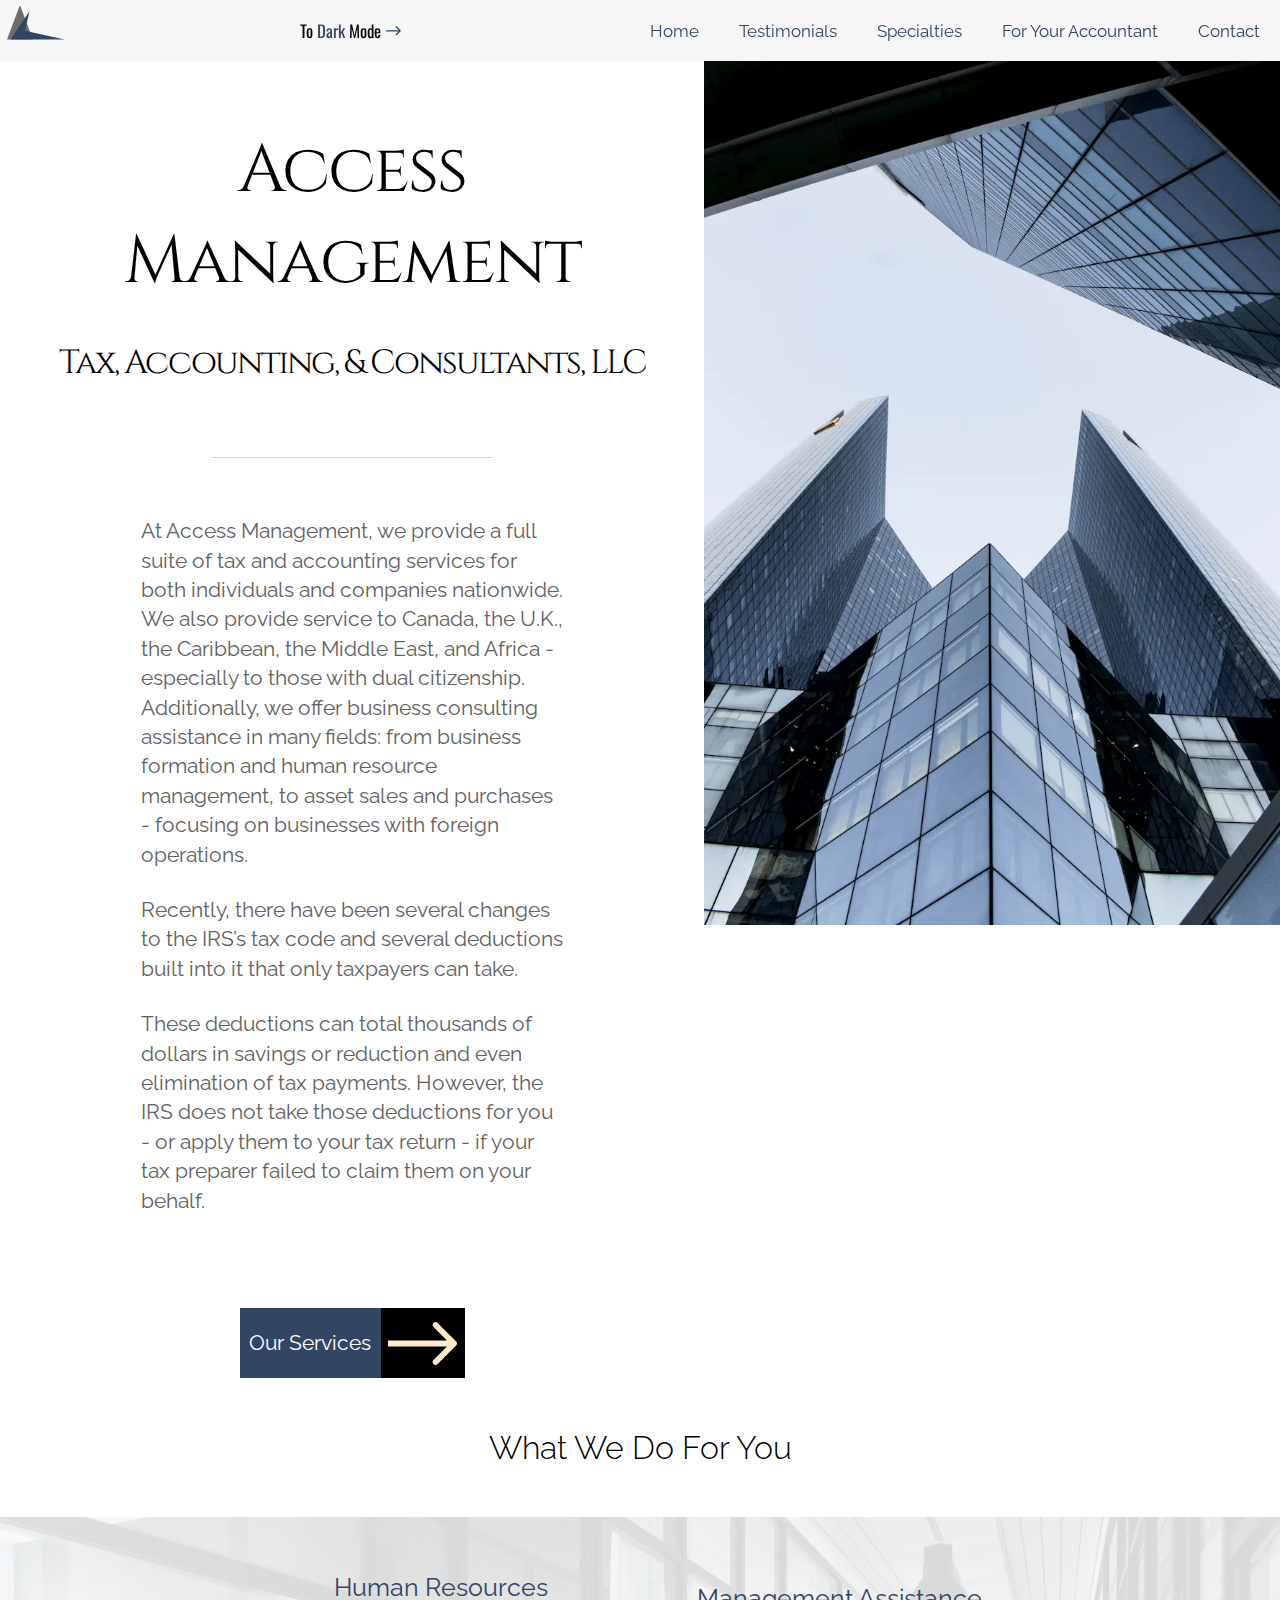
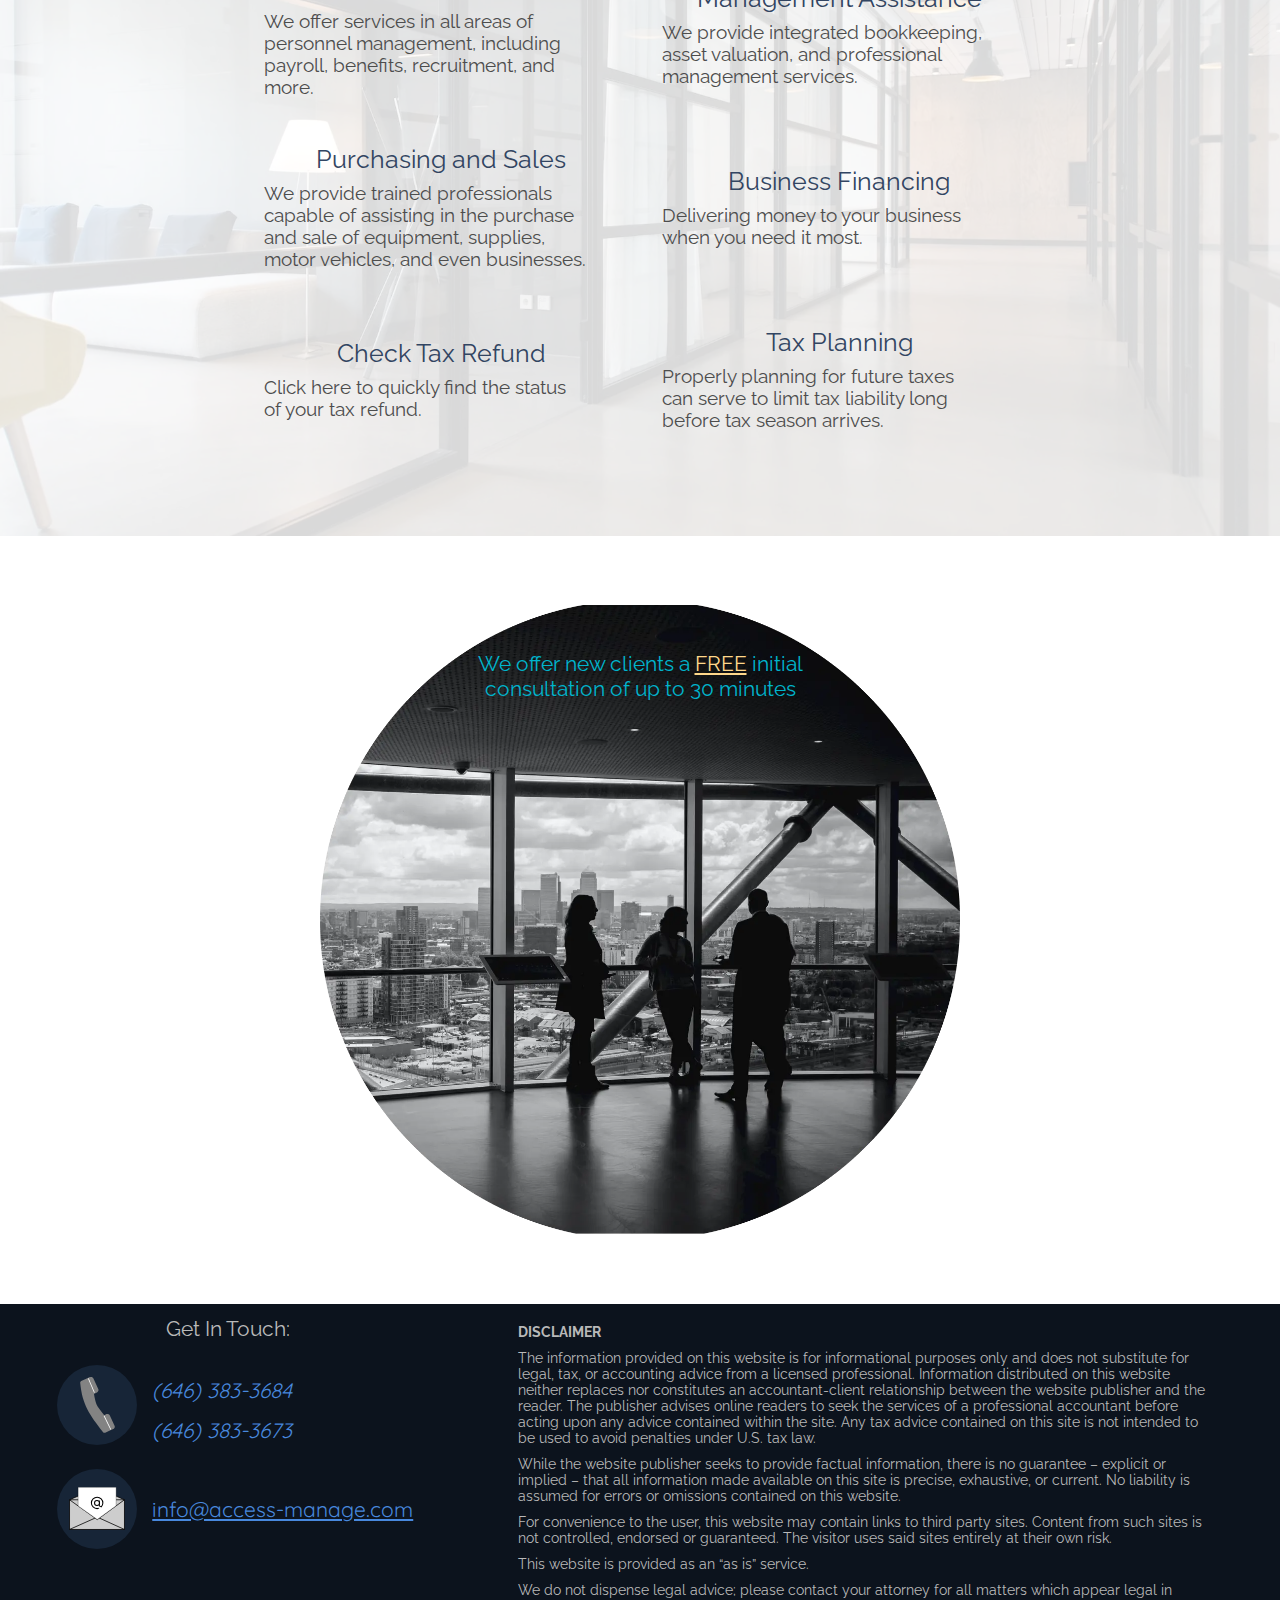
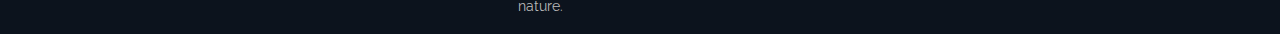
<file: index.html>
<!DOCTYPE html>
<html lang="en-us">
<head>
    <title>Access Management - Full Service Accounting Firm & Consultants</title>
    <meta charset="UTF-8">
    <meta name="viewport" content="width=device-width, initial-scale=1.0">
    <meta name="description" content="Access Management, LLC main page. Full service tax, accounting, consulting company" /> <!-- WIP: UPDATE-->
    <meta name="google-site-verification" content="MCBgRUgrmgxVw8XUhKC9PcmzktN1r6Z6vlym2Q6E_UI" />
    <link rel="icon" href="*icon image URL*" type="image/x-icon" />
    <link href="https://fonts.googleapis.com/css2?family=Oswald:wght@200..700&family=Cinzel:wght@400..800&family=Quicksand:wght@300..700&family=Raleway:wght@200..700&display=swap" rel="stylesheet"> 
    
    <link rel="stylesheet" href="main.css" />
</head>
<body>
    <div id="outer-holder" class="home outer-holder">
        <main class="main-content-holder">
            

            <!-- Notes Section-->
            <!-- <div class="notes-holder">
                <button class="notes-toggle-button">
                    Toggle Notes
                </button>
                    <div class="notes-to-client">
                        
                    </div>
            </div> -->

            <!-- Notes Section-->
            
            <header class="site-header">

                <a href="./index.html" class="home-link">
                    <img src="./assets/sample-icon.svg" alt="Access Management Logo" class="company-logo">
                </a>
                
                <button id="light-dark-holder" class="light-dark-holder" onclick="toggleLightDarkMode()"> 
                    <p class="mode-change-text">
                        To <span id="light-dark-text" class="light-dark-text">Light</span> Mode
                    </p>
                    <svg class="light-dark-mode-arrow" width="20" height="50" viewBox="0 0 36 24" fill="none" xmlns="http://www.w3.org/2000/svg">
                        <path d="M35.0607 13.0607C35.6464 12.4749 35.6464 11.5251 35.0607 10.9393L25.5147 1.3934C24.9289 0.807614 23.9792 0.807614 23.3934 1.3934C22.8076 1.97919 22.8076 2.92893 23.3934 3.51472L31.8787 12L23.3934 20.4853C22.8076 21.0711 22.8076 22.0208 23.3934 22.6066C23.9792 23.1924 24.9289 23.1924 25.5147 22.6066L35.0607 13.0607ZM-1.31134e-07 13.5L34 13.5L34 10.5L1.31134e-07 10.5L-1.31134e-07 13.5Z" fill="#FFECC8"/>
                    </svg>
                </button>

                <button id="mobile-hamburger-button" class="mobile-hamburger-button" onclick="toggleMenuVisible()">
                    <img src="./assets/hamburger-svg.svg" alt="site-navigation" class="hamburger-svg">
                </button>

                <nav id="menu-holder" class="menu-holder">
                    <ul class="menu-list">
                        <li class="menu-item">
                            <a href="./index.html" class="menu-link">Home</a>
                        </li>
                        <li class="menu-item">
                            <a href="./testimonials.html" class="menu-link">Testimonials</a>
                        </li>
                        <li class="menu-item">
                            <a href="./specialties.html" class="menu-link">Specialties</a>
                        </li>
                        <li class="menu-item">
                            <a href="./for-accountant.html" class="menu-link">For Your Accountant</a>
                        </li>
                        <li class="menu-item">
                            <a href="./contact.html" class="menu-link">Contact</a>
                        </li>
                    </ul>
                </nav>
            </header>

            <div class="splash-page-overlay">
                <picture class="main-image-holder">
                    <source  srcset="./assets/luca-colapinto-ez8VC2Hzd84-unsplash.webp" 
                    media="(min-width: 900px)">
                    <img src="./assets/drew-beamer-9uX5cX1l3bw-unsplash.webp" alt="" class="hero-mobile-img">
                </picture>
                <div class="splash-content-holder">

                    <h1 class="firm-title">
                        Access Management
                        <br>
                        <span class="firm-subtitle">Tax, Accounting, & Consultants, LLC</span>
                    </h1>
                    <div class="accent-divider"></div>
                    <p class="company-advertisement-blurb"> 
                        At Access Management, we provide a full suite of tax and accounting services for both individuals and companies nationwide. We also provide service to Canada, the U.K., the Caribbean, the Middle East, and Africa - especially to those with dual citizenship. Additionally, we offer business consulting assistance in many fields: from business formation and human resource management, to asset sales and purchases - focusing on businesses with foreign operations.
                    </p>
                    <p class="company-advertisement-blurb">
                        Recently, there have been several changes to the IRS’s tax code and several 
                        deductions built into it that only taxpayers can take. <br>
                    </p>
                    <p class="company-advertisement-blurb">
                        These deductions can total thousands of dollars in savings or reduction and even elimination of tax payments. 
                        However, the IRS does not take those deductions for you - or apply them to your tax return - if your tax preparer failed to claim them on your behalf.
                    </p>
                    <div class="learn-more-button">
                       <p class="learn-more-text">
                           <a href="#our-work">Our Services</a>
                       </p>
                        <div class="arrow-container">
                            <svg class="button-arrow-svg" width="70" height="47" viewBox="0 0 36 24" fill="none" xmlns="http://www.w3.org/2000/svg">
                                <path d="M35.0607 13.0607C35.6464 12.4749 35.6464 11.5251 35.0607 10.9393L25.5147 1.3934C24.9289 0.807614 23.9792 0.807614 23.3934 1.3934C22.8076 1.97919 22.8076 2.92893 23.3934 3.51472L31.8787 12L23.3934 20.4853C22.8076 21.0711 22.8076 22.0208 23.3934 22.6066C23.9792 23.1924 24.9289 23.1924 25.5147 22.6066L35.0607 13.0607ZM-1.31134e-07 13.5L34 13.5L34 10.5L1.31134e-07 10.5L-1.31134e-07 13.5Z" fill="#171717"/>
                            </svg>
                        </div>
                    </div>
                </div>
            </div>
            <h2 class="service-section-title" id="our-work">What We Do For You</h2>
            <div class="service-holder">
                <div class="service-holder-bg">
                    <img id="service-holder-bg-img" src="./assets/jamie-street-dO9zecIYnWA-unsplash.webp" alt="" class="service-holder-bg-img">
                </div>
                
                <!-- <div class="service-item">
                    <h3 class="service-header"><a href="#">Payroll Center</a></h3>
                    <p class="service-description">We offer efficient, reliable payroll services at a reasonable cost.</p>
                </div> -->
                
                <div class="service-item">
                    <h3 class="service-header"><a href="./human-resources-services.html">Human Resources</a></h3>
                    <p class="service-description">We offer services in all areas of personnel management, including payroll, benefits, recruitment, and more.</p>
                </div>
                
                <div class="service-item">
                    <h3 class="service-header"><a href="./management-assistance.html">Management Assistance</a></h3>
                    <p class="service-description">We provide integrated bookkeeping, asset valuation, and professional management services.</p>
                </div>
                
                <div class="service-item">
                    <h3 class="service-header"><a href="./purchase-sales-page.html">Purchasing and Sales</a></h3>
                    <p class="service-description">We provide trained professionals capable of assisting in the purchase and sale of equipment, supplies, motor vehicles, and even businesses.</p>
                </div>

                <div class="service-item">
                    <h3 class="service-header"><a href="./business-financing-services.html">Business Financing</a></h3>
                    <p class="service-description">Delivering money to your business when you need it most.</p>
                </div>

                <!-- <div class="service-item">
                    <h3 class="service-header"><a href="#">Tax Center</a></h3>
                    <p class="service-description">Our convenient Tax Center provides an array of tax information all in one place.</p>
                </div> -->

                <div class="service-item">
                    <h3 class="service-header"><a rel="noopener noreferrer" target="_blank" href="https://sa.www4.irs.gov/irfof/lang/en/irfofgetstatus.jsp">Check Tax Refund</a></h3>
                    <p class="service-description">Click here to quickly find the status of your tax refund.</p>
                </div>

                <div class="service-item">
                    <h3 class="service-header"><a href="./tax-planning.html">Tax Planning</a></h3>
                    <p class="service-description">Properly planning for future taxes can serve to limit tax liability long before tax season arrives.</p>
                </div>

                <!-- <div class="service-item">
                    <h3 class="service-header"><a href="#">Business Entity Selection</a></h3>
                    <p class="service-description">LLC, C corporation, S corporation - which is best for you?</p>
                </div> -->
            </div>
            <div class="consultation-offer-holder">
                <img src="./assets/free-consult-splash-img-mask.webp" alt="" class="consultation-splash-img" id="consultation-splash-img">
                <a href="./contact.html" class="home-blurb-link"><p class="free-consult-blurb">We offer new clients a <span>free</span> initial consultation of up to 30 minutes</p></a>
                
            </div>
            <footer class="main-page-footer">
                <div class="get-in-touch-section">
                    <p class="get-in-touch-text">Get In Touch:</p>
                    <div class="contact-holder phone-contact-holder">
                        <div class="icon-image-holder phone-icon-holder">
                            <img src="./assets/icons/phone-icon.svg" alt="phone icon" class="phone-icon">
                        </div>
                        <address class="phone-contacts">
                            <p class="phone-contact-1">(646) 383-3684</p>
                            <p class="phone-contact-2">(646) 383-3673</p>
                        </address>

                    </div>
                    <div class="contact-holder email-contact-holder">
                        <div class="icon-image-holder email-icon-holder">
                            <img src="./assets/icons/email-icon.svg" alt="email icon" class="email-icon">
                        </div>
                        <p class="email-contact"><a href="mailto:info@access-manage.com">info@access-manage.com</a></p>
                    </div>
                </div>
                <div class="disclaimer-section">
                    <h4 class="disclaimer-title">
                        Disclaimer
                    </h4>
                    <p>
                    The information provided on this website is for informational purposes only and does not substitute for legal, tax, or accounting advice from a licensed professional. Information distributed on this website neither replaces nor constitutes an accountant-client relationship between the website publisher and the reader. The publisher advises online readers to seek the services of a professional accountant before acting upon any advice contained within the site. Any tax advice contained on this site is not intended to be used to avoid penalties under U.S. tax law.
                    </p>
                    <p>
                    While the website publisher seeks to provide factual information, there is no guarantee – explicit or implied – that all information made available on this site is precise, exhaustive, or current. No liability is assumed for errors or omissions contained on this website.
                    </p>
                    <p>
                    For convenience to the user, this website may contain links to third party sites. Content from such sites is not controlled, endorsed or guaranteed. The visitor uses said sites entirely at their own risk.
                    </p>
                    <p>
                    This website is provided as an “as is” service. 
                    </p>
                    <p>
                    We do not dispense legal advice; please contact your attorney for all matters which appear legal in nature.
                    </p>
                </div>
                
            </footer>
        </main>

    </div>
    <script async src="main.js"></script>
</body>
</html>
</file>
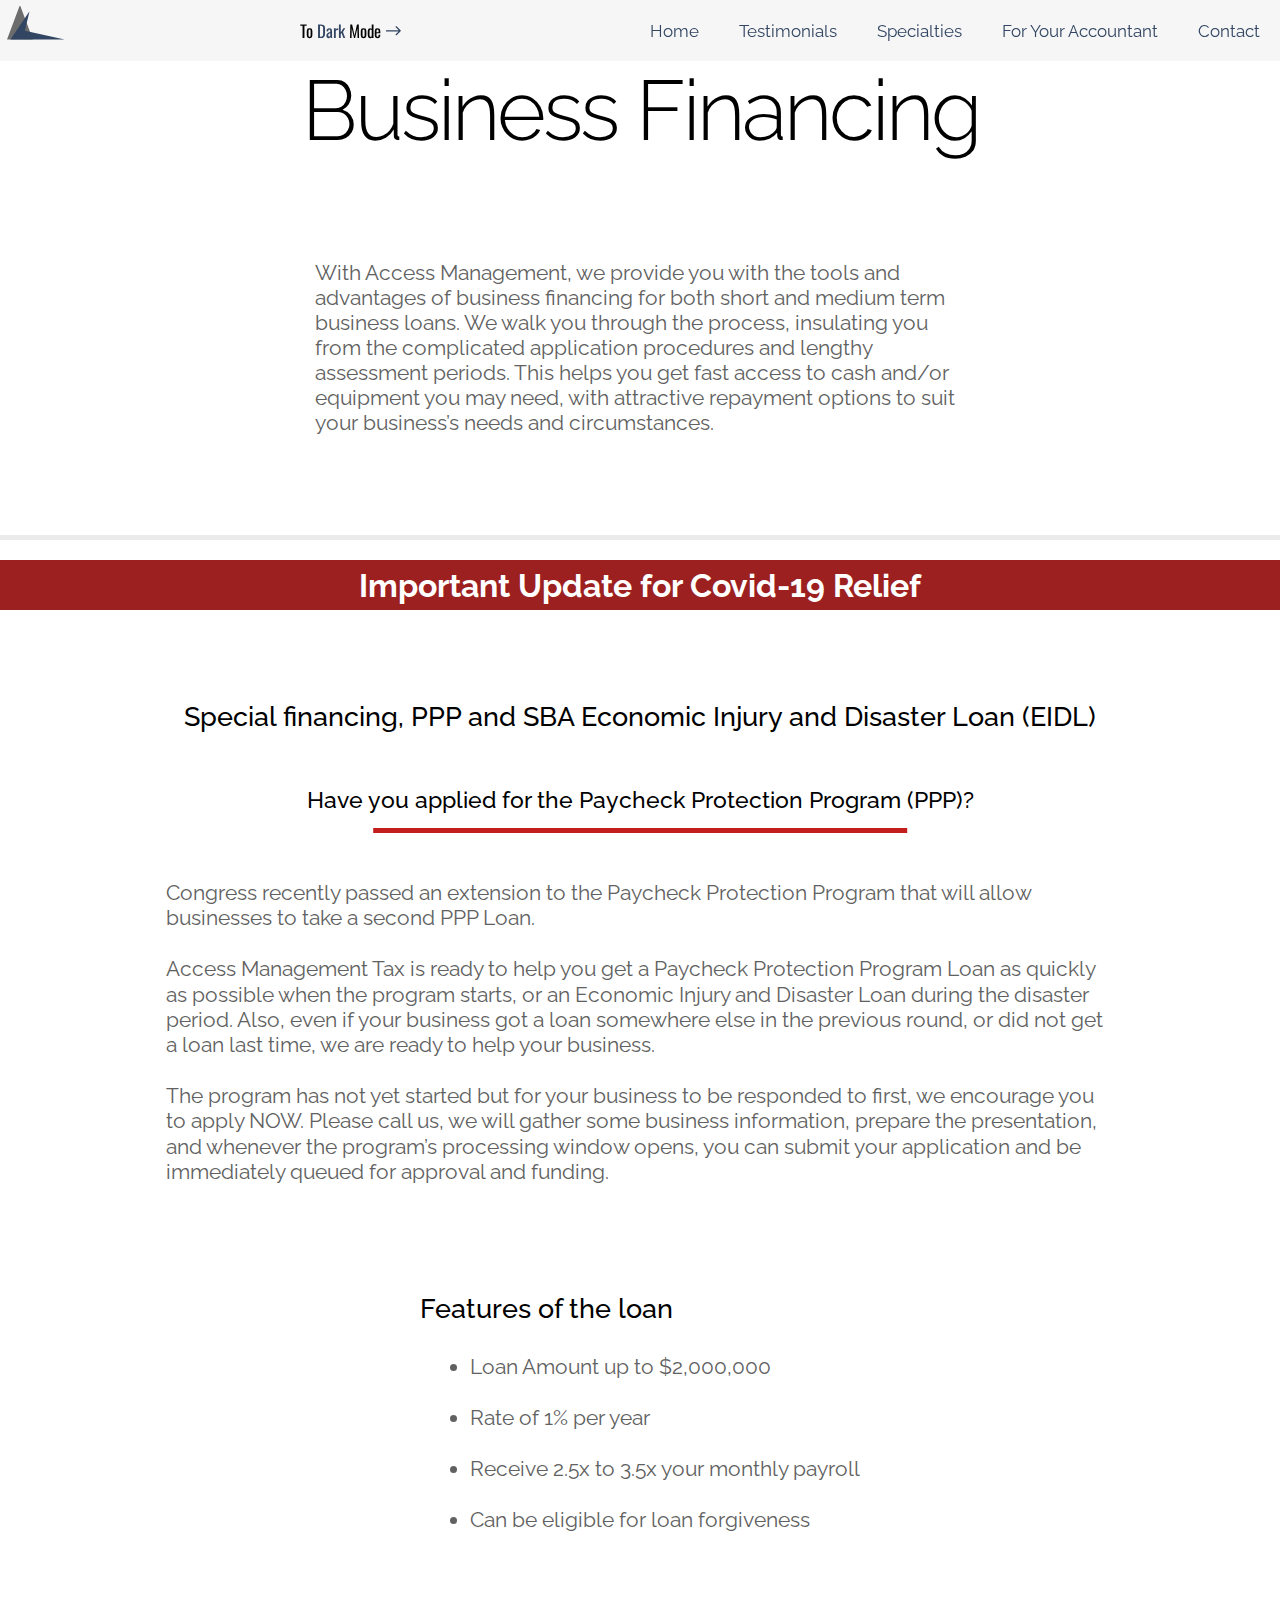
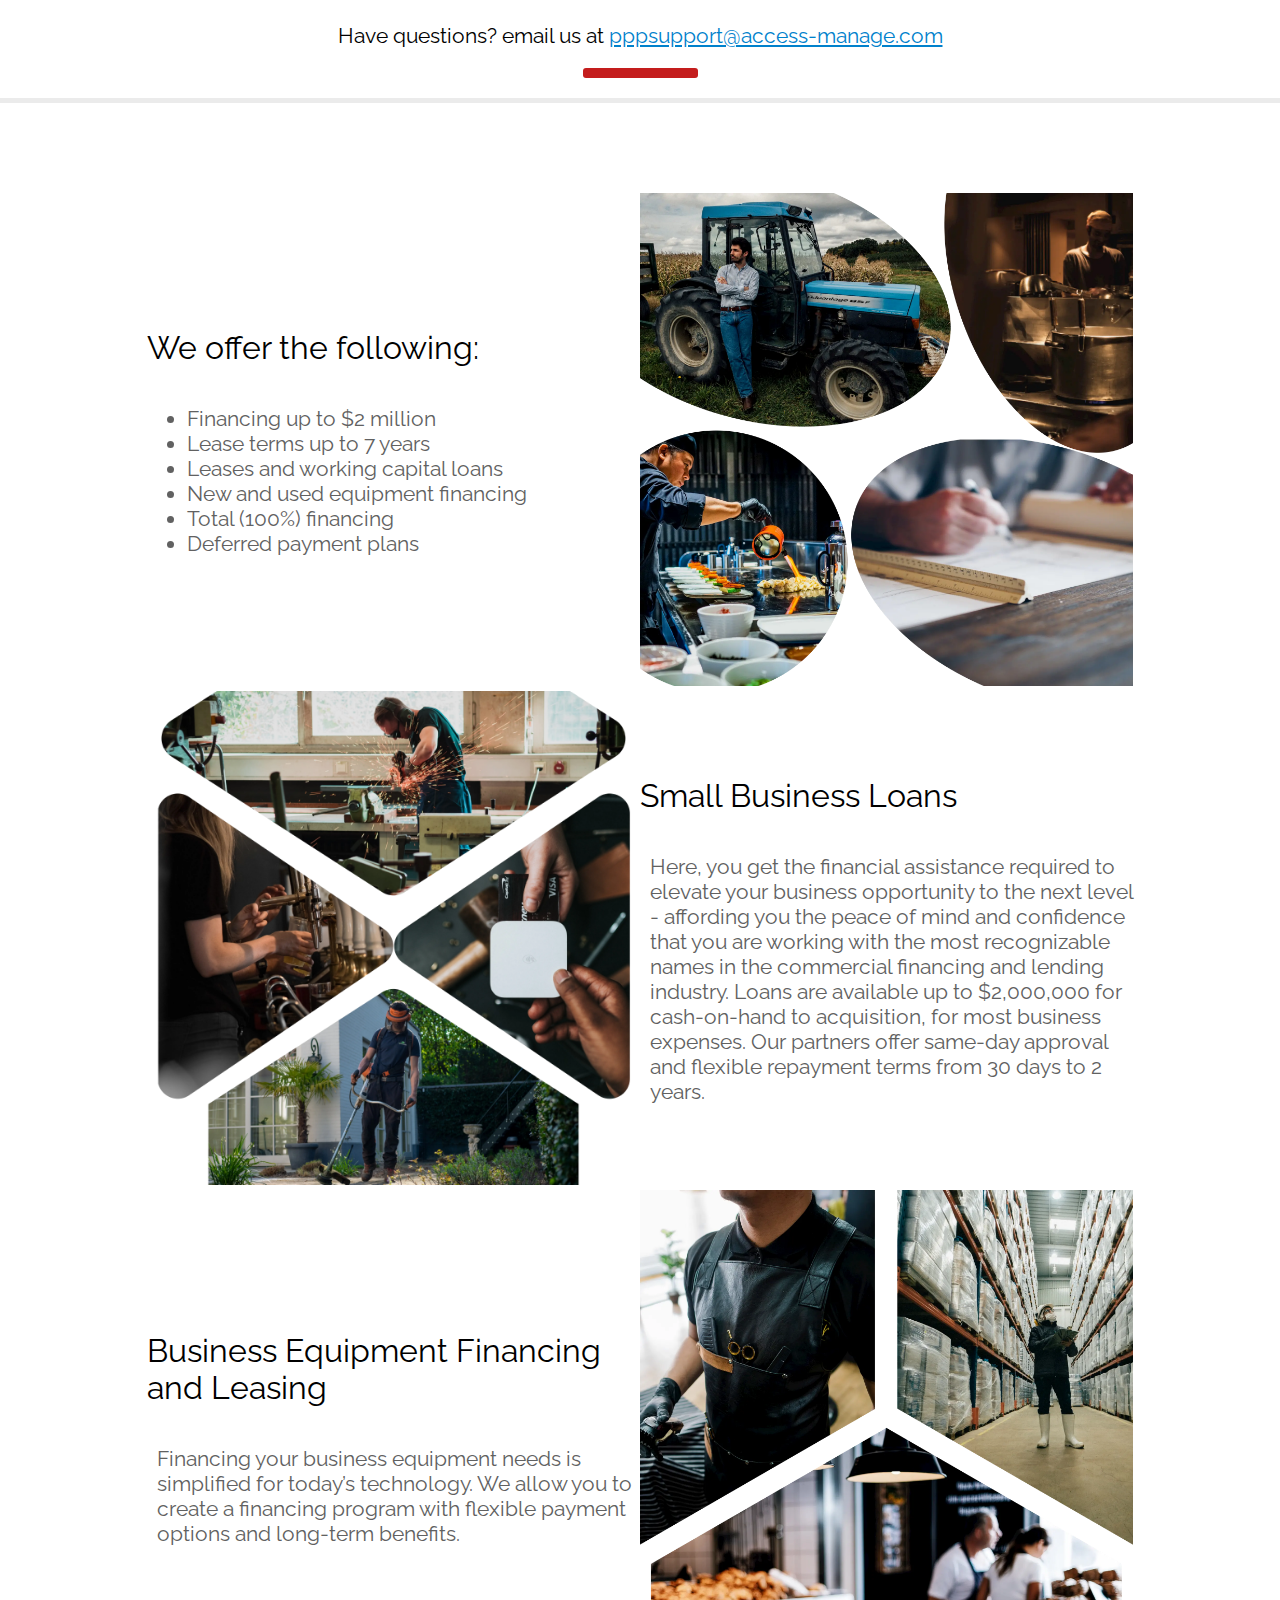
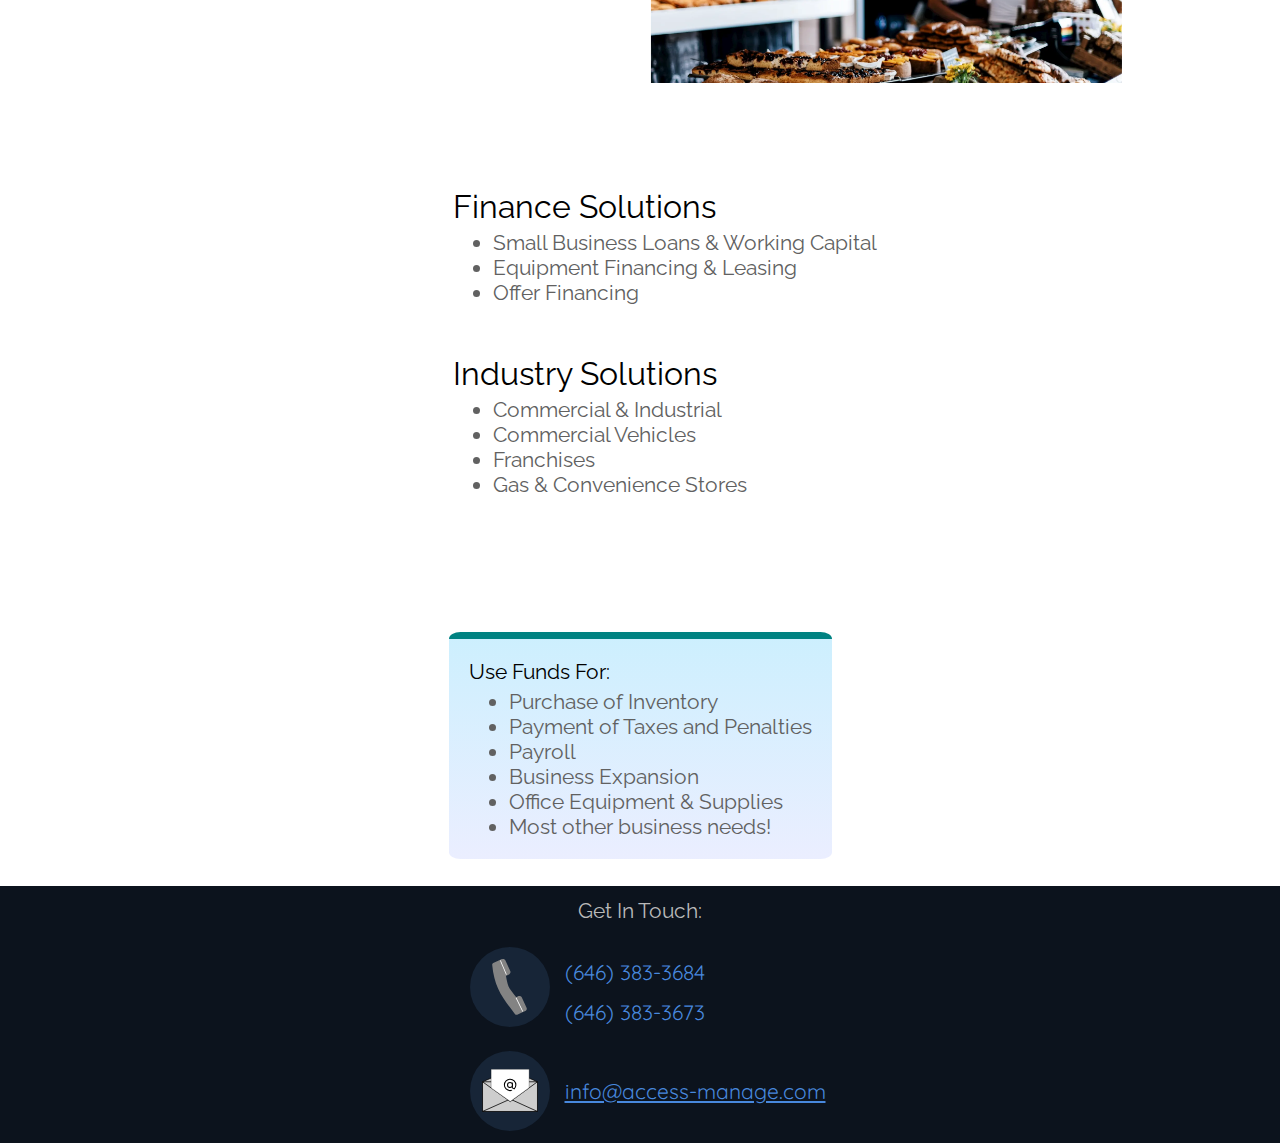
<file: business-financing-services.html>
<!DOCTYPE html>
<html lang="en-us">
<head>
    <title>Access Management - Business Financing Services</title>
    <meta charset="UTF-8">
    <meta name="viewport" content="width=device-width, initial-scale=1.0">
    <meta name="description" content="Access Management, Tax, Accounting, & Consultants, LLC - Business Financing Services" /> <!-- WIP: UPDATE-->
    <link rel="icon" href="*icon image URL*" type="image/x-icon" />
    <link href="https://fonts.googleapis.com/css2?family=Oswald:wght@200;300;400;500;600;700&display=swap" rel="stylesheet"> 
    <link href="https://fonts.googleapis.com/css2?family=Quicksand:wght@300;400;500;600;700&display=swap" rel="stylesheet"> 
    <link href="https://fonts.googleapis.com/css2?family=Raleway:wght@200;300;400;500;600;700&display=swap" rel="stylesheet"> 
    <link rel="stylesheet" href="main.css" />
</head>
<body>
    <div id="outer-holder" class="specialties outer-holder">
        <main class="main-content-holder">
            
            <header class="site-header">

                <a href="./index.html" class="home-link">
                    <img src="./assets/sample-icon.svg" alt="" class="company-logo">
                </a>
                
                <button id="light-dark-holder" class="light-dark-holder" onclick="toggleLightDarkMode()"> 
                    <p class="mode-change-text">
                        To <span id="light-dark-text" class="light-dark-text">Light</span> Mode
                    </p>
                    <svg class="light-dark-mode-arrow" width="20" height="50" viewBox="0 0 36 24" fill="none" xmlns="http://www.w3.org/2000/svg">
                        <path d="M35.0607 13.0607C35.6464 12.4749 35.6464 11.5251 35.0607 10.9393L25.5147 1.3934C24.9289 0.807614 23.9792 0.807614 23.3934 1.3934C22.8076 1.97919 22.8076 2.92893 23.3934 3.51472L31.8787 12L23.3934 20.4853C22.8076 21.0711 22.8076 22.0208 23.3934 22.6066C23.9792 23.1924 24.9289 23.1924 25.5147 22.6066L35.0607 13.0607ZM-1.31134e-07 13.5L34 13.5L34 10.5L1.31134e-07 10.5L-1.31134e-07 13.5Z" fill="#FFECC8"/>
                    </svg>
                </button>

                <button id="mobile-hamburger-button" class="mobile-hamburger-button" onclick="toggleMenuVisible()">
                    <img src="./assets/hamburger-svg.svg" alt="" class="hamburger-svg">
                </button>

                <nav id="menu-holder" class="menu-holder">
                    <ul class="menu-list">
                        <li class="menu-item">
                            <a href="./index.html" class="menu-link">Home</a>
                        </li>
                        <li class="menu-item">
                            <a href="./testimonials.html" class="menu-link">Testimonials</a>
                        </li>
                        <li class="menu-item">
                            <a href="./specialties.html" class="menu-link">Specialties</a>
                        </li>
                        <li class="menu-item">
                            <a href="./for-accountant.html" class="menu-link">For Your Accountant</a>
                        </li>
                        <li class="menu-item">
                            <a href="./contact.html" class="menu-link">Contact</a>
                        </li>
                    </ul>
                </nav>
            </header>

            <div class="business-financing-page-content">
                <section class="biz-fin-hero-section">
                    <h1 class="biz-fin-page-title">Business Financing</h1>
                    <div class="biz-fin__hero-spacer-vertical"></div>
                    <p class="biz-fin-hero-blurb">
                        With Access Management, we provide you with the tools and advantages of business financing for both short and medium term business loans. We walk you through the process, insulating you from the complicated application procedures and lengthy assessment periods. This helps you get fast access to cash and/or equipment you may need, with attractive repayment options to suit your business’s needs and circumstances.
                    </p>
                </section>

                <div class="biz-fin__media-spacing-vertical"></div>


                <div class="full-length-horiz-rule horiz-rule-covid"></div>
                <div class="micro-spacer"></div>
                
                <div class="biz-fin__covid-section">
                    <div class="biz-fin__covid__headline-holder">
                        <h2 class="biz-fin__covid-headline">Important Update for Covid-19 Relief</h2>
                    </div>
                    <div class="medium-spacer"></div>

                    <h3 class="biz-fin__covid-loan-title">Special financing, PPP and SBA Economic Injury and Disaster Loan (EIDL)</h3>

                    <div class="small-spacer"></div>
                    <h4 class="biz-fin__covid-ppp">Have you applied for the Paycheck Protection Program (PPP)?</h4>
                    <div class="small-spacer"></div>
                    
                    <p class="biz-fin__covid-loan-info">Congress recently passed an extension to the Paycheck Protection Program that will allow businesses to take a second PPP Loan.</p>
                    <p class="biz-fin__covid-loan-info">Access Management Tax is ready to help you get a Paycheck Protection Program Loan as quickly as possible when the program starts, or an Economic Injury and Disaster Loan during the disaster period. Also, even if your business got a loan somewhere else in the previous round, or did not get a loan last time, we are ready to help your business.</p>
                    <p class="biz-fin__covid-loan-info">The program has not yet started but for your business to be responded to first, we encourage you to apply NOW. Please call us, we will gather some business information, prepare the presentation, and whenever the program’s processing window opens, you can submit your application and be immediately queued for approval and funding.</p>

                    <ul class="biz-fin__covid-loan-features-list">
                        <h4 class="biz-fin__covid-loan-features-list-title">
                            Features of the loan
                        </h4>
                        <li>Loan Amount up to $2,000,000 </li>
                        <li>Rate of 1% per year</li>
                        <li>Receive 2.5x to 3.5x your monthly payroll</li>
                        <li>Can be eligible for loan forgiveness</li>
                    </ul>

                    <p class="biz-fin__covid-loan-support-contact">
                        Have questions? email us at <a href="mailto:">pppsupport@access-manage.com</a>
                    </p>

                    <div class="micro-spacer"></div>
                    <div class="biz-fin__covid-section-small-rule-end"></div>
                </div>
                
                
                <div class="micro-spacer"></div>
                <div class="full-length-horiz-rule horiz-rule-covid"></div>
                <div class="medium-spacer"></div>


                <main class="biz-fin-page-content-holder">
                    <section class="biz-fin-main-media-holder">
                     
                        
                        <div class="biz-fin__media-outer-box">

                            <div class="biz-fin__intra-media-spacer-vert"></div>
                            
                            <div class="biz-fin__media-horiz-container left-align">

                                <div class="biz-fin__financing-offer-details-holder">
                                    <div class="biz-fin__details-inner-container inner-container-left-align">
                                        <h3 class="biz-fin__details-title">We offer the following:</h3>
                                        <ul class="biz-fin__details-list">
                                            <li class="biz-fin__details-item">Financing up to $2 million</li>
                                            <li class="biz-fin__details-item">Lease terms up to 7 years</li>
                                            <li class="biz-fin__details-item">Leases and working capital loans</li>
                                            <li class="biz-fin__details-item">New and used equipment financing</li>
                                            <li class="biz-fin__details-item">Total (100%) financing</li>
                                            <li class="biz-fin__details-item">Deferred payment plans</li>
                                        </ul>
                                    </div>
                                </div>
                                
                                <div class="biz-fin__media-img-collage-holder">
                                    <div class="biz-fin__img-collage-overlay"></div>
                                    <img src="./assets/biz-finance-collage-1-compressed.webp" alt="collage of workers - farmer, chefs, drafter" class="biz-fin__collage-img">
                                </div>
                                
                            </div>
                            
                        <div class="biz-fin__intra-media-spacer-vert"></div>
                        
                        <div class="biz-fin__media-horiz-container right-align">

                            <div class="biz-fin__media-img-collage-holder">
                                <div class="biz-fin__img-collage-overlay"></div>
                                <img src="./assets/biz-finance-collage-2-compressed.webp" alt="collage of workers - machinist, bartender, payment taker, landscaper" class="biz-fin__collage-img">
                            </div>
                            
                            <div class="biz-fin__financing-offer-details-holder">
                                <div class="biz-fin__details-inner-container inner-container-right-align">
                                    <h3 class="biz-fin__details-title">Small Business Loans</h3>
                                    <p class="biz-fin__details-small-biz-blurb">
                                        Here, you get the financial assistance required to elevate your business opportunity to the next level - affording you the peace of mind and confidence that you are working with the most recognizable names in the commercial financing and lending industry. Loans are available up to $2,000,000 for cash-on-hand to acquisition, for most business expenses. Our partners offer same-day approval and flexible repayment terms from 30 days to 2 years.  
                                    </p>
                                </div>
                            </div>
                            
                        </div>
                        
                        <div class="biz-fin__intra-media-spacer-vert"></div>

                        <div class="biz-fin__media-horiz-container">

                            <div class="biz-fin__financing-offer-details-holder">
                                <div class="biz-fin__details-inner-container inner-container-left-align">
                                    <h3 class="biz-fin__details-title">Business Equipment Financing and Leasing</h3>
                                    <p class="biz-fin__details-small-biz-blurb">
                                        Financing your business equipment needs is simplified for today’s technology. We allow you to create a financing program with flexible payment options and long-term benefits. 
                                    </p>
                                </div>
                            </div>
                            
                            <div class="biz-fin__media-img-collage-holder">
                                <div class="biz-fin__img-collage-overlay"></div>
                                <img src="./assets/biz-finance-collage-3-compressed.webp" alt="collage of workers - barber, warehouse inspector, pattesier" class="biz-fin__collage-img">
                            </div>
                        </div>


                        </div>

                    </section>

                    <section class="biz-fin-solutions-details">
                        <div class="biz-fin__finance-soln biz-fin__soln-item">
                            <h4 class="biz-fin__finance-soln-title">Finance Solutions</h4>
                            <ul class="biz-fin__finance-soln-list">
                                <li class="biz-fin__finance-soln-item">Small Business Loans & Working Capital</li>
                                <li class="biz-fin__finance-soln-item">Equipment Financing & Leasing</li>
                                <li class="biz-fin__finance-soln-item">Offer Financing</li>
                            </ul>
                        </div>

                        <div class="biz-fin__intra-soln-spacer"></div>

                        <div class="biz-industry-soln biz-fin__soln-item">
                            <h4 class="biz-fin__industry-soln-title">Industry Solutions</h4>
                            <ul class="biz-fin__industry-soln-list">
                                <li class="biz-fin__industry-soln-item">Commercial & Industrial</li>
                                <li class="biz-fin__industry-soln-item">Commercial Vehicles</li>
                                <li class="biz-fin__industry-soln-item">Franchises</li>
                                <li class="biz-fin__industry-soln-item">Gas & Convenience Stores</li>
                            </ul>
                        </div>
                    </section>

                    <div class="biz-fin__solutions-bottom-spacer-vert"></div>

                    <div class="biz-fin-funds-usage-card">
                        <p class="biz-fin-funds-title">Use Funds For:</p>
                        <ul class="biz-fin-funds-usage__list">
                            <li class="biz-fin-funds-usage__item">Purchase of Inventory</li>
                            <li class="biz-fin-funds-usage__item">Payment of Taxes and Penalties</li>
                            <li class="biz-fin-funds-usage__item">Payroll</li>
                            <li class="biz-fin-funds-usage__item">Business Expansion</li>
                            <li class="biz-fin-funds-usage__item">Office Equipment & Supplies</li>
                            <li class="biz-fin-funds-usage__item">Most other business needs!</li>
                        </ul>
                    </div>

                </main>
                
            </div>
            

            
            <footer class="main-page-footer">
                <div class="get-in-touch-section">
                    <p class="get-in-touch-text">Get In Touch:</p>
                    <div class="contact-holder phone-contact-holder">
                        <div class="icon-image-holder phone-icon-holder">
                            <img src="./assets/icons/phone-icon.svg" alt="phone icon" class="phone-icon">
                        </div>
                        <div class="phone-contacts">
                            <p class="phone-contact-1">(646) 383-3684</p>
                            <p class="phone-contact-2">(646) 383-3673</p>
                        </div>

                    </div>
                    <div class="contact-holder email-contact-holder">
                        <div class="icon-image-holder email-icon-holder">
                            <img src="./assets/icons/email-icon.svg" alt="email icon" class="email-icon">
                        </div>
                        <p class="email-contact"><a href="mailto:info@access-manage.com">info@access-manage.com</a></p>
                    </div>
                </div>
                
            </footer>
        </main>
    </div>
    <script async src="main.js"></script>
</body>
</html>
</file>
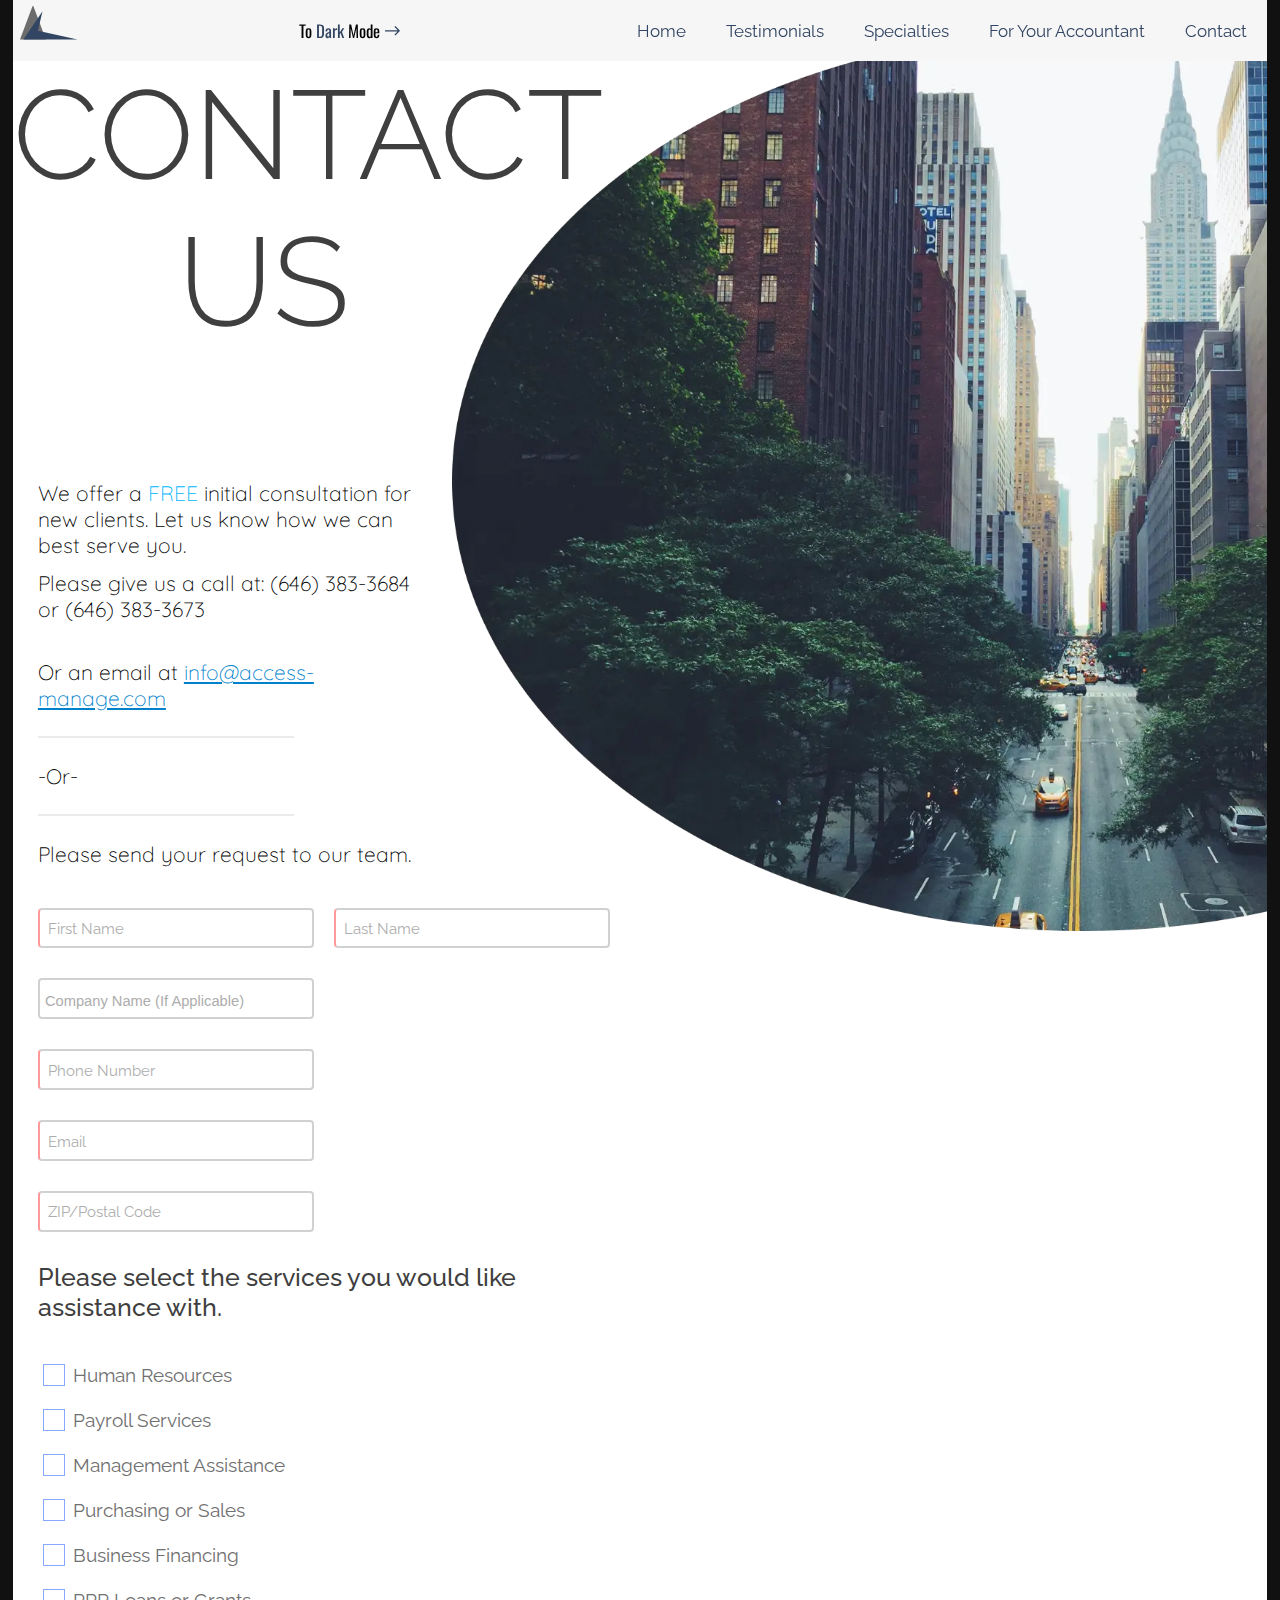
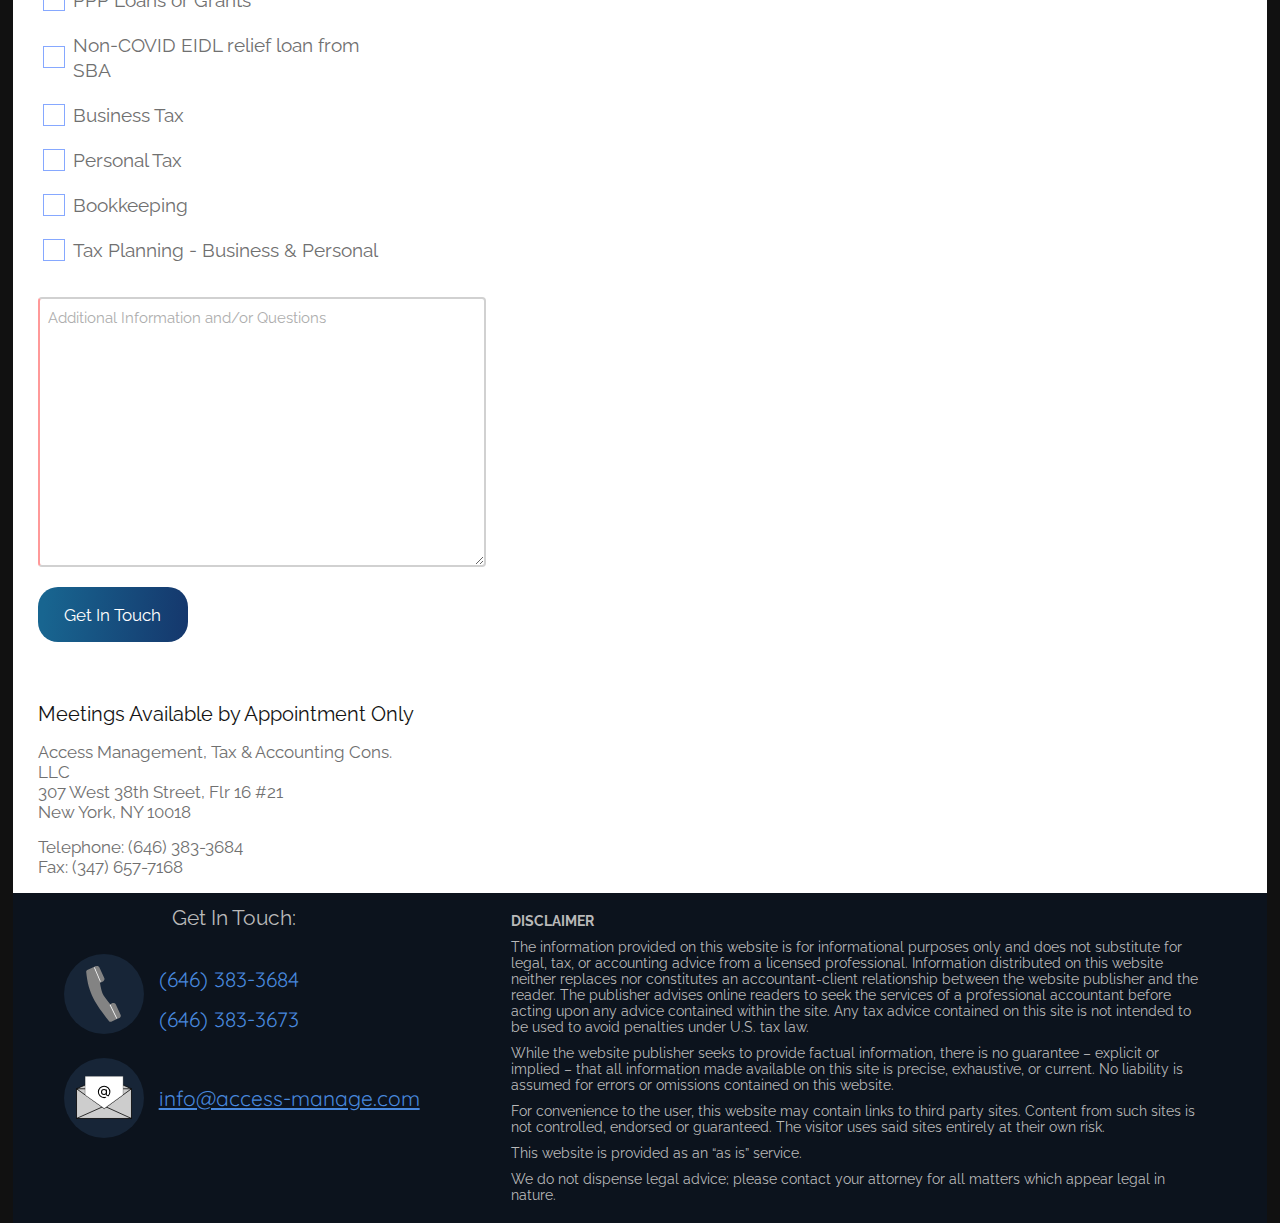
<file: contact.html>
<!DOCTYPE html>
<html lang="en-us">
<head>
    <title>Access Management - Contact Us</title>
    <meta charset="UTF-8">
    <meta name="viewport" content="width=device-width, initial-scale=1.0">
    <meta name="description" content="Access Management, Tax, Accounting, & Consultants, LLC - Contact Page" /> <!-- WIP: UPDATE-->
    <link rel="icon" href="*icon image URL*" type="image/x-icon" />
    <link href="https://fonts.googleapis.com/css2?family=Oswald:wght@200;300;400;500;600;700&display=swap" rel="stylesheet">
    <link href="https://fonts.googleapis.com/css2?family=Quicksand:wght@300;400;500;600;700&display=swap" rel="stylesheet"> 
    <link href="https://fonts.googleapis.com/css2?family=Raleway:wght@200;300;400;500;600;700&display=swap" rel="stylesheet"> 
    <link href="https://fonts.googleapis.com/css2?family=Questrial&display=swap" rel="stylesheet">
    <link rel="stylesheet" href="main.css" />
</head>
<body>
    <div id="outer-holder" class="contact outer-holder">
        <main class="main-content-holder">
            
            <header class="site-header">

                <a href="./index.html" class="home-link">
                    <img src="./assets/sample-icon.svg" alt="" class="company-logo">
                </a>
                
                <button id="light-dark-holder" class="light-dark-holder" onclick="toggleLightDarkMode()"> 
                    <p class="mode-change-text">
                        To <span id="light-dark-text" class="light-dark-text">Light</span> Mode
                    </p>
                    <svg class="light-dark-mode-arrow" width="20" height="50" viewBox="0 0 36 24" fill="none" xmlns="http://www.w3.org/2000/svg">
                        <path d="M35.0607 13.0607C35.6464 12.4749 35.6464 11.5251 35.0607 10.9393L25.5147 1.3934C24.9289 0.807614 23.9792 0.807614 23.3934 1.3934C22.8076 1.97919 22.8076 2.92893 23.3934 3.51472L31.8787 12L23.3934 20.4853C22.8076 21.0711 22.8076 22.0208 23.3934 22.6066C23.9792 23.1924 24.9289 23.1924 25.5147 22.6066L35.0607 13.0607ZM-1.31134e-07 13.5L34 13.5L34 10.5L1.31134e-07 10.5L-1.31134e-07 13.5Z" fill="#FFECC8"/>
                    </svg>
                </button>

                <button id="mobile-hamburger-button" class="mobile-hamburger-button" onclick="toggleMenuVisible()">
                    <img src="./assets/hamburger-svg.svg" alt="" class="hamburger-svg">
                </button>

                <nav id="menu-holder" class="menu-holder">
                    <ul class="menu-list">
                        <li class="menu-item">
                            <a href="./index.html" class="menu-link">Home</a>
                        </li>
                        <li class="menu-item">
                            <a href="./testimonials.html" class="menu-link">Testimonials</a>
                        </li>
                        <li class="menu-item">
                            <a href="./specialties.html" class="menu-link">Specialties</a>
                        </li>
                        <li class="menu-item">
                            <a href="./for-accountant.html" class="menu-link">For Your Accountant</a>
                        </li>
                        <li class="menu-item">
                            <a href="./contact.html" class="menu-link">Contact</a>
                        </li>
                    </ul>
                </nav>
            </header>
            <section class="contact-page-base">
                <h1 class="contact-page-title">Contact Us</h1>
                <div class="contact-splash-image-holder">
                    <!-- ./assets/contact-page-mask-dark.png -->
                    <img src="" alt="" class="contact-splash-image" id="contact-splash-image">
                </div>
                <div class="contact-page-content-holder">
                    <p class="contact-us-blurb">
                        We offer a <span>Free</span> initial consultation for new clients. Let us know how we can best serve you.
                    </p>
                    <div class="contact-blurb-divider"></div>
                    <p class="phone-cta">Please give us a call at: (646) 383-3684 or (646) 383-3673</p>
                    <br>
                    <p class="email-cta">Or an email at <a href="mailto:info@access-manage.com">info@access-manage.com</a></p>
                    <div class="contact-form-message-divider"></div>
                    <p class="or-divider-cta">-Or-</p>
                    <div class="contact-form-message-divider"></div>
                    <p class="send-message-cta">Please send your request to our team.</p>
                </div>

                <form class="contact-us-form" action="https://formspree.io/xjvpbkga" method="POST">
                    <div class="contact-name-holder">
                        <div class="input-holder">
                            <input class="contact-input" id="contact-form-name" name="contact-form-name" type="text" required>
                            <label for="contact-form-name">First Name</label>
                            <div class="contact-page-shadow-box"></div>
                        </div>
                        <div class="input-holder">
                            <input class="contact-input" id="contact-form-name-last" name="contact-form-name-last" type="text" required>
                            <label for="contact-form-name-last">Last Name</label>
                            <div class="contact-page-shadow-box"></div>
                        </div>
                    </div>
                    
                    <div class="input-holder contact-company-holder">
                        <input placeholder="Company Name (If Applicable)" class="contact-input" id="contact-form-company" name="contact-form-company" type="tel">
                        <label for="contact-form-company">Company Name (If Applicable)</label>
                        <div class="contact-page-shadow-box"></div>
                    </div>
                    
                    <div class="input-holder contact-phone-holder">
                        <input class="contact-input" id="contact-form-phone-number" name="contact-form-phone-number" type="tel" required>
                        <label for="contact-form-phone-number">Phone Number</label>
                        <div class="contact-page-shadow-box"></div>
                    </div>
                    
                    <div class="input-holder contact-email-holder">
                        <input class="contact-input" title="Please enter an email address: e.g. person@example.com" id="contact-form-email" name="contact-form-email" type="text" required>
                        <label for="contact-form-email">Email</label>
                        <div class="contact-page-shadow-box"></div>
                    </div>
                    
                    <div class="input-holder contact-location-holder">
                        <input class="contact-input" title="postal code" id="contact-form-location" name="contact-form-location" type="text" inputmode="numeric" pattern="[0-9]*" required>
                        <label for="contact-form-email">ZIP/Postal Code</label>
                        <div class="contact-page-shadow-box"></div>
                    </div>

                    <div class="contact-services-checkbox-container">
                        <h2 class="contact-services-selection-title">Please select the services you would like assistance with.</h2>
                        <div class="contact-services-checkbox-holder">
                            <div>
                                <input type="checkbox" id="contact-service-human-resources" name="contact-service-human-resources" class="contact-page__service-item">
                                <label for="contact-service-human-resources">
                                    Human Resources
                                    <span class="contact-page__custom-checkbox">
                                        <img src="./assets/icons/checkbox-mark.svg" alt="" class="contact-page__checkmark-image">
                                    </span>
                                </label>
                                <!-- <span class="contact-page__custom-checkbox"></span> -->
                                <div class="contact-page__checkbox-color-div"></div>
                            </div>
                            <div>
                                <input type="checkbox" id="contact-service-payroll" name="contact-service-payroll" class="contact-page__service-item">
                                <label for="contact-service-payroll">Payroll Services

                                    <span class="contact-page__custom-checkbox">
                                        <img src="./assets/icons/checkbox-mark.svg" alt="" class="contact-page__checkmark-image">
                                    </span>
                                </label>
                                <div class="contact-page__checkbox-color-div"></div>

                            </div>
                            <div>
                                <input type="checkbox" id="contact-service-management-assistance" name="contact-service-management-assistance" class="contact-page__service-item">
                                <label for="contact-service-management-assistance">Management Assistance

                                    <span class="contact-page__custom-checkbox">
                                        <img src="./assets/icons/checkbox-mark.svg" alt="" class="contact-page__checkmark-image">
                                    </span>
                                </label>
                                <div class="contact-page__checkbox-color-div"></div>

                            </div>
                            <div>
                                <input type="checkbox" id="contact-service-purchase-sales" name="contact-service-purchase-sales" class="contact-page__service-item">
                                <label for="contact-service-purchase-sales">Purchasing or Sales

                                    <span class="contact-page__custom-checkbox">
                                        <img src="./assets/icons/checkbox-mark.svg" alt="" class="contact-page__checkmark-image">
                                    </span>
                                </label>
                                <div class="contact-page__checkbox-color-div"></div>

                            </div>
                            <div>
                                <input type="checkbox" id="contact-service-business-financing" name="contact-service-business-financing" class="contact-page__service-item">
                                <label for="contact-service-business-financing">Business Financing

                                    <span class="contact-page__custom-checkbox">
                                        <img src="./assets/icons/checkbox-mark.svg" alt="" class="contact-page__checkmark-image">
                                    </span>
                                </label>
                                <div class="contact-page__checkbox-color-div"></div>

                            </div>
                            <div>
                                <input type="checkbox" id="contact-service-ppp-loans" name="contact-service-ppp-loans" class="contact-page__service-item">
                                <label for="contact-service-ppp-loans">PPP Loans or Grants

                                    <span class="contact-page__custom-checkbox">
                                        <img src="./assets/icons/checkbox-mark.svg" alt="" class="contact-page__checkmark-image">
                                    </span>
                                </label>
                                <div class="contact-page__checkbox-color-div"></div>

                            </div>
                            <div>
                                <input type="checkbox" id="contact-service-eidl-relief" name="contact-service-eidl-relief" class="contact-page__service-item">
                                <label for="contact-service-eidl-relief">Non-COVID EIDL relief loan from SBA

                                    <span class="contact-page__custom-checkbox">
                                        <img src="./assets/icons/checkbox-mark.svg" alt="" class="contact-page__checkmark-image">
                                    </span>
                                </label>
                                <div class="contact-page__checkbox-color-div"></div>

                            </div>
                            <div>
                                <input type="checkbox" id="contact-service-business-tax" name="contact-service-business-tax" class="contact-page__service-item">
                                <label for="contact-service-business-tax">Business Tax

                                    <span class="contact-page__custom-checkbox">
                                        <img src="./assets/icons/checkbox-mark.svg" alt="" class="contact-page__checkmark-image">
                                    </span>
                                </label>
                                <div class="contact-page__checkbox-color-div"></div>

                            </div>
                            <div>
                                <input type="checkbox" id="contact-service-personal-tax" name="contact-service-personal-tax" class="contact-page__service-item">
                                <label for="contact-service-personal-tax">Personal Tax
                                    
                                    <span class="contact-page__custom-checkbox">
                                        <img src="./assets/icons/checkbox-mark.svg" alt="" class="contact-page__checkmark-image">
                                    </span>
                                </label>
                                <div class="contact-page__checkbox-color-div"></div>

                            </div>
                            <div>
                                <input type="checkbox" id="contact-service-bookkeeping" name="contact-service-bookkeeping" class="contact-page__service-item">
                                <label for="contact-service-bookkeeping">Bookkeeping

                                    <span class="contact-page__custom-checkbox">
                                        <img src="./assets/icons/checkbox-mark.svg" alt="" class="contact-page__checkmark-image">
                                    </span>
                                </label>
                                <div class="contact-page__checkbox-color-div"></div>

                            </div>
                            <div>
                                <input type="checkbox" id="contact-service-tax-planning" name="contact-service-tax-planning" class="contact-page__service-item">
                                <label for="contact-service-tax-planning">Tax Planning - Business & Personal

                                    <span class="contact-page__custom-checkbox">
                                        <img src="./assets/icons/checkbox-mark.svg" alt="" class="contact-page__checkmark-image">
                                    </span>
                                </label>
                                <div class="contact-page__checkbox-color-div"></div>

                            </div>
                        </div>
                    </div>

                    <div class="medium-vert-spacer"></div>
                    
                    <div class="input-holder contact-text-holder">
                        <textarea class="contact-input" id="contact-form-text-message" name="contact-form-text-message" required></textarea>
                        <label for="contact-form-text-message">Additional Information and/or Questions</label>
                        <div class="contact-page-shadow-box"></div>
                    </div>
                    <input type="submit" id="submit-contact" class="contact-submit-button" value="Get In Touch">
                </form>

                <section class="appointment-info">
                    <p class="meetings-title">
                        Meetings Available by Appointment Only
                    </p>

                    <p class="company-location">
                        Access Management, Tax & Accounting Cons. LLC <br>
                        307 West 38th Street, Flr 16 #21<br>
                        New York, NY 10018<br>
                    </p>

                    <p class="company-phone-and-fax">
                        Telephone: (646) 383-3684 
                        <br>
                        Fax: (347) 657-7168
                    </p>
                </section>
                
            </section>
            
            <footer class="main-page-footer">
                <div class="get-in-touch-section">
                    <p class="get-in-touch-text">Get In Touch:</p>
                    <div class="contact-holder phone-contact-holder">
                        <div class="icon-image-holder phone-icon-holder">
                            <img src="./assets/icons/phone-icon.svg" alt="phone icon" class="phone-icon">
                        </div>
                        <div class="phone-contacts">
                            <p class="phone-contact-1">(646) 383-3684</p>
                            <p class="phone-contact-2">(646) 383-3673</p>
                        </div>

                    </div>
                    <div class="contact-holder email-contact-holder">
                        <div class="icon-image-holder email-icon-holder">
                            <img src="./assets/icons/email-icon.svg" alt="email icon" class="email-icon">
                        </div>
                        <p class="email-contact"><a href="mailto:info@access-manage.com">info@access-manage.com</a></p>
                    </div>
                </div>
                
                <div class="disclaimer-section">
                    <h4 class="disclaimer-title">
                        Disclaimer
                    </h4>
                    <p>
                    The information provided on this website is for informational purposes only and does not substitute for legal, tax, or accounting advice from a licensed professional. Information distributed on this website neither replaces nor constitutes an accountant-client relationship between the website publisher and the reader. The publisher advises online readers to seek the services of a professional accountant before acting upon any advice contained within the site. Any tax advice contained on this site is not intended to be used to avoid penalties under U.S. tax law.
                    </p>
                    
                    <p>
                    While the website publisher seeks to provide factual information, there is no guarantee – explicit or implied – that all information made available on this site is precise, exhaustive, or current. No liability is assumed for errors or omissions contained on this website.
                    </p>
                    
                    <p>
                    For convenience to the user, this website may contain links to third party sites. Content from such sites is not controlled, endorsed or guaranteed. The visitor uses said sites entirely at their own risk.
                    </p>
                    
                    <p>
                    This website is provided as an “as is” service. 
                    </p>
                    
                    <p>
                    We do not dispense legal advice; please contact your attorney for all matters which appear legal in nature.
                    </p>
                </div>
            </footer>
        </main>
    </div>
    <script async src="main.js"></script>
</body>
</html>
</file>
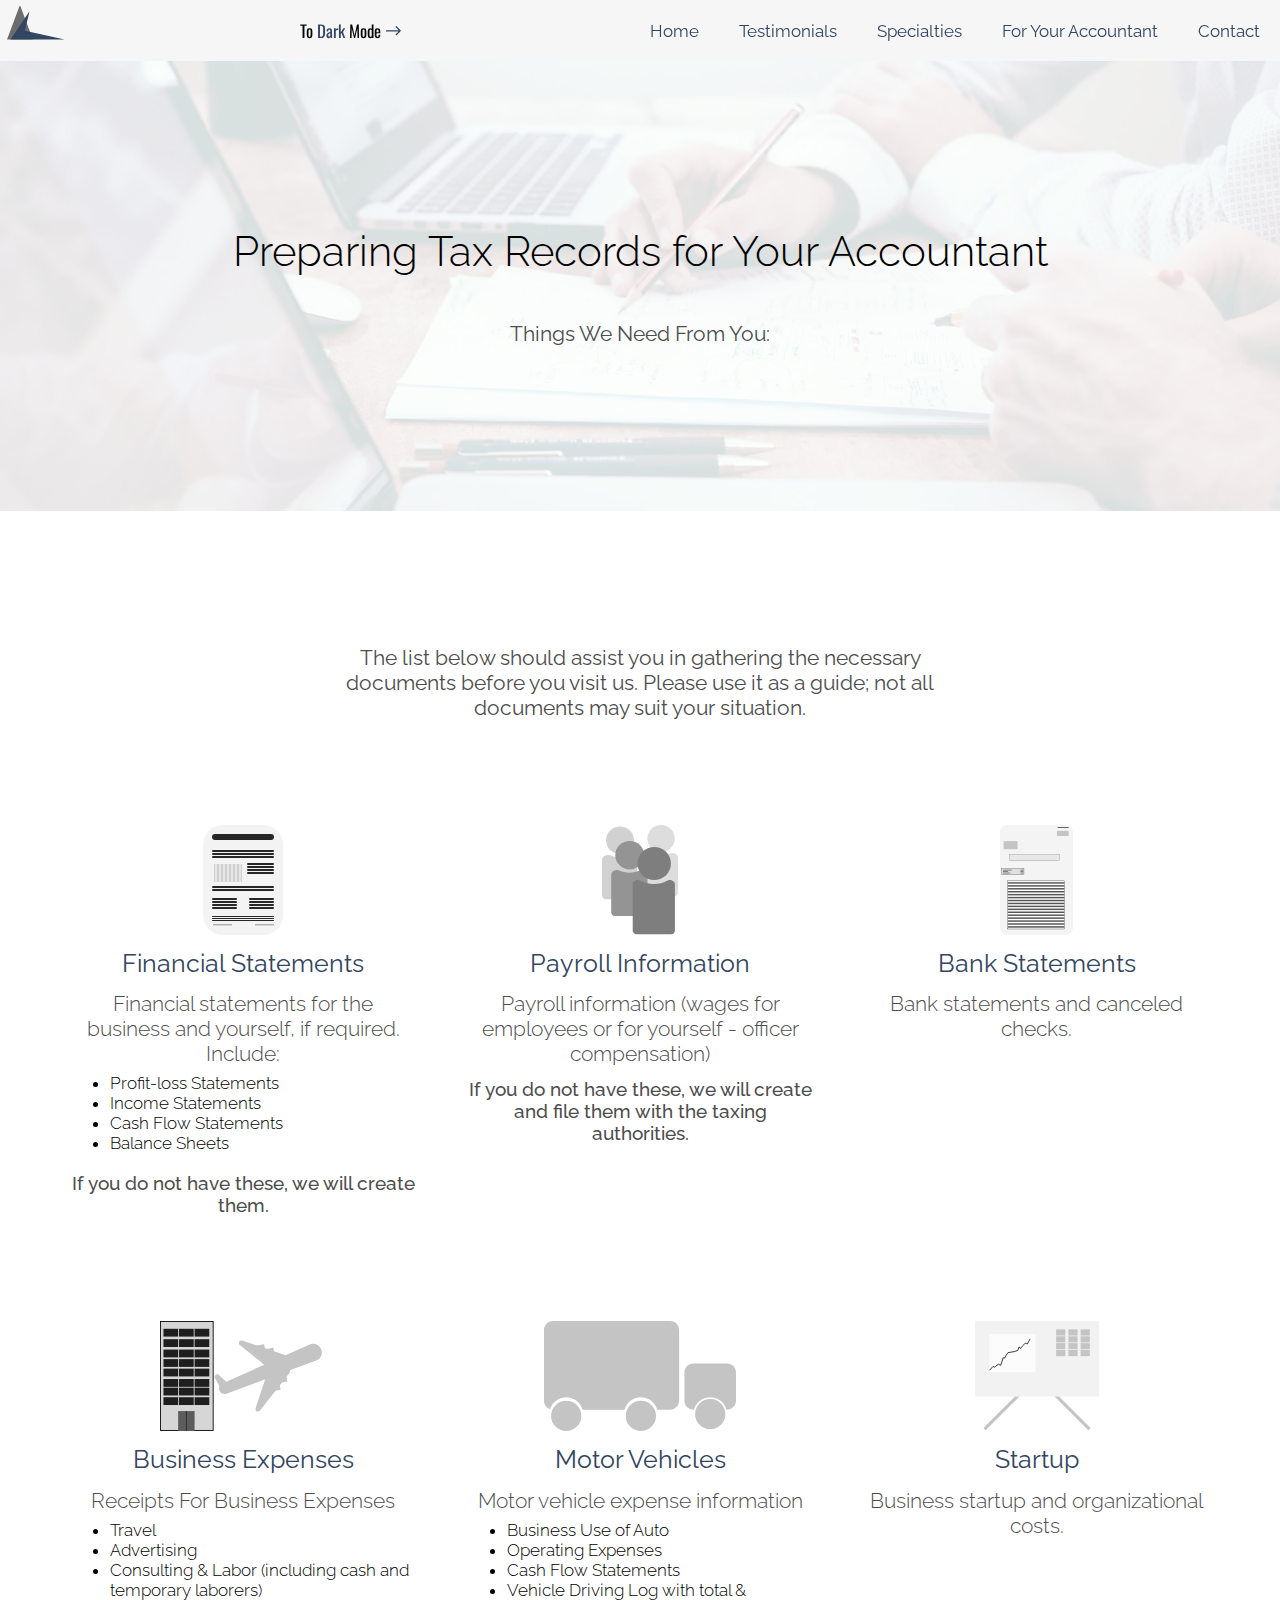
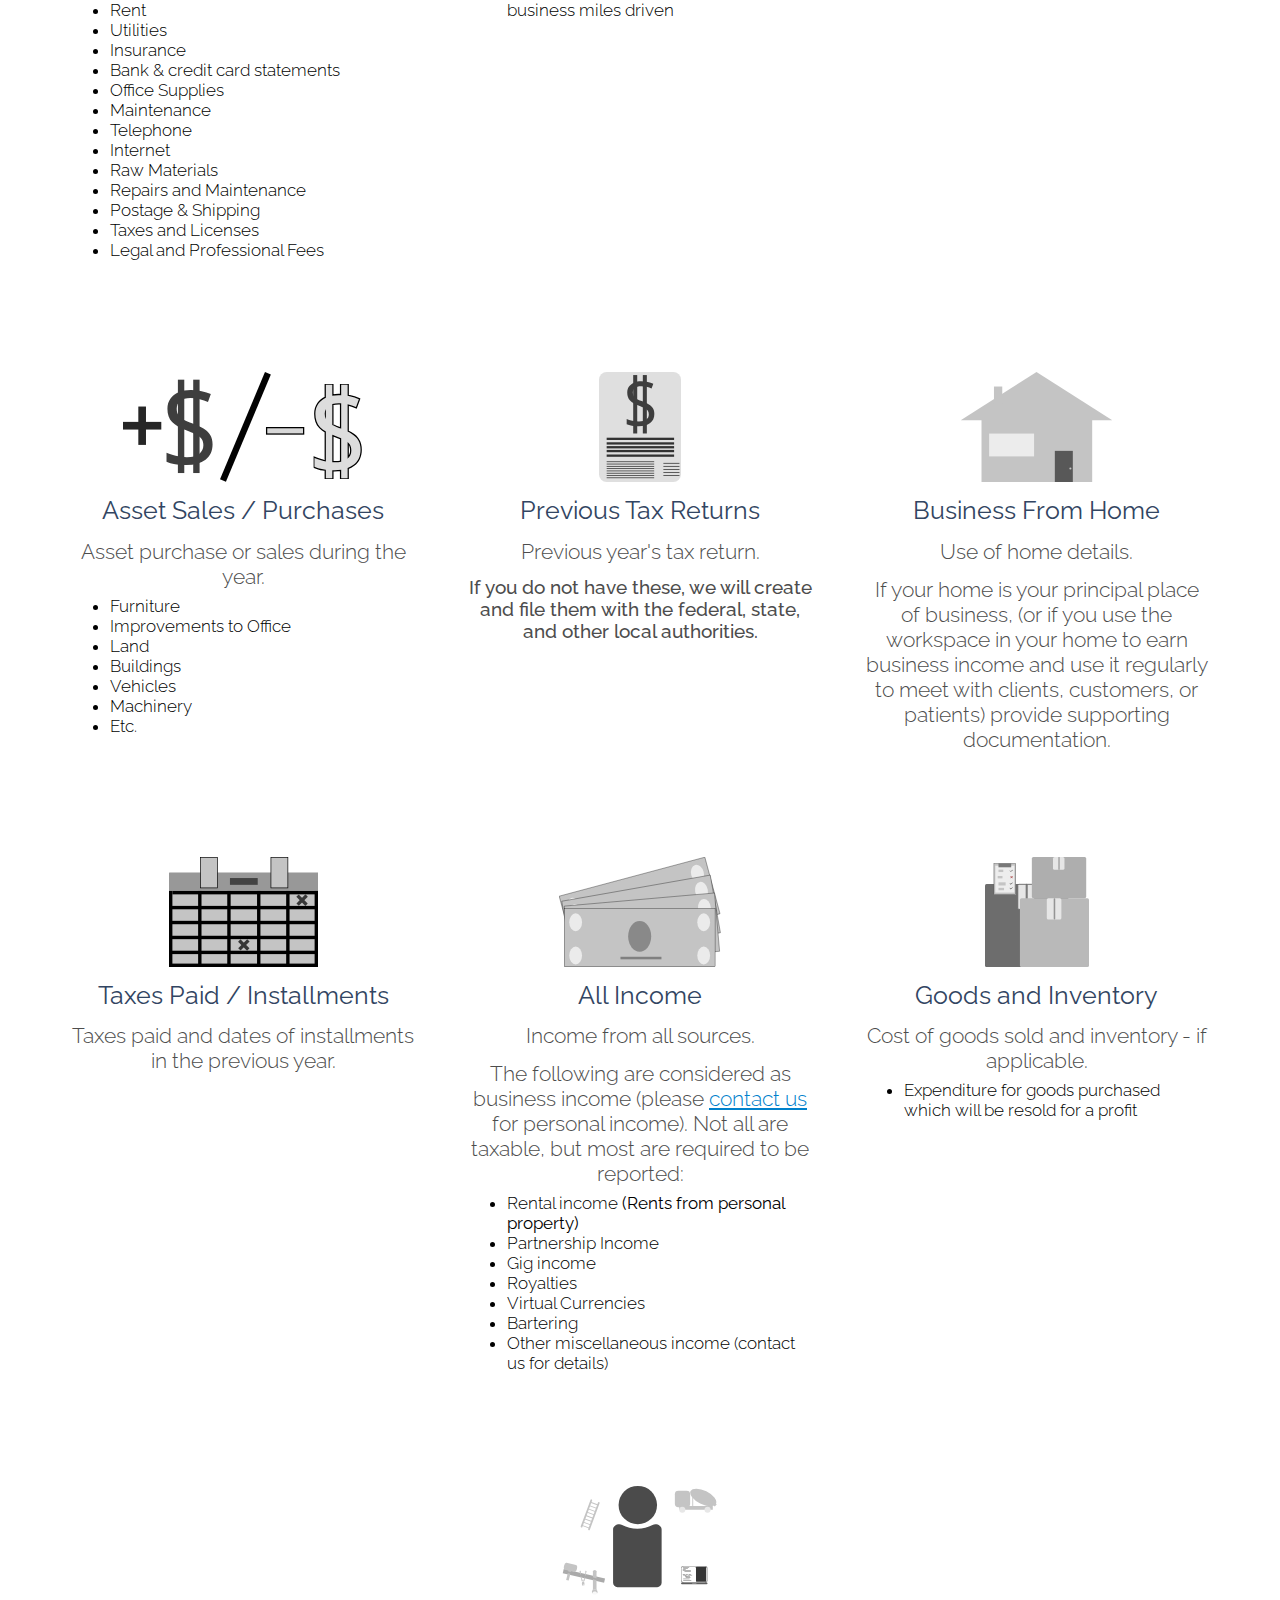
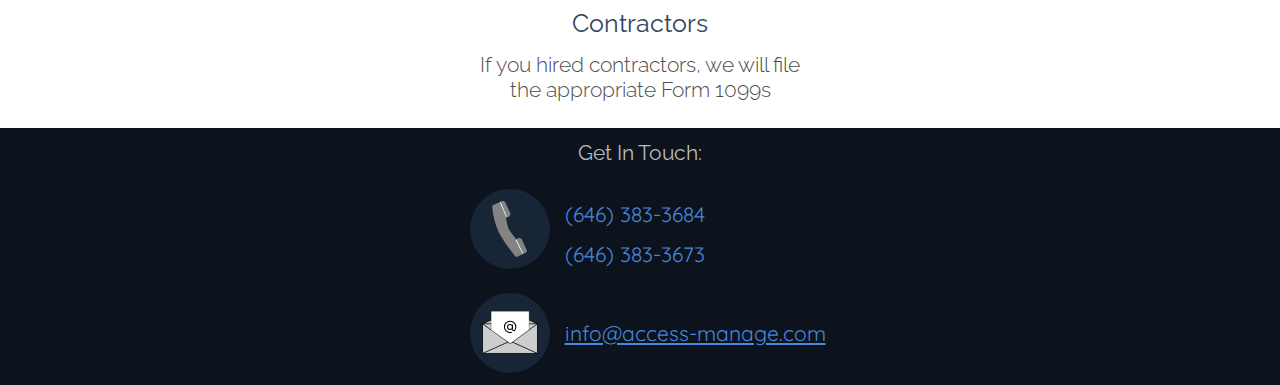
<file: for-accountant.html>
<!DOCTYPE html>
<html lang="en-us">
<head>
    <title>Access Management - For Your Accountant</title>
    <meta charset="UTF-8">
    <meta name="viewport" content="width=device-width, initial-scale=1.0">
    <meta name="description" content="Access Management, Tax, Accounting, & Consultants, LLC - For Your Accountant" /> <!-- WIP: UPDATE-->
    <link rel="icon" href="*icon image URL*" type="image/x-icon" />
    <link href="https://fonts.googleapis.com/css2?family=Oswald:wght@200;300;400;500;600;700&display=swap" rel="stylesheet">
    <link href="https://fonts.googleapis.com/css2?family=Quicksand:wght@300;400;500;600;700&display=swap" rel="stylesheet"> 
    <link href="https://fonts.googleapis.com/css2?family=Raleway:wght@200;300;400;500;600;700&display=swap" rel="stylesheet">  
    <link rel="stylesheet" href="main.css" />
</head>
<body>
    <div id="outer-holder" class="for-accountant outer-holder">
        <main class="main-content-holder">
            
            <header class="site-header">

                <a href="./index.html" class="home-link">
                    <img src="./assets/sample-icon.svg" alt="" class="company-logo">
                </a>
                
                <button id="light-dark-holder" class="light-dark-holder" onclick="toggleLightDarkMode()"> 
                    <p class="mode-change-text">
                        To <span id="light-dark-text" class="light-dark-text">Light</span> Mode
                    </p>
                    <svg class="light-dark-mode-arrow" width="20" height="50" viewBox="0 0 36 24" fill="none" xmlns="http://www.w3.org/2000/svg">
                        <path d="M35.0607 13.0607C35.6464 12.4749 35.6464 11.5251 35.0607 10.9393L25.5147 1.3934C24.9289 0.807614 23.9792 0.807614 23.3934 1.3934C22.8076 1.97919 22.8076 2.92893 23.3934 3.51472L31.8787 12L23.3934 20.4853C22.8076 21.0711 22.8076 22.0208 23.3934 22.6066C23.9792 23.1924 24.9289 23.1924 25.5147 22.6066L35.0607 13.0607ZM-1.31134e-07 13.5L34 13.5L34 10.5L1.31134e-07 10.5L-1.31134e-07 13.5Z" fill="#FFECC8"/>
                    </svg>
                </button>

                <button id="mobile-hamburger-button" class="mobile-hamburger-button" onclick="toggleMenuVisible()">
                    <img src="./assets/hamburger-svg.svg" alt="" class="hamburger-svg">
                </button>

                <nav id="menu-holder" class="menu-holder">
                    <ul class="menu-list">
                        <li class="menu-item">
                            <a href="./index.html" class="menu-link">Home</a>
                        </li>
                        <li class="menu-item">
                            <a href="./testimonials.html" class="menu-link">Testimonials</a>
                        </li>
                        <li class="menu-item">
                            <a href="./specialties.html" class="menu-link">Specialties</a>
                        </li>
                        <li class="menu-item">
                            <a href="./for-accountant.html" class="menu-link">For Your Accountant</a>
                        </li>
                        <li class="menu-item">
                            <a href="./contact.html" class="menu-link">Contact</a>
                        </li>
                    </ul>
                </nav>
            </header>
            <div class="for-accountant-hero-section-holder">
                <img src="./assets/scott-graham-5fNmWej4tAA-unsplash.webp" alt="" class="for-accountant-hero-img">
                <h1 class="for-accountant-title">Preparing Tax Records for Your Accountant</h1>
                <h2 class="for-accountant-sub-header-lighter">Things We Need From You:</h2>
            </div>
            <section class="document-details-holder">
                <p class="records-blurb">The list below should assist you in gathering the necessary documents before you visit us. Please use it as a guide; not all documents may suit your situation.</p>
                <div class="detail-item">
                    <img src="./assets/icons/fin-statement-icon.svg" alt="" class="item-icon">
                    <h3 class="detail-item-name">Financial Statements</h3>
                    <p class="detail-item-description">Financial statements for the business and yourself, if required. Include:</p>
                    <ul class="detail-itemization">
                        <li class="detail-bullet-point">Profit-loss Statements</li>
                        <li class="detail-bullet-point">Income Statements</li>
                        <li class="detail-bullet-point">Cash Flow Statements</li>
                        <li class="detail-bullet-point">Balance Sheets</li>
                    </ul>
                    <p class="detail-item-description for-accountant__service-notice">If you do not have these, we will create them.</p>
                </div>

                <div class="detail-item">
                    <img src="./assets/icons/payroll-icon.svg" alt="" class="item-icon">
                    <h3 class="detail-item-name">Payroll Information</h3>
                    <p class="detail-item-description">Payroll information (wages for employees or for yourself - officer compensation)</p>
                    <p class="detail-item-description for-accountant__service-notice">If you do not have these, we will create and file them with the taxing authorities.</p>
                    
                </div>

                <div class="detail-item">
                    <img src="./assets/icons/bank-statement-icon.svg" alt="" class="item-icon">
                    <h3 class="detail-item-name">Bank Statements</h3>
                    <p class="detail-item-description">Bank statements and canceled checks.</p>
                </div>

                <div class="detail-item">
                    <img src="./assets/icons/business-expenses-icon.svg" alt="" class="item-icon">
                    <h3 class="detail-item-name">Business Expenses</h3>
                    <p class="detail-item-description">Receipts For Business Expenses</p>
                    <ul class="detail-itemization">
                        <li class="detail-bullet-point">Travel</li>
                        <li class="detail-bullet-point">Advertising</li>
                        <li class="detail-bullet-point">Consulting & Labor (including cash and temporary laborers)</li>
                        <li class="detail-bullet-point">Rent</li>
                        <li class="detail-bullet-point">Utilities</li>
                        <li class="detail-bullet-point">Insurance</li>
                        <li class="detail-bullet-point">Bank & credit card statements</li>
                        <li class="detail-bullet-point">Office Supplies</li>
                        <li class="detail-bullet-point">Maintenance</li>
                        <li class="detail-bullet-point">Telephone</li>
                        <li class="detail-bullet-point">Internet</li>
                        <li class="detail-bullet-point">Raw Materials</li>
                        <li class="detail-bullet-point">Repairs and Maintenance</li>
                        <li class="detail-bullet-point">Postage & Shipping</li>
                        <li class="detail-bullet-point">Taxes and Licenses</li>
                        <li class="detail-bullet-point">Legal and Professional Fees</li>
                    </ul>
                </div>

                <div class="detail-item">
                    <img src="./assets/icons/motor-vehicles-icon.svg" alt="" class="item-icon">
                    <h3 class="detail-item-name">Motor Vehicles</h3>
                    <p class="detail-item-description">Motor vehicle expense information</p>
                    <ul class="detail-itemization">
                        <li class="detail-bullet-point">Business Use of Auto</li>
                        <li class="detail-bullet-point">Operating Expenses</li>
                        <li class="detail-bullet-point">Cash Flow Statements</li>
                        <li class="detail-bullet-point">Vehicle Driving Log with total & business miles driven</li>
                    </ul>
                </div>

                <div class="detail-item">
                    <img src="./assets/icons/startup-icon.svg" alt="" class="item-icon">
                    <h3 class="detail-item-name">Startup</h3>
                    <p class="detail-item-description">Business startup and organizational costs.</p>
                </div>

                <div class="detail-item">
                    <img src="./assets/icons/assets-sales-purchase-icon.svg" alt="" class="item-icon">
                    <h3 class="detail-item-name">Asset Sales / Purchases</h3>
                    <p class="detail-item-description">Asset purchase or sales during the year.</p>
                    <ul class="detail-itemization">
                        <li class="detail-bullet-point">Furniture</li>
                        <li class="detail-bullet-point">Improvements to Office</li>
                        <li class="detail-bullet-point">Land</li>
                        <li class="detail-bullet-point">Buildings</li>
                        <li class="detail-bullet-point">Vehicles</li>
                        <li class="detail-bullet-point">Machinery</li>
                        <li class="detail-bullet-point">Etc.</li>
                    </ul>
                </div>
                
                <div class="detail-item">
                    <img src="./assets/icons/tax-returns-icon.svg" alt="" class="item-icon">
                    <h3 class="detail-item-name">Previous Tax Returns</h3>
                    <p class="detail-item-description">Previous year's tax return.</p>
                    <p class="detail-item-description for-accountant__service-notice">If you do not have these, we will create and file them with the federal, state, and other local authorities.</p>
                </div>

                <div class="detail-item">
                    <img src="./assets/icons/home-business-icon.svg" alt="" class="item-icon">
                    <h3 class="detail-item-name">Business From Home</h3>
                    <p class="detail-item-description">Use of home details.</p>
                    <p class="detail-item-description">If your home is your principal place of business, (or if you use the workspace in your home to earn business income and use it regularly to meet with clients, customers, or patients) provide supporting documentation.</p>
                </div>

                <div class="detail-item">
                    <img src="./assets/icons/calendar-taxes-icon.svg" alt="" class="item-icon">
                    <h3 class="detail-item-name">Taxes Paid / Installments</h3>
                    <p class="detail-item-description">Taxes paid and dates of installments in the previous year.</p>
                </div>

                <div class="detail-item">
                    <img src="./assets/icons/all-income-icon.svg" alt="" class="item-icon">
                    <h3 class="detail-item-name">All Income</h3>
                    <p class="detail-item-description">Income from all sources.</p>
                    <p class="detail-item-description">The following are considered as business income (please <a href="./contact.html" class="for-accountand__cta-link">contact us</a> for personal income). Not all are taxable, but most are required to be reported:</p>
                    
                    <ul class="detail-itemization">
                        <li class="detail-bullet-point">Rental income <strong>(Rents from personal property)</strong></li>
                        <li class="detail-bullet-point">Partnership Income</li>
                        <li class="detail-bullet-point">Gig income</li>
                        <li class="detail-bullet-point">Royalties</li>
                        <li class="detail-bullet-point">Virtual Currencies</li>
                        <li class="detail-bullet-point">Bartering</li>
                        <li class="detail-bullet-point">Other miscellaneous income (contact us for details)</li>                  
                    </ul>
                </div>

                <div class="detail-item">
                    <img src="./assets/icons/goods-inventory-icon.svg" alt="" class="item-icon">
                    <h3 class="detail-item-name">Goods and Inventory</h3>
                    <p class="detail-item-description">Cost of goods sold and inventory - if applicable.</p>
                    <ul class="detail-itemization">
                        <li class="detail-bullet-point">Expenditure for goods purchased which will be resold for a profit</li>
                    </ul>
                </div>

                <div class="detail-item">
                    <img src="./assets/icons/contractor-icon.svg" alt="" class="item-icon">
                    <h3 class="detail-item-name">Contractors</h3>
                    <p class="detail-item-description">If you hired contractors, we will file the appropriate Form 1099s</p>
                </div>

            </section>

            <footer class="main-page-footer">
                <div class="get-in-touch-section">
                    <p class="get-in-touch-text">Get In Touch:</p>
                    <div class="contact-holder phone-contact-holder">
                        <div class="icon-image-holder phone-icon-holder">
                            <img src="./assets/icons/phone-icon.svg" alt="phone icon" class="phone-icon">
                        </div>
                        <div class="phone-contacts">
                            <p class="phone-contact-1">(646) 383-3684</p>
                            <p class="phone-contact-2">(646) 383-3673</p>
                        </div>

                    </div>
                    <div class="contact-holder email-contact-holder">
                        <div class="icon-image-holder email-icon-holder">
                            <img src="./assets/icons/email-icon.svg" alt="email icon" class="email-icon">
                        </div>
                        <p class="email-contact"><a href="mailto:info@access-manage.com">info@access-manage.com</a></p>
                    </div>
                </div>
                
            </footer>
        </main>
    </div>
    <script async src="main.js"></script>
</body>
</html>
</file>
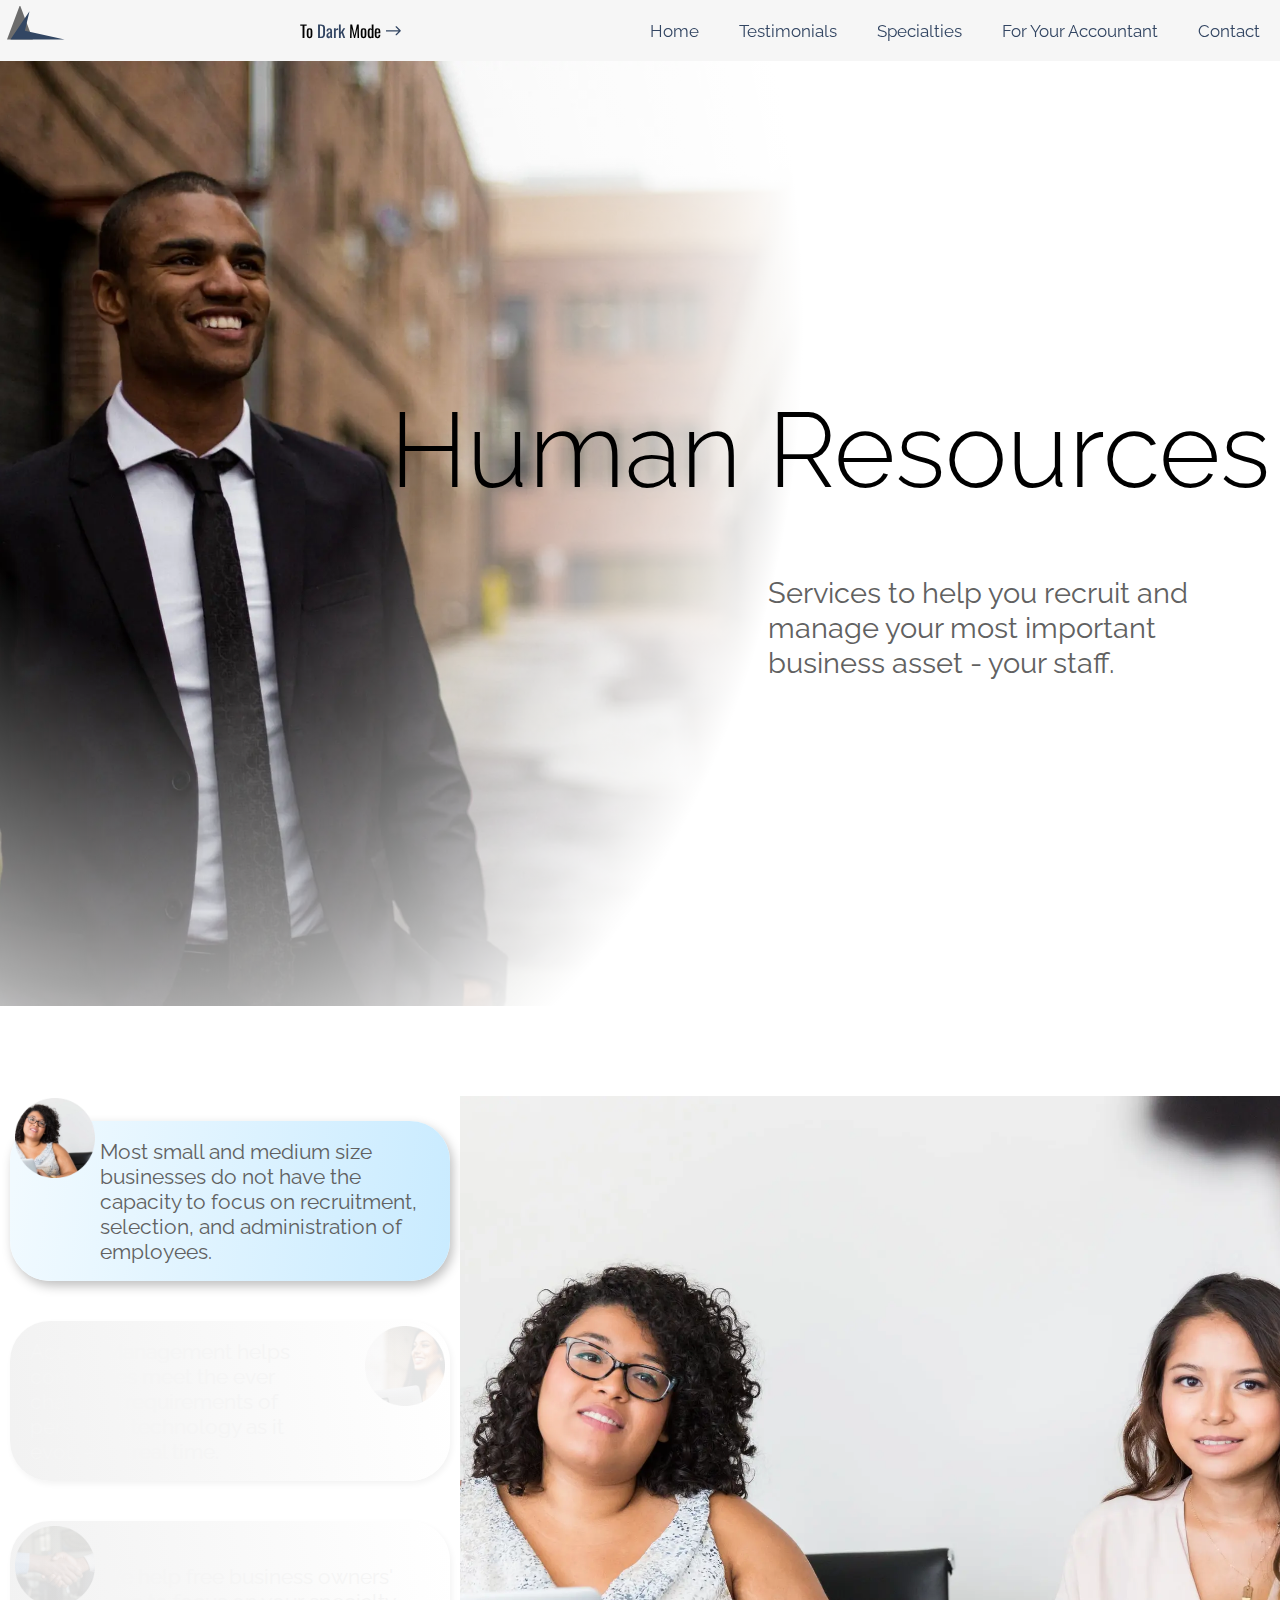
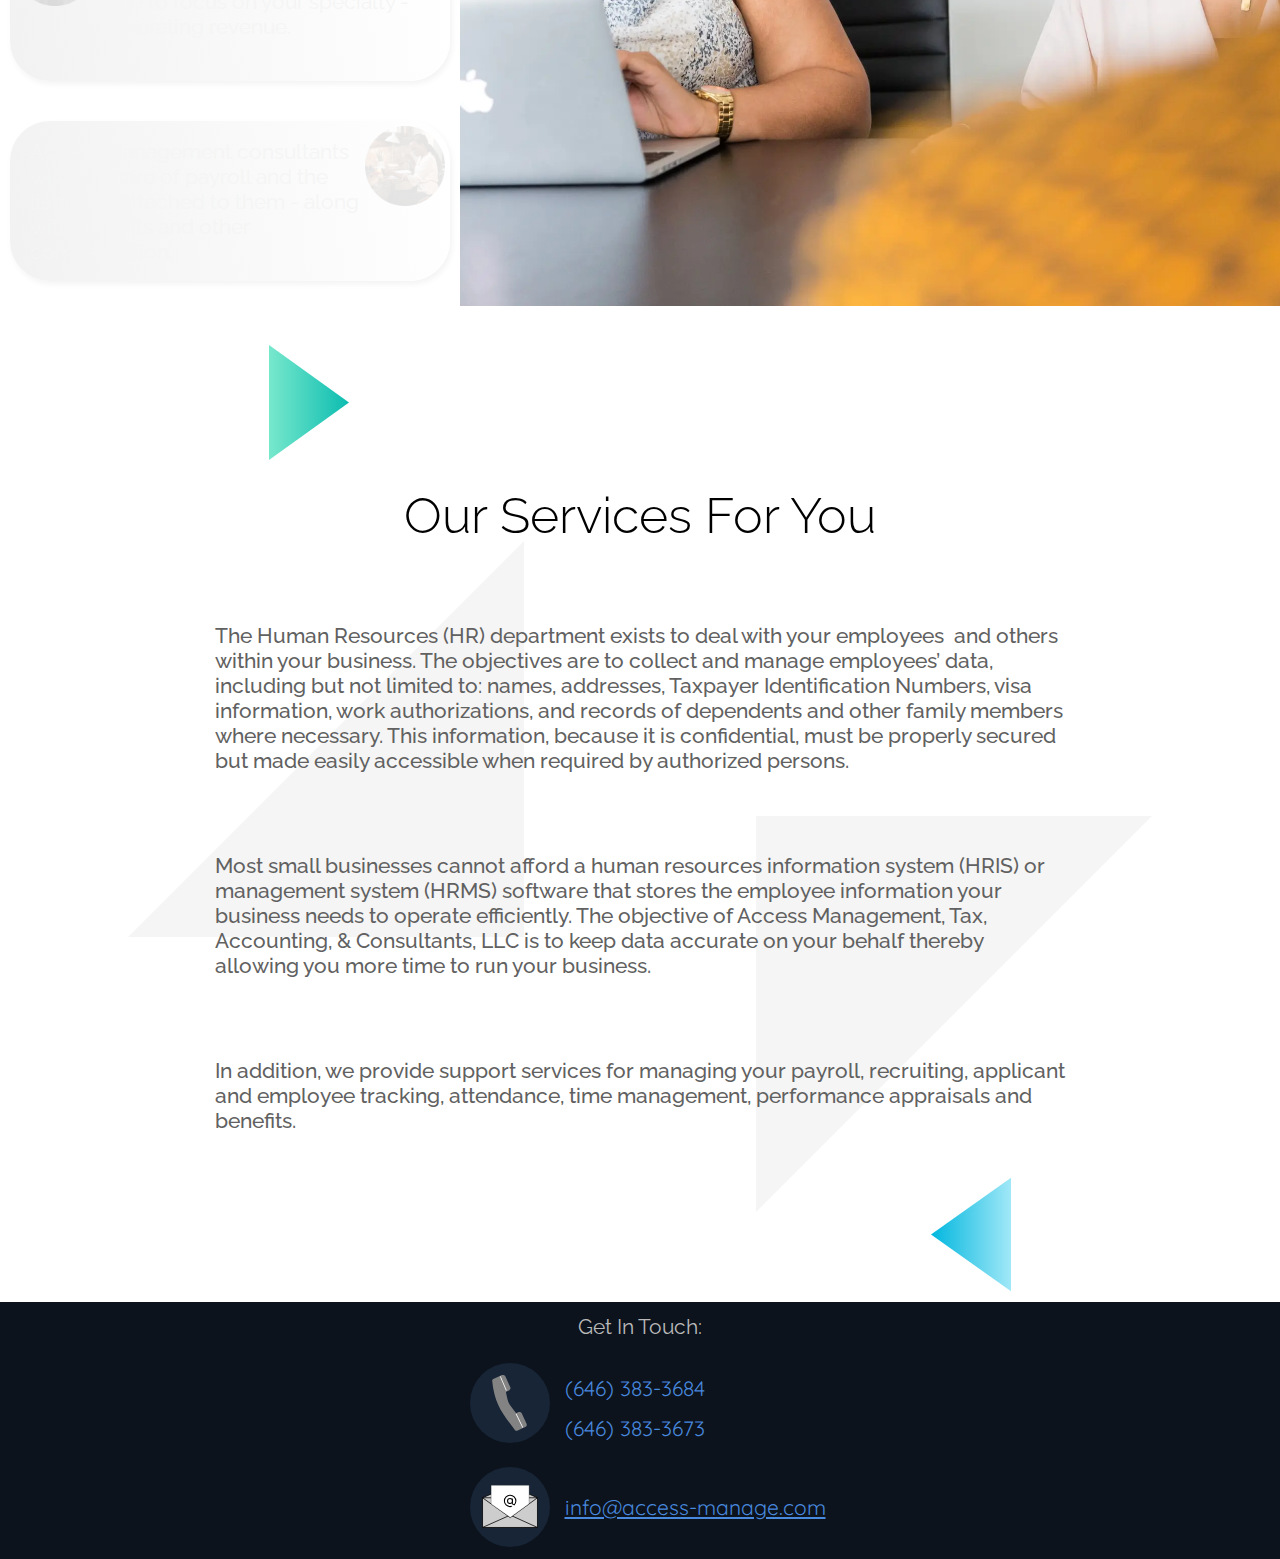
<file: human-resources-services.html>
<!DOCTYPE html>
<html lang="en-us">
<head>
    <title>Access Management - Human Resources Services</title>
    <meta charset="UTF-8">
    <meta name="viewport" content="width=device-width, initial-scale=1.0">
    <meta name="description" content="Access Management, Tax, Accounting, & Consultants, LLC - Human Resources Services" /> <!-- WIP: UPDATE-->
    <link rel="icon" href="*icon image URL*" type="image/x-icon" />
    <link href="https://fonts.googleapis.com/css2?family=Oswald:wght@200;300;400;500;600;700&display=swap" rel="stylesheet"> 
    <link href="https://fonts.googleapis.com/css2?family=Quicksand:wght@300;400;500;600;700&display=swap" rel="stylesheet"> 
    <link href="https://fonts.googleapis.com/css2?family=Raleway:wght@200;300;400;500;600;700&display=swap" rel="stylesheet"> 
    <link rel="stylesheet" href="main.css" />
</head>
<body>
    <div id="outer-holder" class="specialties outer-holder">
        <main class="main-content-holder">
            
            <header class="site-header">

                <a href="./index.html" class="home-link">
                    <img src="./assets/sample-icon.svg" alt="" class="company-logo">
                </a>
                
                <button id="light-dark-holder" class="light-dark-holder" onclick="toggleLightDarkMode()"> 
                    <p class="mode-change-text">
                        To <span id="light-dark-text" class="light-dark-text">Light</span> Mode
                    </p>
                    <svg class="light-dark-mode-arrow" width="20" height="50" viewBox="0 0 36 24" fill="none" xmlns="http://www.w3.org/2000/svg">
                        <path d="M35.0607 13.0607C35.6464 12.4749 35.6464 11.5251 35.0607 10.9393L25.5147 1.3934C24.9289 0.807614 23.9792 0.807614 23.3934 1.3934C22.8076 1.97919 22.8076 2.92893 23.3934 3.51472L31.8787 12L23.3934 20.4853C22.8076 21.0711 22.8076 22.0208 23.3934 22.6066C23.9792 23.1924 24.9289 23.1924 25.5147 22.6066L35.0607 13.0607ZM-1.31134e-07 13.5L34 13.5L34 10.5L1.31134e-07 10.5L-1.31134e-07 13.5Z" fill="#FFECC8"/>
                    </svg>
                </button>

                <button id="mobile-hamburger-button" class="mobile-hamburger-button" onclick="toggleMenuVisible()">
                    <img src="./assets/hamburger-svg.svg" alt="" class="hamburger-svg">
                </button>

                <nav id="menu-holder" class="menu-holder">
                    <ul class="menu-list">
                        <li class="menu-item">
                            <a href="./index.html" class="menu-link">Home</a>
                        </li>
                        <li class="menu-item">
                            <a href="./testimonials.html" class="menu-link">Testimonials</a>
                        </li>
                        <li class="menu-item">
                            <a href="./specialties.html" class="menu-link">Specialties</a>
                        </li>
                        <li class="menu-item">
                            <a href="./for-accountant.html" class="menu-link">For Your Accountant</a>
                        </li>
                        <li class="menu-item">
                            <a href="./contact.html" class="menu-link">Contact</a>
                        </li>
                    </ul>
                </nav>
            </header>

            <div class="human-resources-page-content">

                <section class="hr-hero-section">
                    <div class="hr-hero-img-holder">
                        <img src="./assets/taylor-grote-UiVe5QvOhao-unsplash.webp" alt="" class="hr-hero-img">
                    </div>
                    <div class="hr-hero-text-holder">
                        <h1 class="hr-page-title">Human Resources</h1>
                        <p class="hr-hero-desc">
                            Services to help you recruit and manage your most important business asset - your staff.
                        </p>
                    </div>
                </section>

                <section id="hr-information-content-holder" class="hr-information-content-holder hr-active-scene-1">
                    <div class="hr-needs-desc-button-holder">
                        <button class="hr-needs-btn hr-needs-btn-1 hr-needs-btn-active">
                            <div class="hr-needs-button-img-holder">
                                <img src="./assets/hr-blurb-img-1.webp" alt="" class="hr-needs-button-img">
                            </div>
                            <p class="hr-needs-button-desc">
                                Most small and medium size  businesses do not have the capacity to focus on recruitment, selection, and administration of employees.
                            </p>
                        </button>
                        <button class="hr-needs-btn hr-needs-btn-2 hr-needs-btn-inactive">
                            <div class="hr-needs-button-img-holder">
                                <img src="./assets/hr-blurb-img-2.webp" alt="" class="hr-needs-button-img">
                            </div>
                            <p class="hr-needs-button-desc">
                                Access Management helps companies meet the ever changing requirements of personnel technology as it evolves in real time.
                            </p>
                        </button>
                        <button class="hr-needs-btn hr-needs-btn-3 hr-needs-btn-inactive">
                            <div class="hr-needs-button-img-holder">
                                <img src="./assets/hr-blurb-img-3.webp" alt="" class="hr-needs-button-img">
                            </div>
                            <p class="hr-needs-button-desc">
                                We help free business owners' time to focus on your specialty - generating revenue.
                            </p>
                        </button>
                        <button class="hr-needs-btn hr-needs-btn-4 hr-needs-btn-inactive">
                            <div class="hr-needs-button-img-holder">
                                <img src="./assets/hr-blurb-img-4.webp" alt="" class="hr-needs-button-img">
                            </div>
                            <p class="hr-needs-button-desc">
                                Access Management consultants will take care of payroll and the liabilities attached to them - along with benefits and other compensation.
                            </p>
                        </button>
                    </div>

                    <div class="hr-splash-client-image-holder">
                        <img src="./assets/christina-wocintechchat-com-yyp_HpXrUfw-unsplash 1.webp" alt="three persons in interview" class="hr-splash-dec-img hr-splash-img-1">
                        <img src="./assets/patrick-tomasso-fMntI8HAAB8-unsplash.webp" alt="person taking order at tiller" class="hr-splash-dec-img hr-splash-img-2">
                        <img src="./assets/cytonn-photography-n95VMLxqM2I-unsplash 1.webp" alt="handshake between two persons" class="hr-splash-dec-img hr-splash-img-3">
                        <img src="./assets/pexels-rodnae-productions-5915198 1.webp" alt="person sitting at desk perusing files" class="hr-splash-dec-img hr-splash-img-4">
                    </div>
                    
                </section>

                <div class="hr-extended-services-top-spacer"></div>
  

                <section class="hr-extended-services-holder">
                    <img src="./assets/icons/green-triangle-icon-right.svg" alt="" class="hr-services-color-triangle hr-services-color-triangle-1">

                    
                    <h2 class="hr-extended-services-title">Our Services For You</h2>
                    <div class="hr-services-text-holder">
                        <svg class="hr-text-watermark-1 right-triangle-watermark-light" width="" height="" viewBox="0 0 580 580" fill="none" xmlns="http://www.w3.org/2000/svg">
                            <path d="M580 580V0L0 580H580Z" fill=""/>
                        </svg>      
                        <svg class="hr-text-watermark-2 right-triangle-watermark-light" width="" height="" viewBox="0 0 580 580" fill="none" xmlns="http://www.w3.org/2000/svg">
                            <path d="M580 580V0L0 580H580Z" fill=""/>
                        </svg>      
                        <p class="hr-extended-services-text">
                            The Human Resources (HR) department exists to deal with your employees  and others within your business. The objectives are to collect and manage employees’ data, including but not limited to: names, addresses, Taxpayer Identification Numbers, visa information, work authorizations, and records of dependents and other family members where necessary. This information, because it is confidential, must be properly secured but made easily accessible when required by authorized persons. 
                        </p>
                        <p class="hr-extended-services-text">
                            Most small businesses cannot afford a human resources information system (HRIS) or management system (HRMS) software that stores the employee information your business needs to operate efficiently. The objective of Access Management, Tax, Accounting, & Consultants, LLC is to keep data accurate on your behalf thereby allowing you more time to run your business.  
                        </p>
                        <p class="hr-extended-services-text">
                            In addition, we provide support services for managing your payroll, recruiting, applicant and employee tracking, attendance, time management, performance appraisals and benefits.
                        </p>
                    </div>
                    <img src="./assets/icons/blue-triangle-icon-left.svg" alt="" class="hr-services-color-triangle hr-services-color-triangle-2">
                </section>

                <div class="hr-extended-services-bot-spacer"></div>
            </div>
            

            
            <footer class="main-page-footer">
                <div class="get-in-touch-section">
                    <p class="get-in-touch-text">Get In Touch:</p>
                    <div class="contact-holder phone-contact-holder">
                        <div class="icon-image-holder phone-icon-holder">
                            <img src="./assets/icons/phone-icon.svg" alt="phone icon" class="phone-icon">
                        </div>
                        <div class="phone-contacts">
                            <p class="phone-contact-1">(646) 383-3684</p>
                            <p class="phone-contact-2">(646) 383-3673</p>
                        </div>

                    </div>
                    <div class="contact-holder email-contact-holder">
                        <div class="icon-image-holder email-icon-holder">
                            <img src="./assets/icons/email-icon.svg" alt="email icon" class="email-icon">
                        </div>
                        <p class="email-contact"><a href="mailto:info@access-manage.com">info@access-manage.com</a></p>
                    </div>
                </div>
                
            </footer>
        </main>
    </div>
    <script async src="main.js"></script>
</body>
</html>
</file>
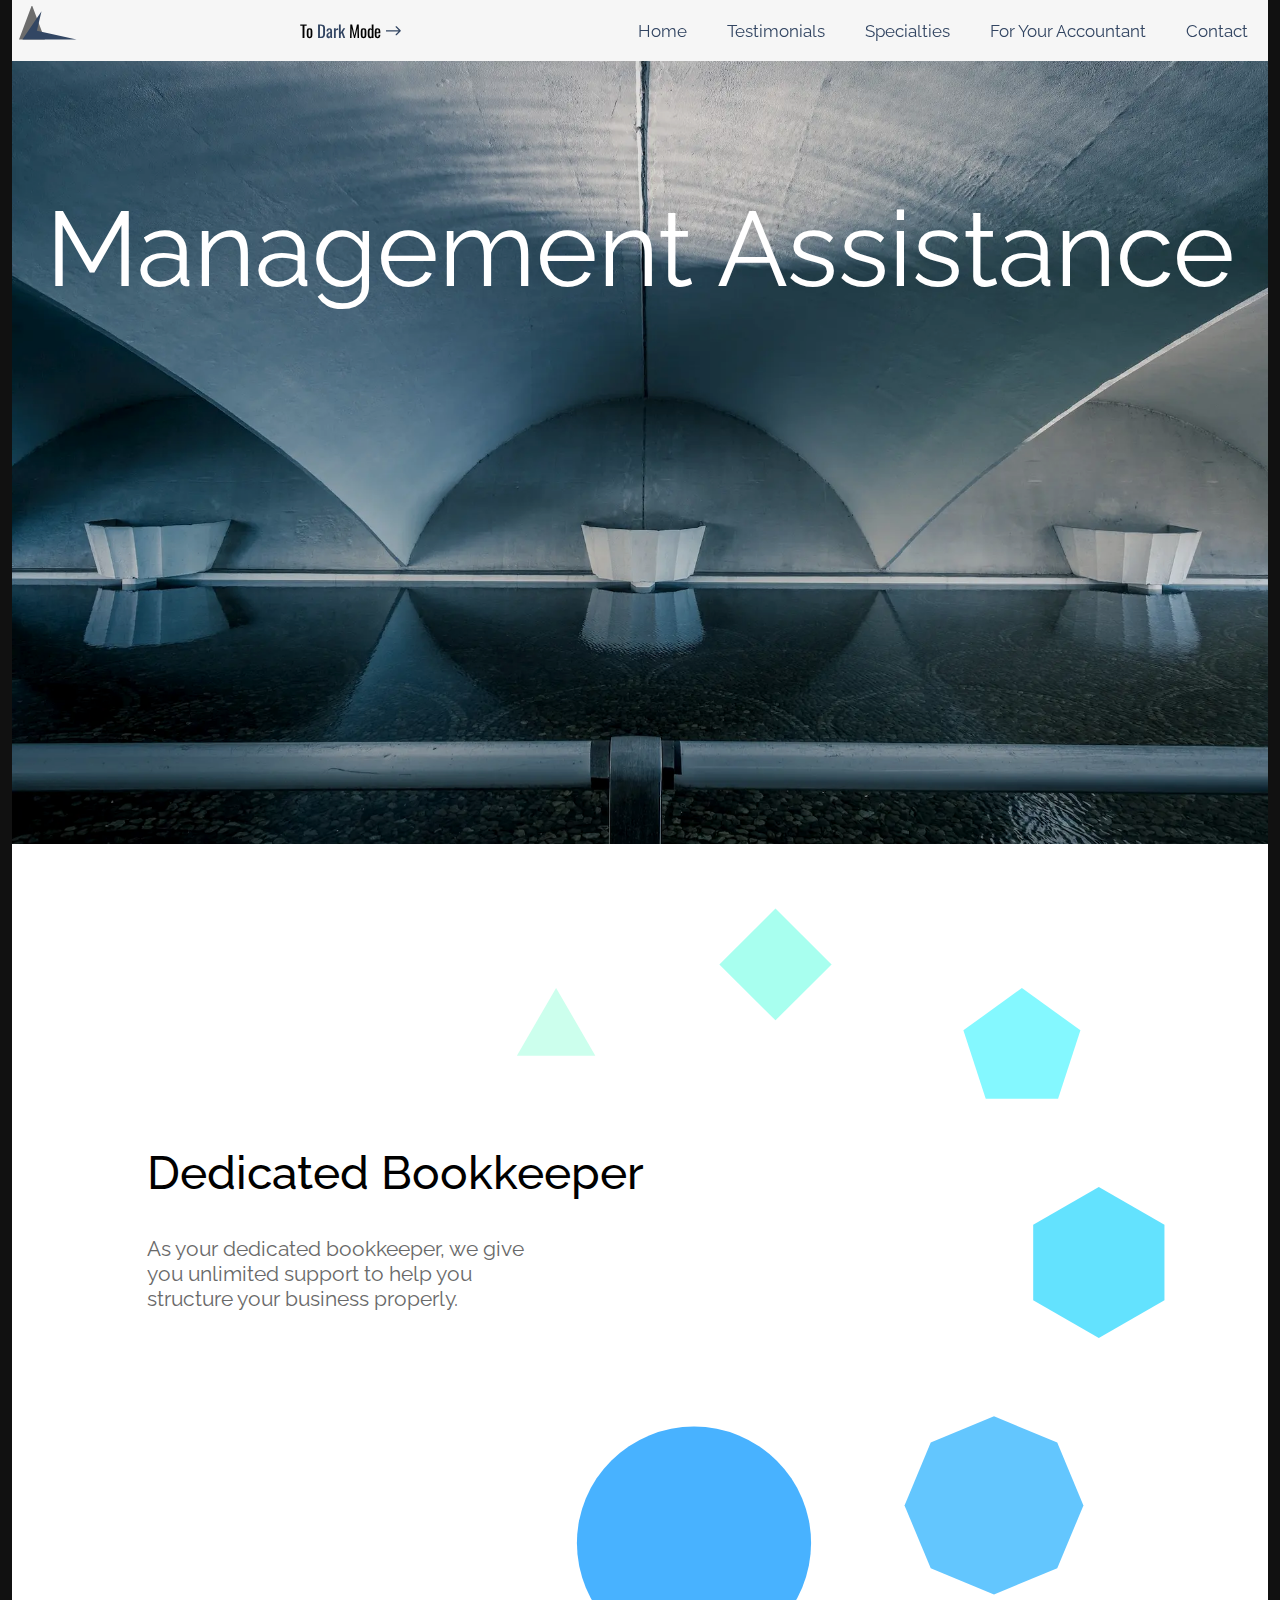
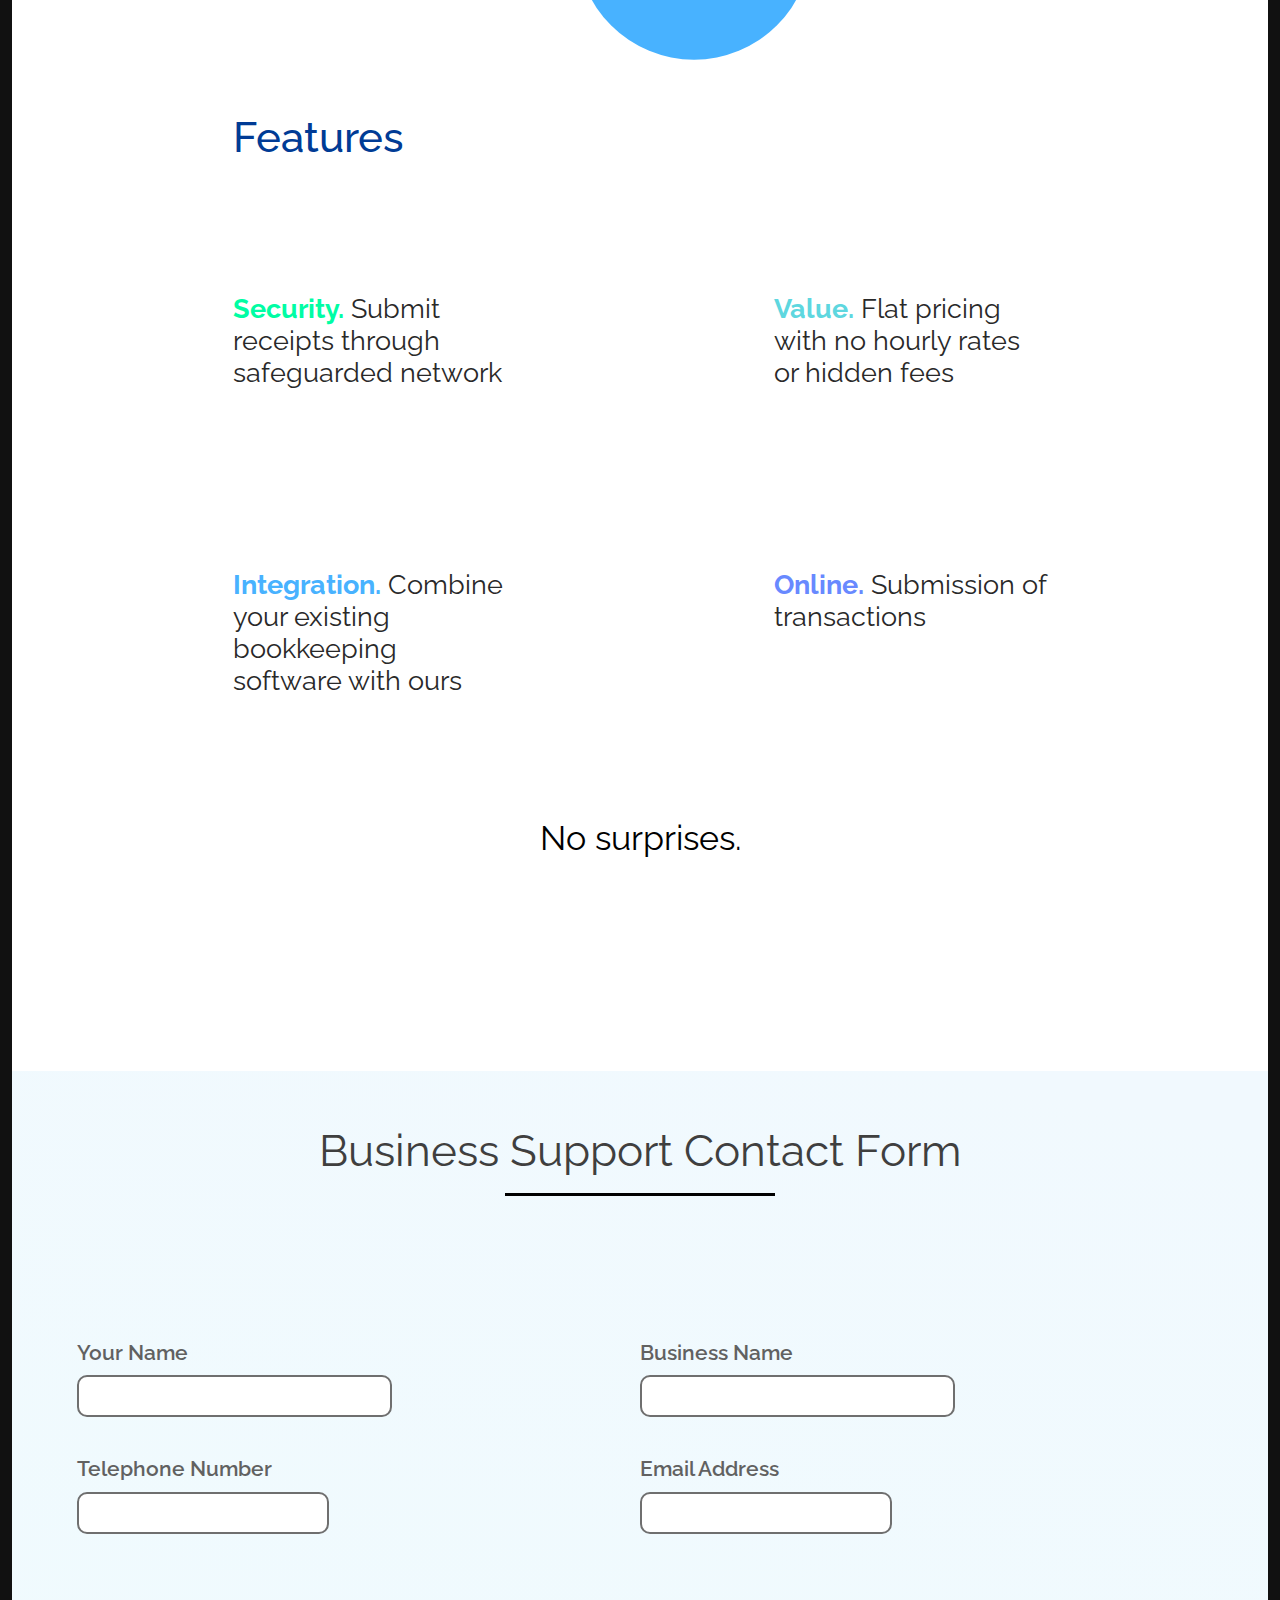
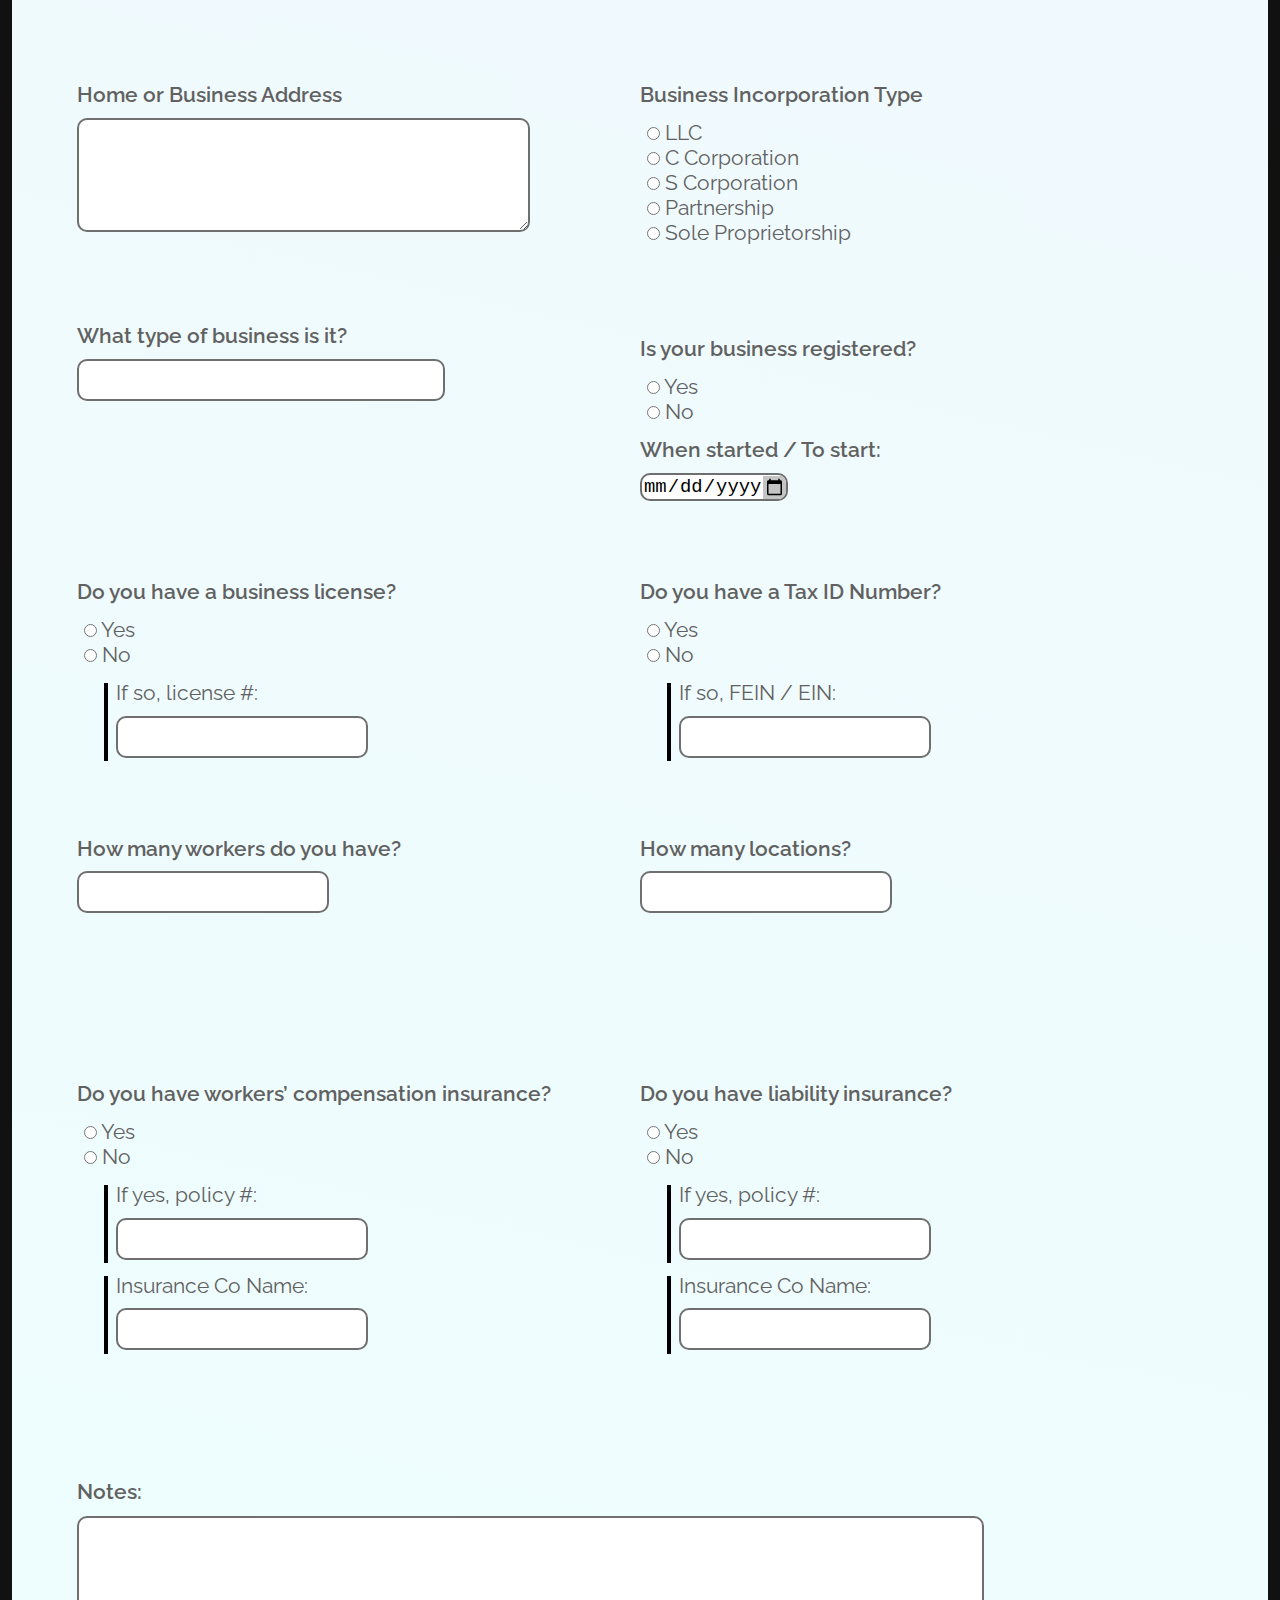
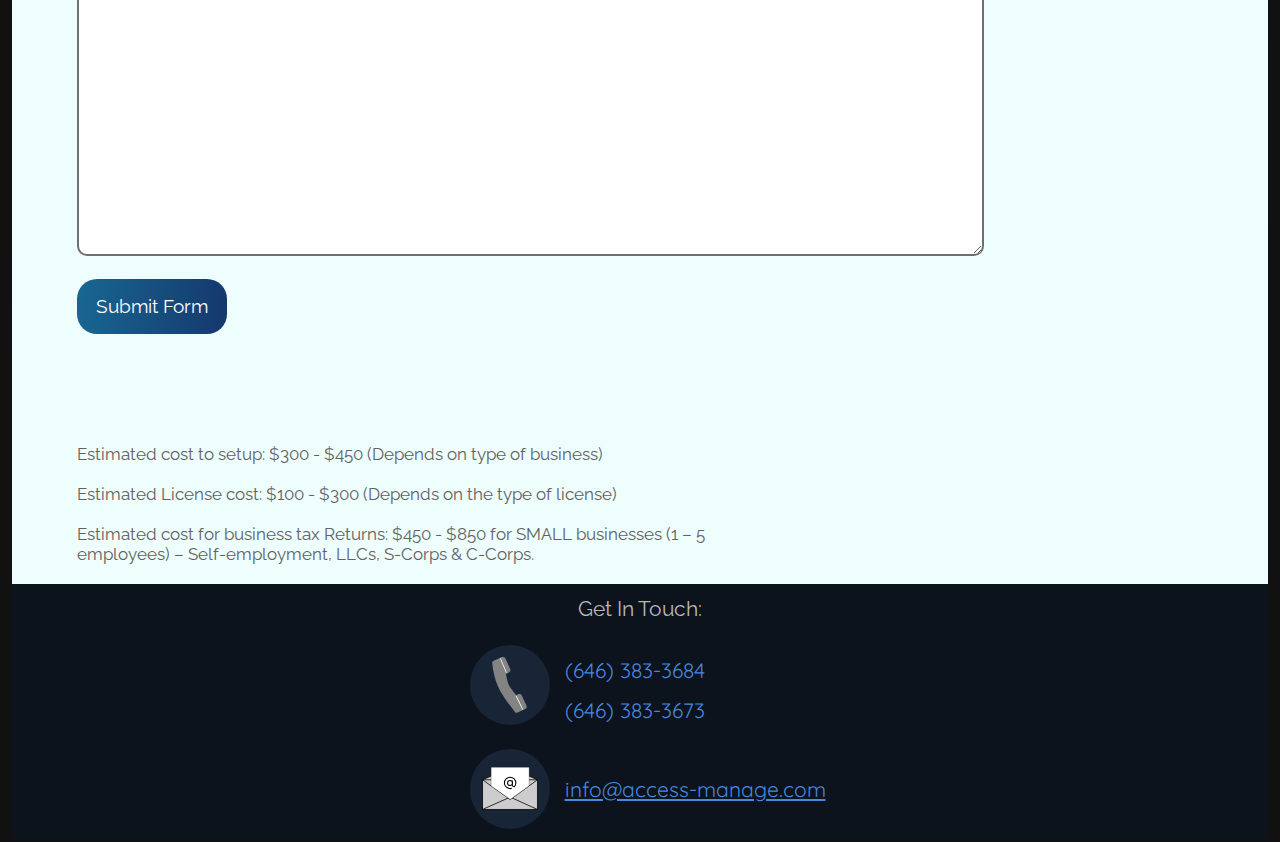
<file: management-assistance.html>
<!DOCTYPE html>
<html lang="en-us">
<head>
    <title>Access Management, LLC - Management Assistance</title>
    <meta charset="UTF-8">
    <meta name="viewport" content="width=device-width, initial-scale=1.0">
    <meta name="description" content="Access Management, LLC - Management assistance services. " /> <!-- WIP: UPDATE-->
    <link rel="icon" href="*icon image URL*" type="image/x-icon" />
    <link href="https://fonts.googleapis.com/css2?family=Oswald:wght@200;300;400;500;600;700&display=swap" rel="stylesheet">
    <link href="https://fonts.googleapis.com/css2?family=Quicksand:wght@300;400;500;600;700&display=swap" rel="stylesheet"> 
    <link href="https://fonts.googleapis.com/css2?family=Raleway:wght@200;300;400;500;600;700;800;900&display=swap" rel="stylesheet"> 
    <link href="https://fonts.googleapis.com/css2?family=Questrial&display=swap" rel="stylesheet">
    <link rel="stylesheet" href="main.css" />
</head>
<body>
    <div id="outer-holder" class="management-assistance-page outer-holder">
        <main class="main-content-holder">
            
            <header class="site-header">

                <a href="./index.html" class="home-link">
                    <img src="./assets/sample-icon.svg" alt="" class="company-logo">
                </a>
                
                <button id="light-dark-holder" class="light-dark-holder" onclick="toggleLightDarkMode()"> 
                    <p class="mode-change-text">
                        To <span id="light-dark-text" class="light-dark-text">Light</span> Mode
                    </p>
                    <svg class="light-dark-mode-arrow" width="20" height="50" viewBox="0 0 36 24" fill="none" xmlns="http://www.w3.org/2000/svg">
                        <path d="M35.0607 13.0607C35.6464 12.4749 35.6464 11.5251 35.0607 10.9393L25.5147 1.3934C24.9289 0.807614 23.9792 0.807614 23.3934 1.3934C22.8076 1.97919 22.8076 2.92893 23.3934 3.51472L31.8787 12L23.3934 20.4853C22.8076 21.0711 22.8076 22.0208 23.3934 22.6066C23.9792 23.1924 24.9289 23.1924 25.5147 22.6066L35.0607 13.0607ZM-1.31134e-07 13.5L34 13.5L34 10.5L1.31134e-07 10.5L-1.31134e-07 13.5Z" fill="#FFECC8"/>
                    </svg>
                </button>

                <button id="mobile-hamburger-button" class="mobile-hamburger-button" onclick="toggleMenuVisible()">
                    <img src="./assets/hamburger-svg.svg" alt="" class="hamburger-svg">
                </button>

                <nav id="menu-holder" class="menu-holder">
                    <ul class="menu-list">
                        <li class="menu-item">
                            <a href="./index.html" class="menu-link">Home</a>
                        </li>
                        <li class="menu-item">
                            <a href="./testimonials.html" class="menu-link">Testimonials</a>
                        </li>
                        <li class="menu-item">
                            <a href="./specialties.html" class="menu-link">Specialties</a>
                        </li>
                        <li class="menu-item">
                            <a href="./for-accountant.html" class="menu-link">For Your Accountant</a>
                        </li>
                        <li class="menu-item">
                            <a href="./contact.html" class="menu-link">Contact</a>
                        </li>
                    </ul>
                </nav>
            </header> 

            <section class="management-page-base">
                <div class="mang-assistance-splash-img-holder">
                    <img src="./assets/lance-anderson-AUbnEINNHKg-unsplash.webp" alt="" class="mang-assistance-splash-img">
                </div>
                <h1 class="management-assistance-title">Management Assistance</h1>
                <div class="management-items-holder">
                    <div class="mang-items-upper mang-items">
                        <div class="mang-assist-item-container">
                            <h3 class="management-assistance-item">Selection of best option to purchase or lease equipment</h3>
                            <img src="./assets/icons/checkmark-icon.svg" alt="" class="checkmark-svg">
                        </div>
                        <div class="mang-assist-item-container">
                            <h3 class="management-assistance-item">Sourcing equipment for your business</h3>
                            <img src="./assets/icons/checkmark-icon.svg" alt="" class="checkmark-svg">
                        </div>
                    </div>
                    <div class="mang-items-lower mang-items">
                        <div class="mang-assist-item-container">
                            <h3 class="management-assistance-item">Business valuation – examining profitability</h3>
                            <img src="./assets/icons/checkmark-icon.svg" alt="" class="checkmark-svg">
                        </div>
                        <div class="mang-assist-item-container">
                            <h3 class="management-assistance-item">Assistance in purchasing business – feasibility studies</h3>
                            <img src="./assets/icons/checkmark-icon.svg" alt="" class="checkmark-svg">
                        </div>
                    </div>
                </div>
            </section>
            <section class="bookkeeper-info">
                <div class="bookkeeper-logo-holder">
                    <svg class="bookkeeper-logo"  width="1185" height="1340" viewBox="0 0 1185 1340" fill="none" xmlns="http://www.w3.org/2000/svg">
                        <path id="small-svg-triangle" d="M99.794 161.405L167.166 277.592H32.4224L99.794 161.405Z" fill="#CCFFED" />
                        <path d="M476.533 25L572.919 120.971L476.533 216.941L380.146 120.971L476.533 25Z" fill="#A8FFEF"/>
                        <path d="M899.751 161.405L1000.26 234.115L961.869 351.761H837.632L799.241 234.115L899.751 161.405Z" fill="#84F8FF"/>
                        <path d="M1031.85 503.391L1144.56 568.183V697.768L1031.85 762.56L919.145 697.768V568.183L1031.85 503.391Z" fill="#63E2FE"/>
                        <path d="M851.803 897.017L960.436 941.82L1005.43 1049.98L960.436 1158.15L851.803 1202.95L743.169 1158.15L698.172 1049.98L743.169 941.82L851.803 897.017Z" fill="#63C6FE"/>
                        <ellipse cx="336.6" cy="1114.78" rx="201.09" ry="200.223" fill="#48B2FF"/>
                        </svg>
                        
                        
                        
                    <!-- <svg class="bookkeeper-logo" width="1165" height="1324" viewBox="0 0 1165 1324" fill="none" xmlns="http://www.w3.org/2000/svg">
                        <path d="M79.5 140L148.349 259.25H10.651L79.5 140Z" fill="#CCFFED"/>
                        <path d="M464.5 0L563 98.5L464.5 197L366 98.5L464.5 0Z" fill="#A8FFEF"/>
                        <path d="M897 140L999.714 214.626L960.481 335.374H833.519L794.286 214.626L897 140Z" fill="#84F8FF"/>
                        <path d="M1032 491L1147.18 557.5V690.5L1032 757L916.819 690.5V557.5L1032 491Z" fill="#63E2FE"/>
                        <path d="M848 895L959.016 940.984L1005 1052L959.016 1163.02L848 1209L736.984 1163.02L691 1052L736.984 940.984L848 895Z" fill="#63C6FE"/>
                        <circle cx="321.5" cy="1118.5" r="205.5" fill="#48B2FF"/>
                        </svg> -->
                        
                </div>
                
                <h2 class="bookkeeper-title">Dedicated Bookkeeper</h2>
                <div class="spacer-vertical-1"></div>
                <div class="bookkeeper-blurb-holder">
                    <p class="bookkeeper-blurb">
                        As your dedicated bookkeeper, we give you unlimited support to help you structure your business properly.
                    </p>
                </div>
                <div class="spacer-vertical-2"></div>
                <div class="bookkeeper-features-holder">
                    <h3 class="bookkeeper-features-title">Features</h3>
                    <div class="bookkeeper-features-items">
                        <p class="bookkeeper-feature-item">
                            <span class="feature-emphasis">Security.</span>&#32;Submit receipts through safeguarded network
                        </p>
                        <p class="bookkeeper-feature-item">
                            <span class="feature-emphasis">Value.</span>&#32;Flat pricing with no hourly rates or hidden fees
                        </p>
                        <p class="bookkeeper-feature-item">
                            <span class="feature-emphasis">Integration.</span>&#32;Combine your existing bookkeeping software with ours
                        </p>
                        <p class="bookkeeper-feature-item">
                            <span class="feature-emphasis">Online.</span>&#32;Submission of transactions
                        </p>
                    </div>
                </div>
                        <div class="no-surprise-statement-holder">
                            <p class="no-surprise-statement">No surprises.</p>  
                        </div>

            </section>

            <div class="management-assistance-large-spacer"></div>

            <section class="mang-assistance__form-holder">
                <h2 class="mang-assistance__business-contact-form-title">
                    Business Support Contact Form
                </h2>

                <div class="business-contact-vert-spacer-1"></div>

                <form action="https://formspree.io/f/xdoprvby" class="management-assistance__business-contact-form" method="POST">

                    <div class="mang-assistance__business-identification">
                        <label class="mang-assistance__support-contact_client-name">
                            Your Name
                            <input required name="personal-name" type="text" class="mang-assistance__support-contact_client-name-input">
                        </label>

                        <label class="mang-assistance__support-contact_business-name">
                            Business Name
                            <input name="business-name" type="text" class="mang-assistance__support-contact_business-name-input">
                        </label>

                        <label class="mang-assistance__support-contact_phone-number">
                            Telephone Number
                            <input name="telephone-number" type="tel" class="mang-assistance__support-contact_phone-number-input">
                        </label>

                        <label class="mang-assistance__support-contact_email">
                            Email Address
                            <input required name="email-address" type="text" class="mang-assistance__support-contact_email-input">
                        </label>
                    </div>


                    <div class="business-contact-vert-spacer-1"></div>


                    <div class="mang-assistance__business-details">
                        <label class="mang-assistance__support-contact_address">
                            Home or Business Address
                            <textarea name="address" id="business-support-form__address" class="mang-assistance__support-contact_address-input"></textarea>
                        </label>

                        <div class="mang-assistance__support-contact_incorporation-type-holder">
                            <p class="mang-assistance__support-contact_incorporation-type-holder-title">
                                Business Incorporation Type
                            </p>

                            <div>
                                <input id="LLC-incorporation" name="inporporation-type" value="LLC" type="radio" class="mang-assistance__support-contact_incorporation-type-input">
                                <label for="LLC-incorporation" class="mang-assistance__support-contact_incorporation-type-label">
                                    LLC
                                </label>
                            </div>

                            <div>
                                <input id="C-Corporation" name="inporporation-type" value="C-corp" type="radio" class="mang-assistance__support-contact_incorporation-type-input">
                                <label for="C-Corporation" class="mang-assistance__support-contact_incorporation-type-label">
                                    C Corporation
                                </label>
                            </div>

                            <div>
                                <input id="S-Corporation" name="inporporation-type" value="S-corp" type="radio" class="mang-assistance__support-contact_incorporation-type-input">
                                <label for="S-Corporation" class="mang-assistance__support-contact_incorporation-type-label">
                                    S Corporation
                                </label>
                            </div>

                            <div>
                                <input id="partnership" name="inporporation-type" value="partnership" type="radio" class="mang-assistance__support-contact_incorporation-type-input">
                                <label for="partnership" class="mang-assistance__support-contact_incorporation-type-label">
                                    Partnership
                                </label>
                            </div>

                            <div>
                                <input id="sole-proprietorship" name="inporporation-type" value="sole-proprietorship" type="radio" class="mang-assistance__support-contact_incorporation-type-input">
                                <label for="sole-proprietorship" class="mang-assistance__support-contact_incorporation-type-label">
                                    Sole Proprietorship
                                </label>
                            </div>
                        </div>


                        <div>
                            <label class="mang-assistance__support-contact_business-type">
                                What type of business is it?
                                <input name="business-type" type="text" class="mang-assistance__support-contact_business-type-input">
                            </label>
                        </div>
                            

                        <div>
                            <div class="mang-assistance__support-contact_registered-holder">
                                <p class="mang-assistance__support-contact_registered-holder-title">
                                    Is your business registered?
                                </p>
                            
                                <div>
                                    <input id="business-registered-yes" name="is-business-registered" value="yes" type="radio" class="mang-assistance__support-contact_registered-input">
                                    <label for="business-registered-yes" class="mang-assistance__support-contact_registered-label">
                                        Yes
                                    </label>
                                </div>

                                <div>
                                    <input id="business-registered-no" name="is-business-registered" value="no" type="radio" class="mang-assistance__support-contact_registered-input">
                                    <label for="business-registered-no" class="mang-assistance__support-contact_registered-label">
                                        No
                                    </label>
                                </div>
                            </div>

                            <div class="mang-assistance__support-contact_register-date-holder">
                                <label class="mang-assistance__support-contact_register-date">
                                    When started / To start:
                                    <input name="business-start-date" min="1880-01-01" max="2200-01-01" type="date" class="mang-assistance__support-contact_register-date-input">
                                </label>
                            </div>
                        </div>


                        <div>
                            <div class="mang-assistance__support-contact_licensed-holder">
                                <p class="mang-assistance__support-contact_licensed-holder-title">
                                    Do you have a business license?
                                </p>
                            
                                <div>
                                    <input id="business-license-yes" name="has-business-license" value="yes" type="radio" class="mang-assistance__support-contact_licensed-input">
                                    <label for="business-license-yes" class="mang-assistance__support-contact_licensed-label">
                                        Yes
                                    </label>
                                </div>

                                <div>
                                    <input id="business-license-no" name="has-business-license" value="no" type="radio" class="mang-assistance__support-contact_licensed-input">
                                    <label for="business-license-no" class="mang-assistance__support-contact_licensed-label">
                                        No
                                    </label>
                                </div>
                            </div>

                            <div class="mang-assistance__support_conditional-followup-question">
                                <label class="mang-assistance__support-contact_license-num">
                                    If so, license #:
                                    <input name="business-license-number" type="text" class="mang-assistance__support-contact_license-num-input">
                                </label>
                            </div>
                        </div>


                        <div>
                            <div class="mang-assistance__support-contact_tax-id-holder">
                                <p class="mang-assistance__support-contact_tax-id-title">
                                    Do you have a Tax ID Number?
                                </p>
                            
                                <div>
                                    <input id="has-tax-id-yes" name="has-tax-id" value="yes" type="radio" class="mang-assistance__support-contact_tax-id-input">
                                    <label for="has-tax-id-yes" class="mang-assistance__support-contact_tax-id-label">
                                        Yes
                                    </label>
                                </div>

                                <div>
                                    <input id="has-tax-id-no" name="has-tax-id" value="no" type="radio" class="mang-assistance__support-contact_tax-id-input">
                                    <label for="has-tax-id-no" class="mang-assistance__support-contact_tax-id-label">
                                        No
                                    </label>
                                </div>
                            </div>

                            <div class="mang-assistance__support_conditional-followup-question">
                                <label class="mang-assistance__support-contact_tax-id-num">
                                    If so, FEIN / EIN:
                                    <input name="FEIN-EIN#" type="text" class="mang-assistance__support-contact_tax-id-num-input">
                                </label>
                            </div>
                        </div>

                        <div>
                            <label class="mang-assistance__support-contact_workers">
                                How many workers do you have?
                                <input name="number-of-workers" type="text" class="mang-assistance__support-contact_workers-input">
                            </label>
                        </div>

                        <div>
                            <label class="mang-assistance__support-contact_locations">
                                How many locations?
                                <input name="number-of-locations" type="text" class="mang-assistance__support-contact_locations-input">
                            </label>
                        </div>

                    </div>
                    


                    <div class="business-contact-vert-spacer-1"></div>



                    <div class="mang-assistance__insurance-details">


                        <div>
                            <div class="mang-assistance__support-contact_work-comp-ins-holder">
                                <p class="mang-assistance__support-contact_work-comp-ins-title">
                                    Do you have workers’ compensation insurance?
                                </p>
                            
                                <div>
                                    <input id="has-workers-comp-yes" name="has-workers-comp" value="yes" type="radio" class="mang-assistance__support-contact_work-comp-ins-input">
                                    <label for="has-workers-comp-yes" class="mang-assistance__support-contact_work-comp-ins-label">
                                        Yes
                                    </label>
                                </div>

                                <div>
                                    <input id="has-workers-comp-no" name="has-workers-comp" value="no" type="radio" class="mang-assistance__support-contact_work-comp-ins-input">
                                    <label for="has-workers-comp-no" class="mang-assistance__support-contact_work-comp-ins-label">
                                        No
                                    </label>
                                </div>
                            </div>

                            <div class="mang-assistance__support_conditional-followup-question">
                                <label class="mang-assistance__support-contact_work-comp-pol-num">
                                    If yes, policy #: 
                                    <input name="work-comp-policy-num" type="text" class="mang-assistance__support-contact_work-comp-pol-num-input">
                                </label>
                            </div>

                            <div class="mang-assistance__support_conditional-followup-question">
                                <label class="mang-assistance__support-contact_work-comp-pol-name">
                                    Insurance Co Name:
                                    <input name="work-comp-insurer-name" type="text" class="mang-assistance__support-contact_work-comp-pol-name-input">
                                </label>
                            </div>
                        </div>


                        <div>
                            <div class="mang-assistance__support-contact_liability-ins-holder">
                                <p class="mang-assistance__support-contact_liability-ins-title">
                                    Do you have liability insurance?
                                </p>
                            
                                <div>
                                    <input id="has-liability-insurance-yes" name="has-liability-insurance" value="yes" type="radio" class="mang-assistance__support-contact_liability-ins-input">
                                    <label for="has-liability-insurance-yes" class="mang-assistance__support-contact_liability-ins-label">
                                        Yes
                                    </label>
                                </div>

                                <div>
                                    <input id="has-liability-insurance-no" name="has-liability-insurance" value="no" type="radio" class="mang-assistance__support-contact_liability-ins-input">
                                    <label for="has-liability-insurance-no" class="mang-assistance__support-contact_liability-ins-label">
                                        No
                                    </label>
                                </div>
                            </div>

                            <div class="mang-assistance__support_conditional-followup-question">
                                <label class="mang-assistance__support-contact_liability-ins-num">
                                    If yes, policy #: 
                                    <input name="liability-insurance-policy-number" type="text" class="mang-assistance__support-contact_liability-ins-num-input">
                                </label>
                            </div>

                            <div class="mang-assistance__support_conditional-followup-question">
                                <label class="mang-assistance__support-contact_liability-ins-name">
                                    Insurance Co Name:
                                    <input name="liability-insurance-company-name" type="text" class="mang-assistance__support-contact_liability-ins-name-input">
                                </label>
                            </div>
                        </div>

                    </div>


                    <div class="business-contact-vert-spacer-1"></div>


                    <div class="mang-assistance__support-contact_notes-holder">
                        <label class="mang-assistance__support-contact_notes">
                            Notes:
                            <textarea name="business-support-contact-notes" id="" cols="30" rows="10" class="mang-assistance__support-contact_notes-input"></textarea>
                        </label>
                    </div>



                    <input type="submit" id="submit-business-support-form" class="business-support-submission-button" value="Submit Form">
                    
                </form>



                <div class="business-contact-vert-spacer-1"></div>


                <div class="business-assistance-estimated-cost-holder">

                    <p class="business-assistance-estimated-cost">
                        Estimated cost to setup: $300 - $450 (Depends on type of business)
                    </p>
                    <p class="business-assistance-estimated-cost">
                        Estimated License cost: $100 - $300 (Depends on the type of license)
                    </p>
                    <p class="business-assistance-estimated-cost">
                        Estimated cost for business tax Returns: $450 - $850 for SMALL businesses (1 – 5 employees) – Self-employment, LLCs, S-Corps & C-Corps. 
                    </p>
                </div>
            </section>

      
            


            <footer class="main-page-footer">
                <div class="get-in-touch-section">
                    <p class="get-in-touch-text">Get In Touch:</p>
                    <div class="contact-holder phone-contact-holder">
                        <div class="icon-image-holder phone-icon-holder">
                            <img src="./assets/icons/phone-icon.svg" alt="phone icon" class="phone-icon">
                        </div>
                        <div class="phone-contacts">
                            <p class="phone-contact-1">(646) 383-3684</p>
                            <p class="phone-contact-2">(646) 383-3673</p>
                        </div>

                    </div>
                    <div class="contact-holder email-contact-holder">
                        <div class="icon-image-holder email-icon-holder">
                            <img src="./assets/icons/email-icon.svg" alt="email icon" class="email-icon">
                        </div>
                        <p class="email-contact"><a href="mailto:info@access-manage.com">info@access-manage.com</a></p>
                    </div>
                </div>
                
                
            </footer>
        </main>
    </div>
    <script async src="main.js"></script>
</body>
</html>
</file>
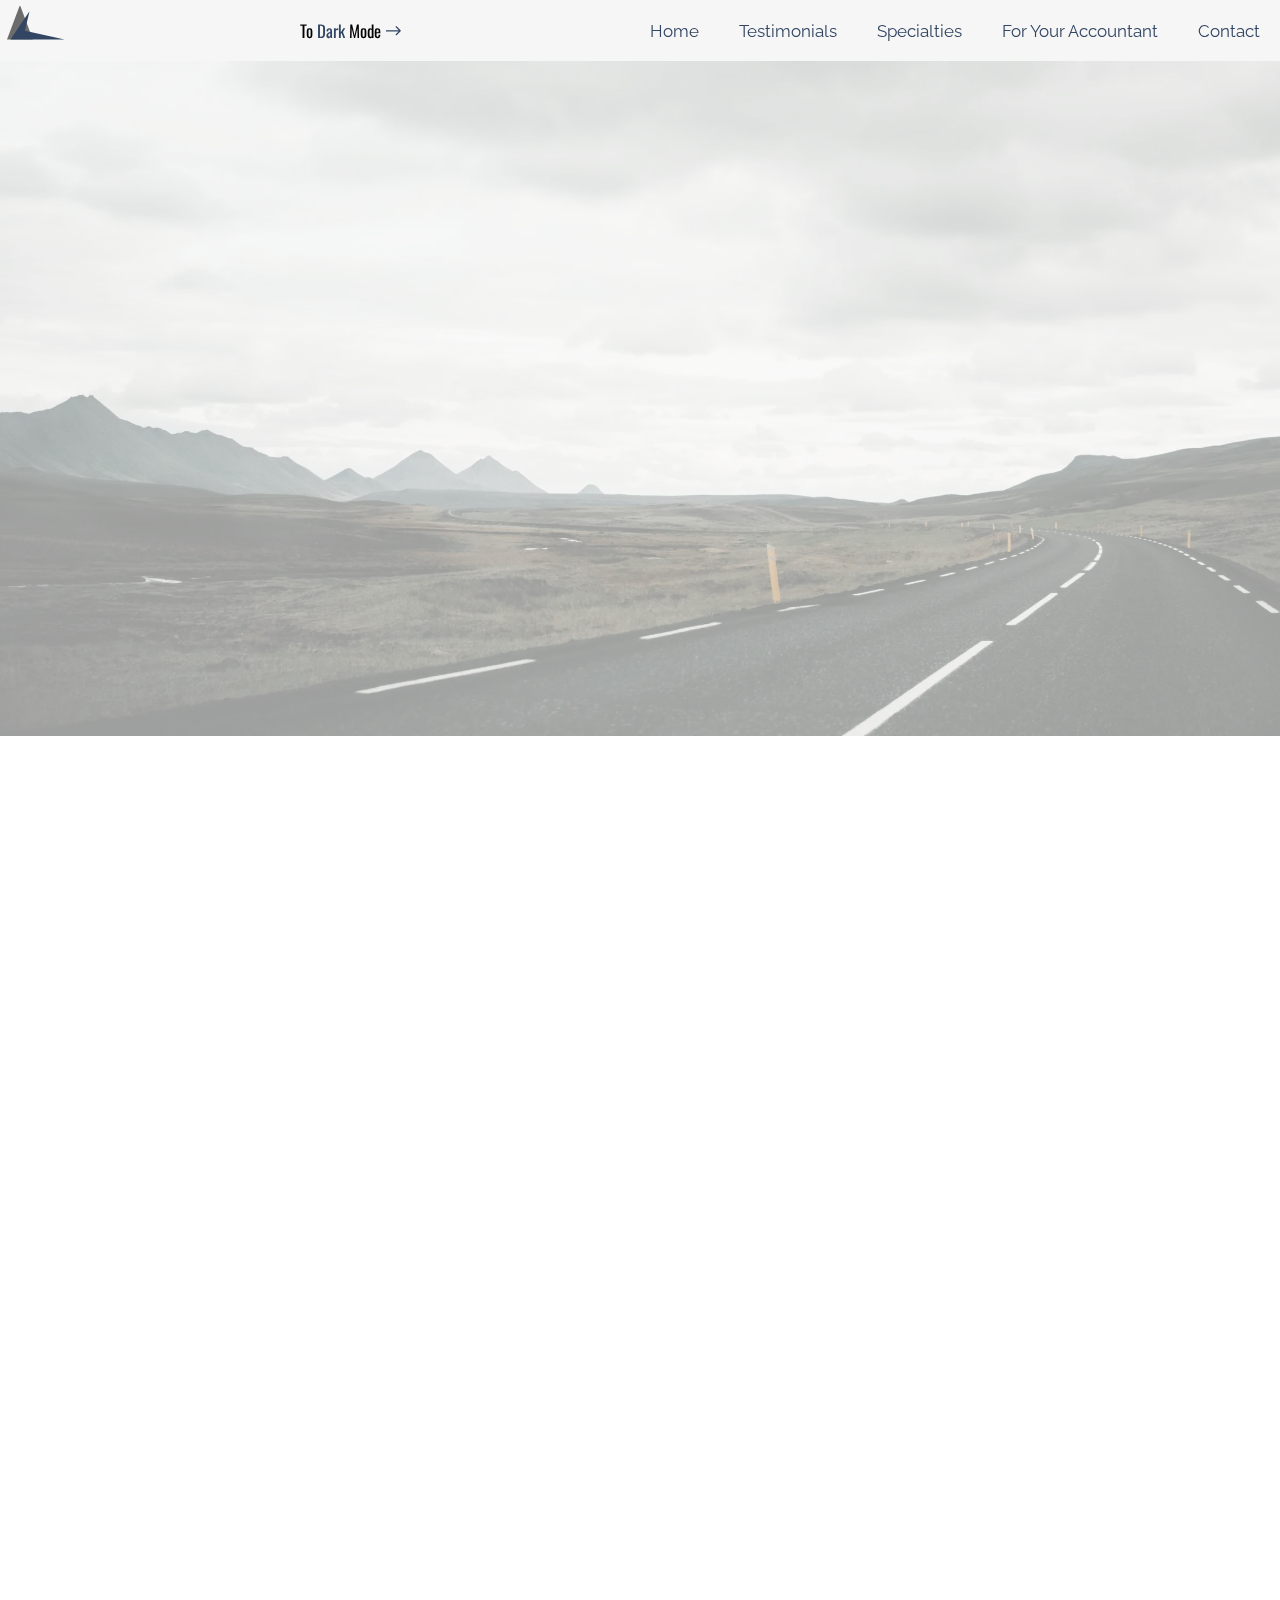
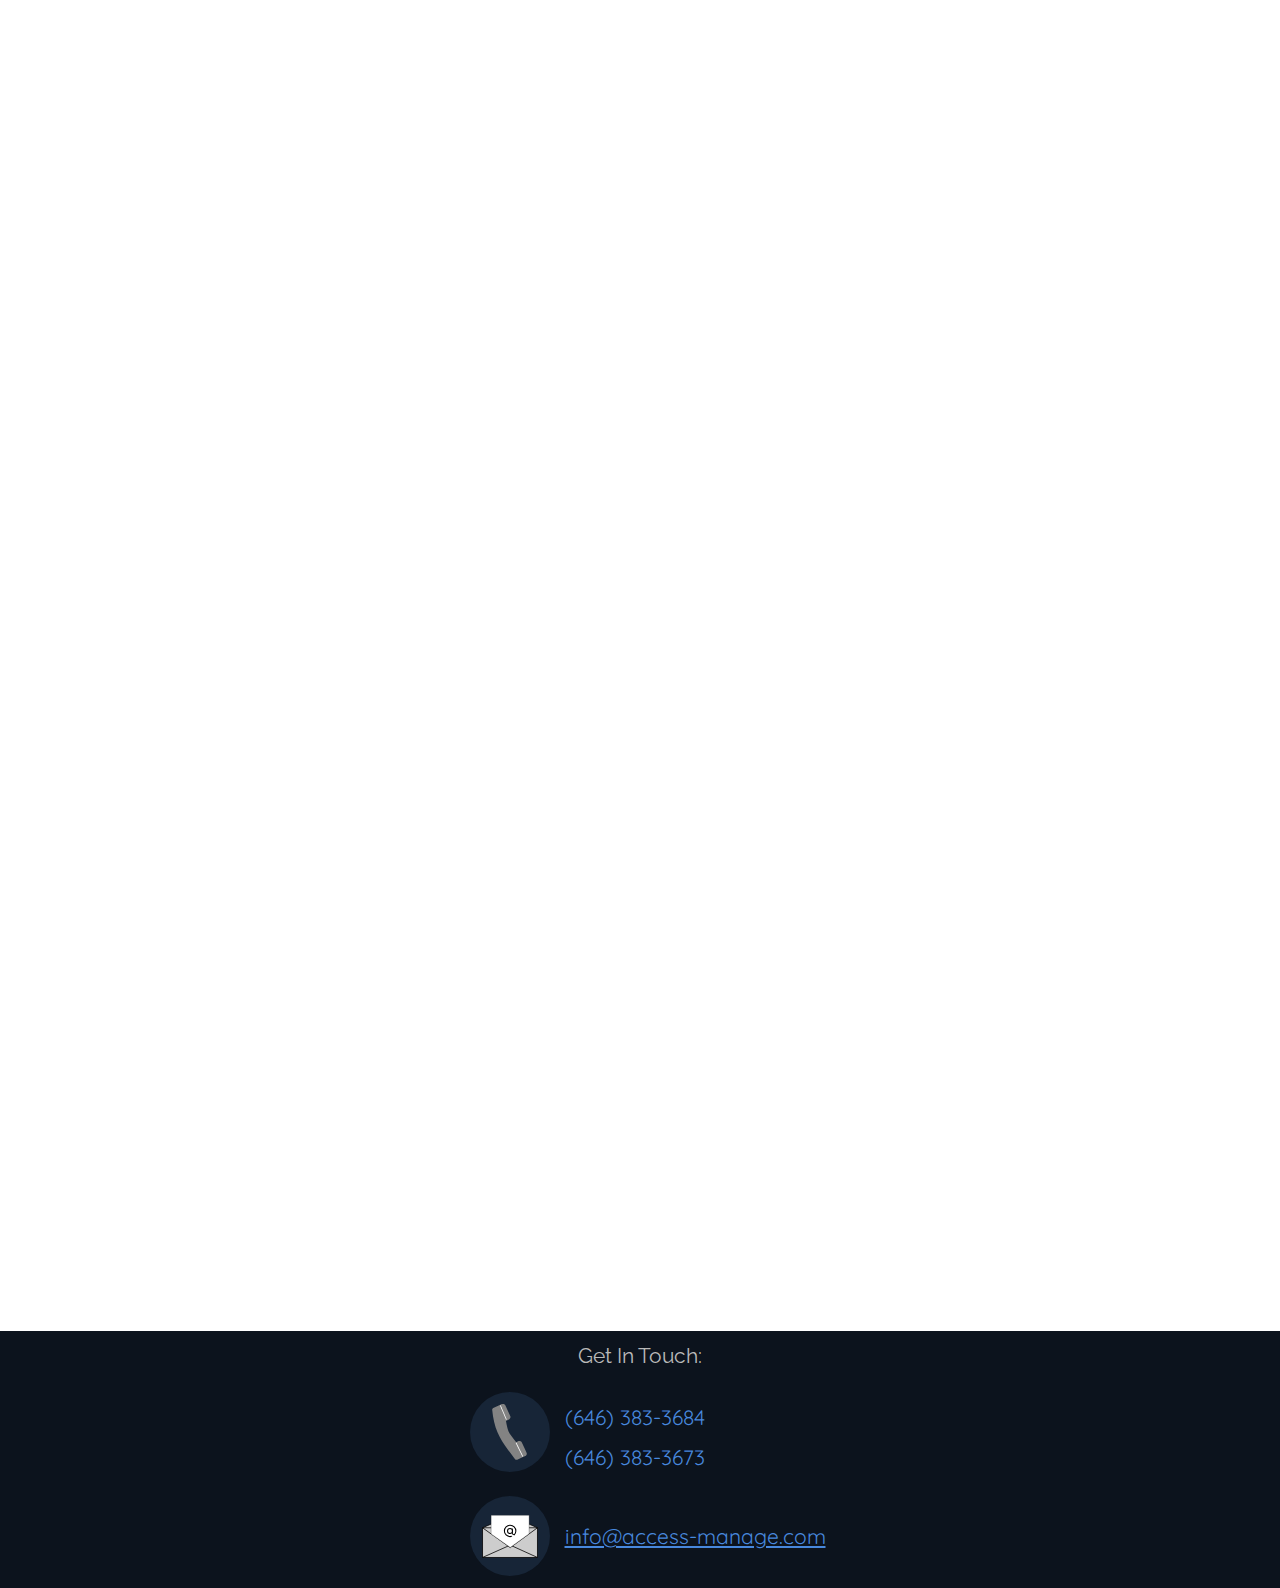
<file: purchase-sales-page.html>
<!DOCTYPE html>
<html lang="en-us">
<head>
    <title>Access Management - Purchasing and Sales Services</title>
    <meta charset="UTF-8">
    <meta name="viewport" content="width=device-width, initial-scale=1.0">
    <meta name="description" content="Access Management - Consulting regarding business assets - purchasing and sales" /> <!-- WIP: UPDATE-->
    <link rel="icon" href="*icon image URL*" type="image/x-icon" />
    <link href="https://fonts.googleapis.com/css2?family=Oswald:wght@200;300;400;500;600;700&display=swap" rel="stylesheet"> 
    <link href="https://fonts.googleapis.com/css2?family=Quicksand:wght@300;400;500;600;700&display=swap" rel="stylesheet"> 
    <link href="https://fonts.googleapis.com/css2?family=Raleway:wght@200;300;400;500;600;700&display=swap" rel="stylesheet"> 
    <link rel="stylesheet" href="main.css" />
</head>
<body>
    <div id="outer-holder" class="specialties outer-holder">
        <main class="main-content-holder">
            
            <header class="site-header">

                <a href="./index.html" class="home-link">
                    <img src="./assets/sample-icon.svg" alt="" class="company-logo">
                </a>
                
                <button id="light-dark-holder" class="light-dark-holder" onclick="toggleLightDarkMode()"> 
                    <p class="mode-change-text">
                        To <span id="light-dark-text" class="light-dark-text">Light</span> Mode
                    </p>
                    <svg class="light-dark-mode-arrow" width="20" height="50" viewBox="0 0 36 24" fill="none" xmlns="http://www.w3.org/2000/svg">
                        <path d="M35.0607 13.0607C35.6464 12.4749 35.6464 11.5251 35.0607 10.9393L25.5147 1.3934C24.9289 0.807614 23.9792 0.807614 23.3934 1.3934C22.8076 1.97919 22.8076 2.92893 23.3934 3.51472L31.8787 12L23.3934 20.4853C22.8076 21.0711 22.8076 22.0208 23.3934 22.6066C23.9792 23.1924 24.9289 23.1924 25.5147 22.6066L35.0607 13.0607ZM-1.31134e-07 13.5L34 13.5L34 10.5L1.31134e-07 10.5L-1.31134e-07 13.5Z" fill="#FFECC8"/>
                    </svg>
                </button>

                <button id="mobile-hamburger-button" class="mobile-hamburger-button" onclick="toggleMenuVisible()">
                    <img src="./assets/hamburger-svg.svg" alt="" class="hamburger-svg">
                </button>

                <nav id="menu-holder" class="menu-holder">
                    <ul class="menu-list">
                        <li class="menu-item">
                            <a href="./index.html" class="menu-link">Home</a>
                        </li>
                        <li class="menu-item">
                            <a href="./testimonials.html" class="menu-link">Testimonials</a>
                        </li>
                        <li class="menu-item">
                            <a href="./specialties.html" class="menu-link">Specialties</a>
                        </li>
                        <li class="menu-item">
                            <a href="./for-accountant.html" class="menu-link">For Your Accountant</a>
                        </li>
                        <li class="menu-item">
                            <a href="./contact.html" class="menu-link">Contact</a>
                        </li>
                    </ul>
                </nav>
            </header>


            <main class="purchase-sales-main-page-content">
                <section class="purchase-sales-section-holder purchase-sales-splash-holder">
                    <div class="purchase-sales-splash-img-holder img-parallax">
                        <!-- <img src="./assets/andrik-langfield-EzNY6jUn4mk-unsplash.jpg" alt="" class="purchase-sales-splash-hero-img"> -->
                    </div>
                    <div class="purchase-sales-spacer-1"></div>
                    <h1 class="purchase-sales-title">Purchasing and Sales</h1>
                    <div class="purchase-sales-spacer-2"></div>
                    <p class="purchase-sales-splash-blurb">
                        You know how frustrating it can be to dedicate time and resources on non-revenue-generating activities. Here at Access Management, LLC, we chart a path for your company to acquire the assets your business can use to grow. 
                    </p>
                </section>
                <div class="purchase-sales-spacer-between-sections"></div>

                <section class="purchase-sales-section-holder purchase-sales-sourcing-holder">
                    <div class="purchase-sales-text-holder purchase-sales-sourcing-text-holder slide-right">
                        <h2 class="purchase-sales-sourcing-title">Sourcing</h2>
                        <div class="purchase-sales-section-title-spacer"></div>
                        <ul class="sourcing-list">
                                <li class="sourcing-item">
                                    Trained professionals procure necessary equipment for your business 
                                </li>
                                <li class="sourcing-item">
                                    Selection of best assets for your usage - including machinery, motor vehicles, and office supplies
                                </li>
                        </ul>
                    </div>
                    <img src="./assets/chuttersnap-BNBA1h-NgdY-unsplash.webp" alt="" class="purchase-sales-sourcing-dec-img slide-left">

                </section>
                <div class="purchase-sales-spacer-between-sections"></div>

                <section class="purchase-sales-section-holder purchase-sales-business-acq-holder">
                    <!-- ./assets/william-daigneault-oWrZoAVOBS0-unsplash.jpg -->
                    <img src="" alt="" class="purchase-sales-biz-acq-dec-img slide-right" id="purchase-sales-biz-acq-dec-img">
                    <div class="purchase-sales-text-holder purchase-sales-biz-acq-text-holder slide-left">
                        <h2 class="purchase-sales-biz-acq-title">
                            Business Acquisitions
                        </h2>
                        <div class="purchase-sales-section-title-spacer"></div>
                        <p class="purchase-sales-biz-acq-lead-para">At times the most profitable asset to purchase is a well-vetted, currently operational business.</p>
                        <p>
                            At Access Management, we: 
                        </p>
                        <ul class="biz-acq-blurb-list">
                            <li>
                                Analyze your choice of business
                            </li>
                            <li>
                                Select the best option from available opportunities                                
                            </li>
                            <li>
                                Report on prospective cash flow after closing                                
                            </li>
                        </ul>
                        <p class="biz-acq-final-note">
                            Note: We do not list businesses and do not profit from channeling you to the most expensive arrangement.
                        </p>
                    </div>

                </section>
                <div class="purchase-sales-spacer-between-sections"></div>

                <section class="purchase-sales-section-holder purchase-sales-business-sales-holder">
                    <div class="purchase-sales-text-holder purchase-sales-biz-sales-text-holder slide-right" id="purchase-sales-biz-sales-text-holder">
                        <h2 class="purchase-sales-biz-sales-title">
                            Sale of Business
                        </h2>
                        <div class="purchase-sales-section-title-spacer"></div>
                        <p class="purchase-sales-biz-sales-blurb">
                            When <span>you</span> wish to sell, we calculate your optimum price and actively negotiate for your finest terms of sale.
                        </p>
                    </div>
                    <img src="./assets/victoria-wendish-A8SZbSEmbyo-unsplash-mask.webp" alt="" class="purchase-sales-biz-sales-img slide-left" id="purchase-sales-biz-sales-img">
                </section>
                <!-- <div class="purchase-sales-spacer-between-sections"></div> -->
            </main>

            
            <footer class="main-page-footer">
                <div class="get-in-touch-section">
                    <p class="get-in-touch-text">Get In Touch:</p>
                    <div class="contact-holder phone-contact-holder">
                        <div class="icon-image-holder phone-icon-holder">
                            <img src="./assets/icons/phone-icon.svg" alt="phone icon" class="phone-icon">
                        </div>
                        <div class="phone-contacts">
                            <p class="phone-contact-1">(646) 383-3684</p>
                            <p class="phone-contact-2">(646) 383-3673</p>
                        </div>

                    </div>
                    <div class="contact-holder email-contact-holder">
                        <div class="icon-image-holder email-icon-holder">
                            <img src="./assets/icons/email-icon.svg" alt="email icon" class="email-icon">
                        </div>
                        <p class="email-contact"><a href="mailto:info@access-manage.com">info@access-manage.com</a></p>
                    </div>
                </div>
                
            </footer>
        </main>
    </div>
    <script async src="main.js"></script>
</body>
</html>
</file>
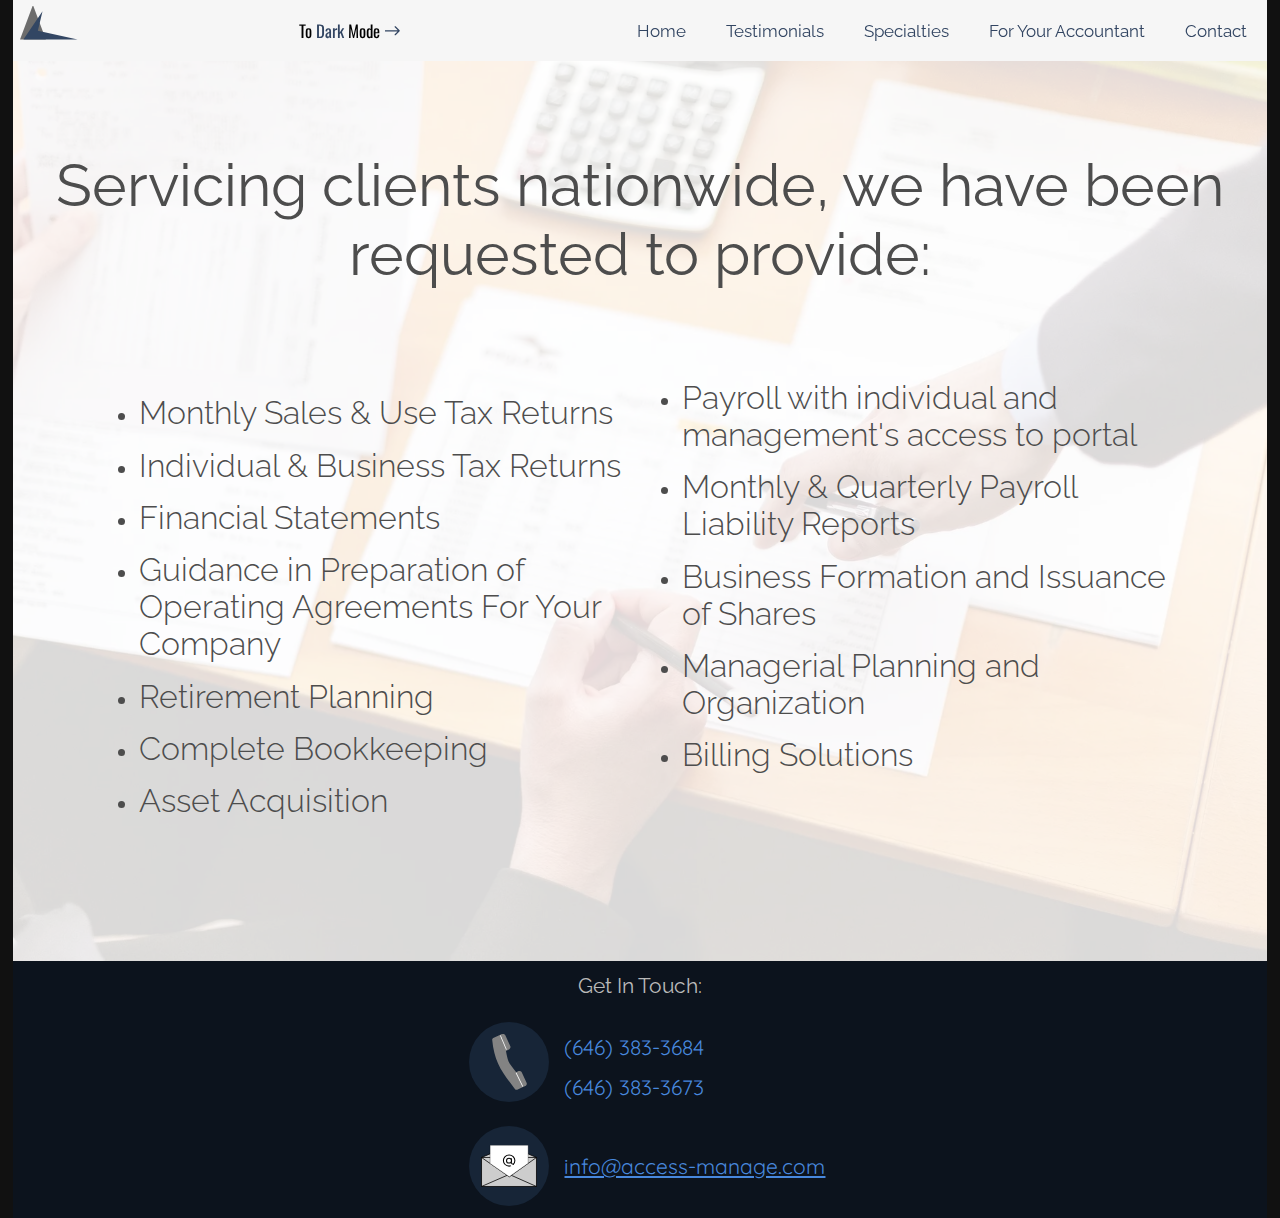
<file: specialties.html>
<!DOCTYPE html>
<html lang="en-us">
<head>
    <title>Access Management, LLC - Our Specialties</title>
    <meta charset="UTF-8">
    <meta name="viewport" content="width=device-width, initial-scale=1.0">
    <meta name="description" content="Access Management, LLC - Accounting, Tax, Consulting services & specialties" /> <!-- WIP: UPDATE-->
    <link rel="icon" href="*icon image URL*" type="image/x-icon" />
    <link href="https://fonts.googleapis.com/css2?family=Oswald:wght@200;300;400;500;600;700&display=swap" rel="stylesheet"> 
    <link href="https://fonts.googleapis.com/css2?family=Quicksand:wght@300;400;500;600;700&display=swap" rel="stylesheet"> 
    <link href="https://fonts.googleapis.com/css2?family=Raleway:wght@200;300;400;500;600;700&display=swap" rel="stylesheet"> 
    <link rel="stylesheet" href="main.css" />
</head>
<body>
    <div id="outer-holder" class="specialties outer-holder">
        <main class="main-content-holder">
            
            <header class="site-header">

                <a href="./index.html" class="home-link">
                    <img src="./assets/sample-icon.svg" alt="" class="company-logo">
                </a>
                
                <button id="light-dark-holder" class="light-dark-holder" onclick="toggleLightDarkMode()"> 
                    <p class="mode-change-text">
                        To <span id="light-dark-text" class="light-dark-text">Light</span> Mode
                    </p>
                    <svg class="light-dark-mode-arrow" width="20" height="50" viewBox="0 0 36 24" fill="none" xmlns="http://www.w3.org/2000/svg">
                        <path d="M35.0607 13.0607C35.6464 12.4749 35.6464 11.5251 35.0607 10.9393L25.5147 1.3934C24.9289 0.807614 23.9792 0.807614 23.3934 1.3934C22.8076 1.97919 22.8076 2.92893 23.3934 3.51472L31.8787 12L23.3934 20.4853C22.8076 21.0711 22.8076 22.0208 23.3934 22.6066C23.9792 23.1924 24.9289 23.1924 25.5147 22.6066L35.0607 13.0607ZM-1.31134e-07 13.5L34 13.5L34 10.5L1.31134e-07 10.5L-1.31134e-07 13.5Z" fill="#FFECC8"/>
                    </svg>
                </button>

                <button id="mobile-hamburger-button" class="mobile-hamburger-button" onclick="toggleMenuVisible()">
                    <img src="./assets/hamburger-svg.svg" alt="" class="hamburger-svg">
                </button>

                <nav id="menu-holder" class="menu-holder">
                    <ul class="menu-list">
                        <li class="menu-item">
                            <a href="./index.html" class="menu-link">Home</a>
                        </li>
                        <li class="menu-item">
                            <a href="./testimonials.html" class="menu-link">Testimonials</a>
                        </li>
                        <li class="menu-item">
                            <a href="./specialties.html" class="menu-link">Specialties</a>
                        </li>
                        <li class="menu-item">
                            <a href="./for-accountant.html" class="menu-link">For Your Accountant</a>
                        </li>
                        <li class="menu-item">
                            <a href="./contact.html" class="menu-link">Contact</a>
                        </li>
                    </ul>
                </nav>
            </header>
            <section class="services-offered">
                <div class="services-hero-holder">
                    <img src="./assets/pexels-oleg-magni-2058147.webp" alt="" class="services-hero-image">
                </div>
                <h2 class="services-list-title">Servicing clients nationwide, we have been requested to provide:</h2>
                <ul class="services-list">
                    <li class="services-item">Monthly Sales & Use Tax Returns</li>
                    <li class="services-item">Individual & Business Tax Returns</li>
                    <li class="services-item">Financial Statements</li>
                    <li class="services-item">Guidance in Preparation of Operating Agreements For Your Company</li>
                    <li class="services-item">Retirement Planning</li>
                    <li class="services-item">Complete Bookkeeping</li>
                    <li class="services-item">Asset Acquisition</li>
                    <li class="services-item">Payroll with individual and management's access to portal</li>
                    <li class="services-item">Monthly & Quarterly Payroll Liability Reports</li>
                    <li class="services-item">Business Formation and Issuance of Shares</li>
                    <li class="services-item">Managerial Planning and Organization</li>
                    <li class="services-item">Billing Solutions</li>
                </ul>
            </section>
            
            <footer class="main-page-footer">
                <div class="get-in-touch-section">
                    <p class="get-in-touch-text">Get In Touch:</p>
                    <div class="contact-holder phone-contact-holder">
                        <div class="icon-image-holder phone-icon-holder">
                            <img src="./assets/icons/phone-icon.svg" alt="phone icon" class="phone-icon">
                        </div>
                        <div class="phone-contacts">
                            <p class="phone-contact-1">(646) 383-3684</p>
                            <p class="phone-contact-2">(646) 383-3673</p>
                        </div>

                    </div>
                    <div class="contact-holder email-contact-holder">
                        <div class="icon-image-holder email-icon-holder">
                            <img src="./assets/icons/email-icon.svg" alt="email icon" class="email-icon">
                        </div>
                        <p class="email-contact"><a href="mailto:info@access-manage.com">info@access-manage.com</a></p>
                    </div>
                </div>
                
            </footer>
        </main>
    </div>
    <script async src="main.js"></script>
</body>
</html>
</file>
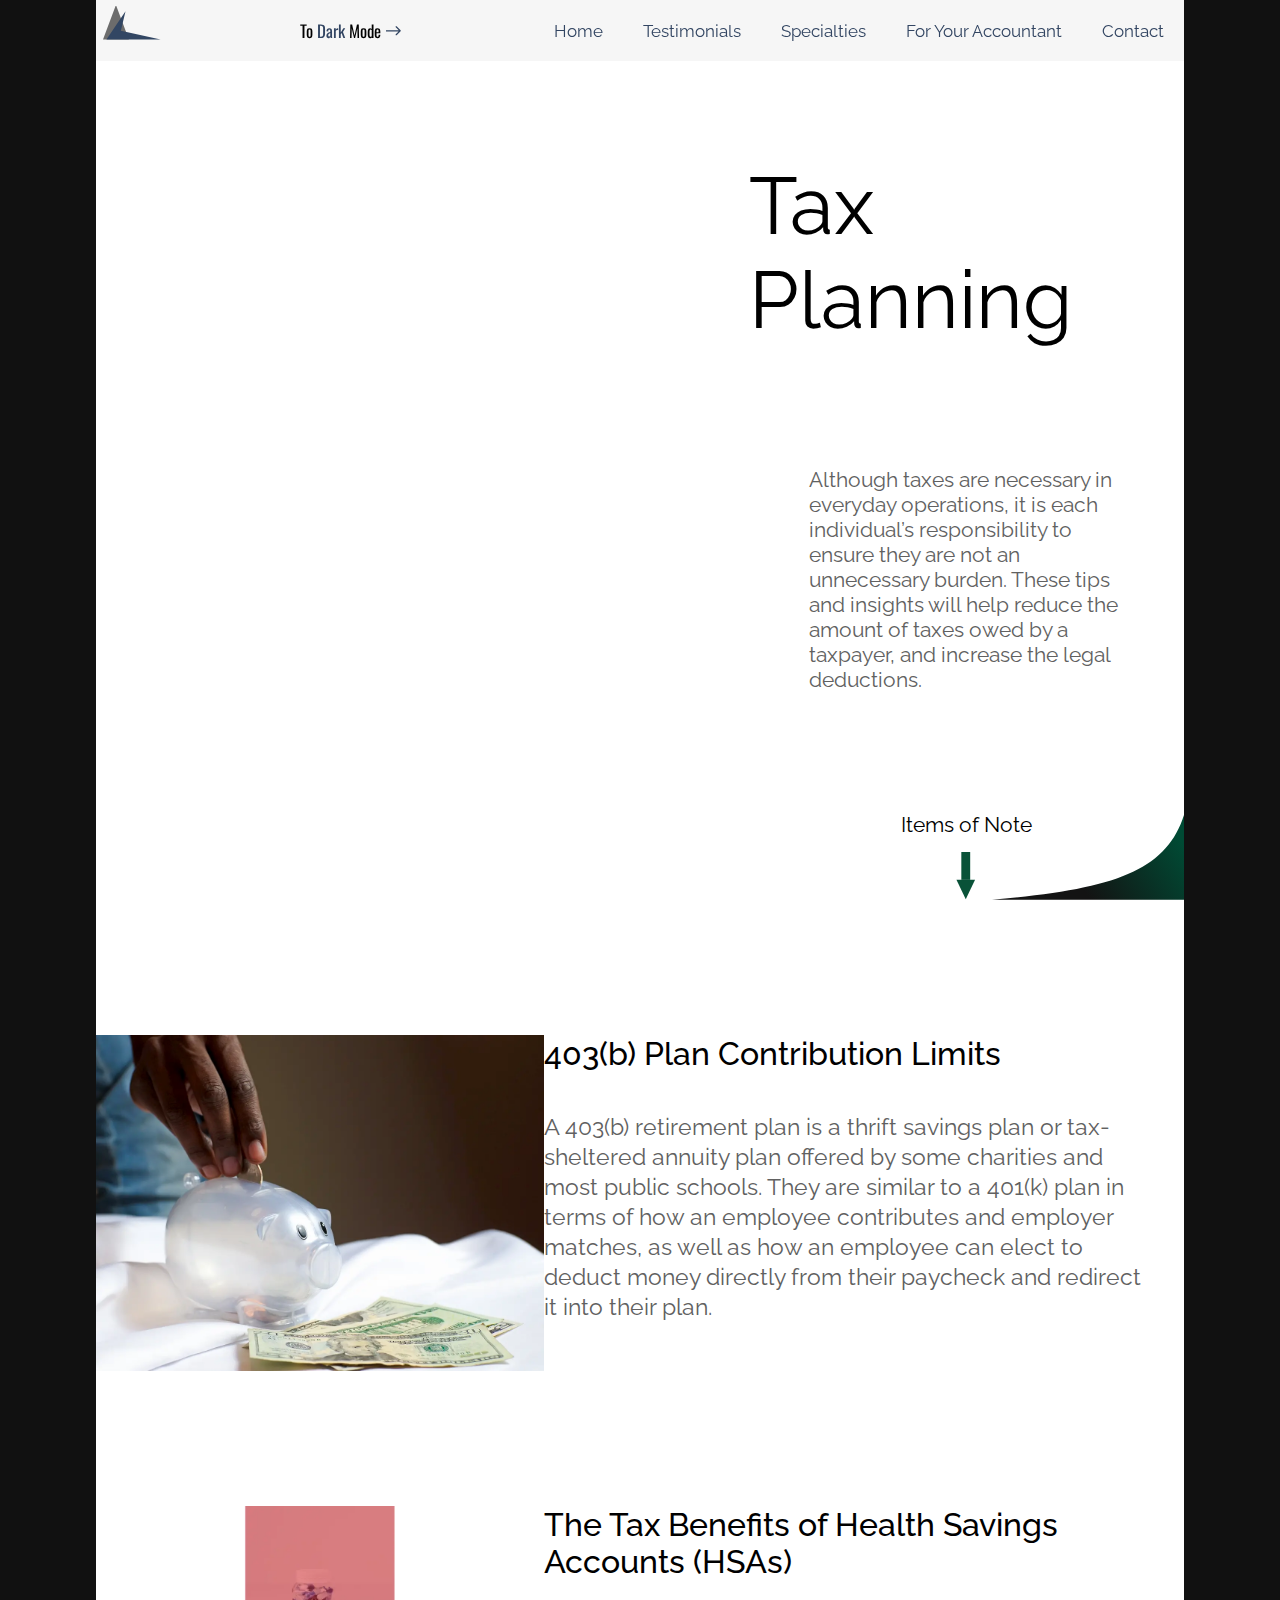
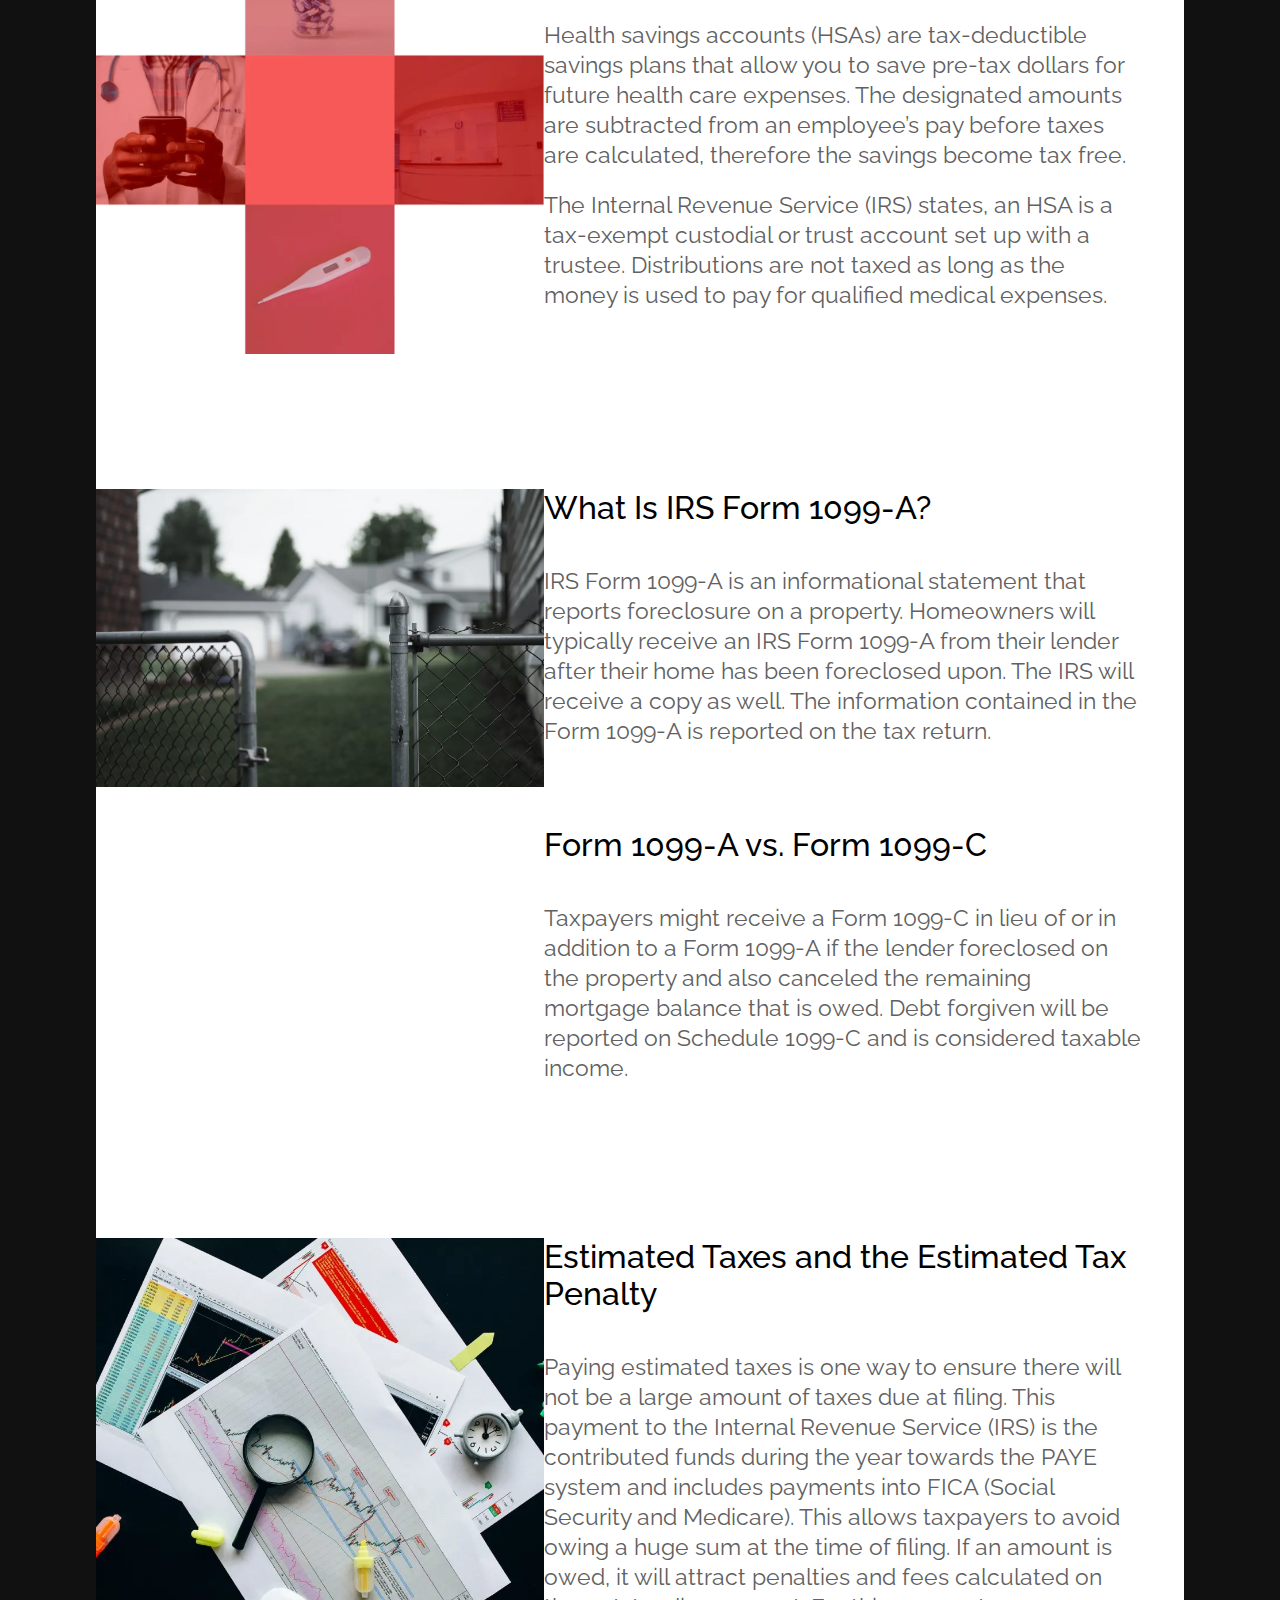
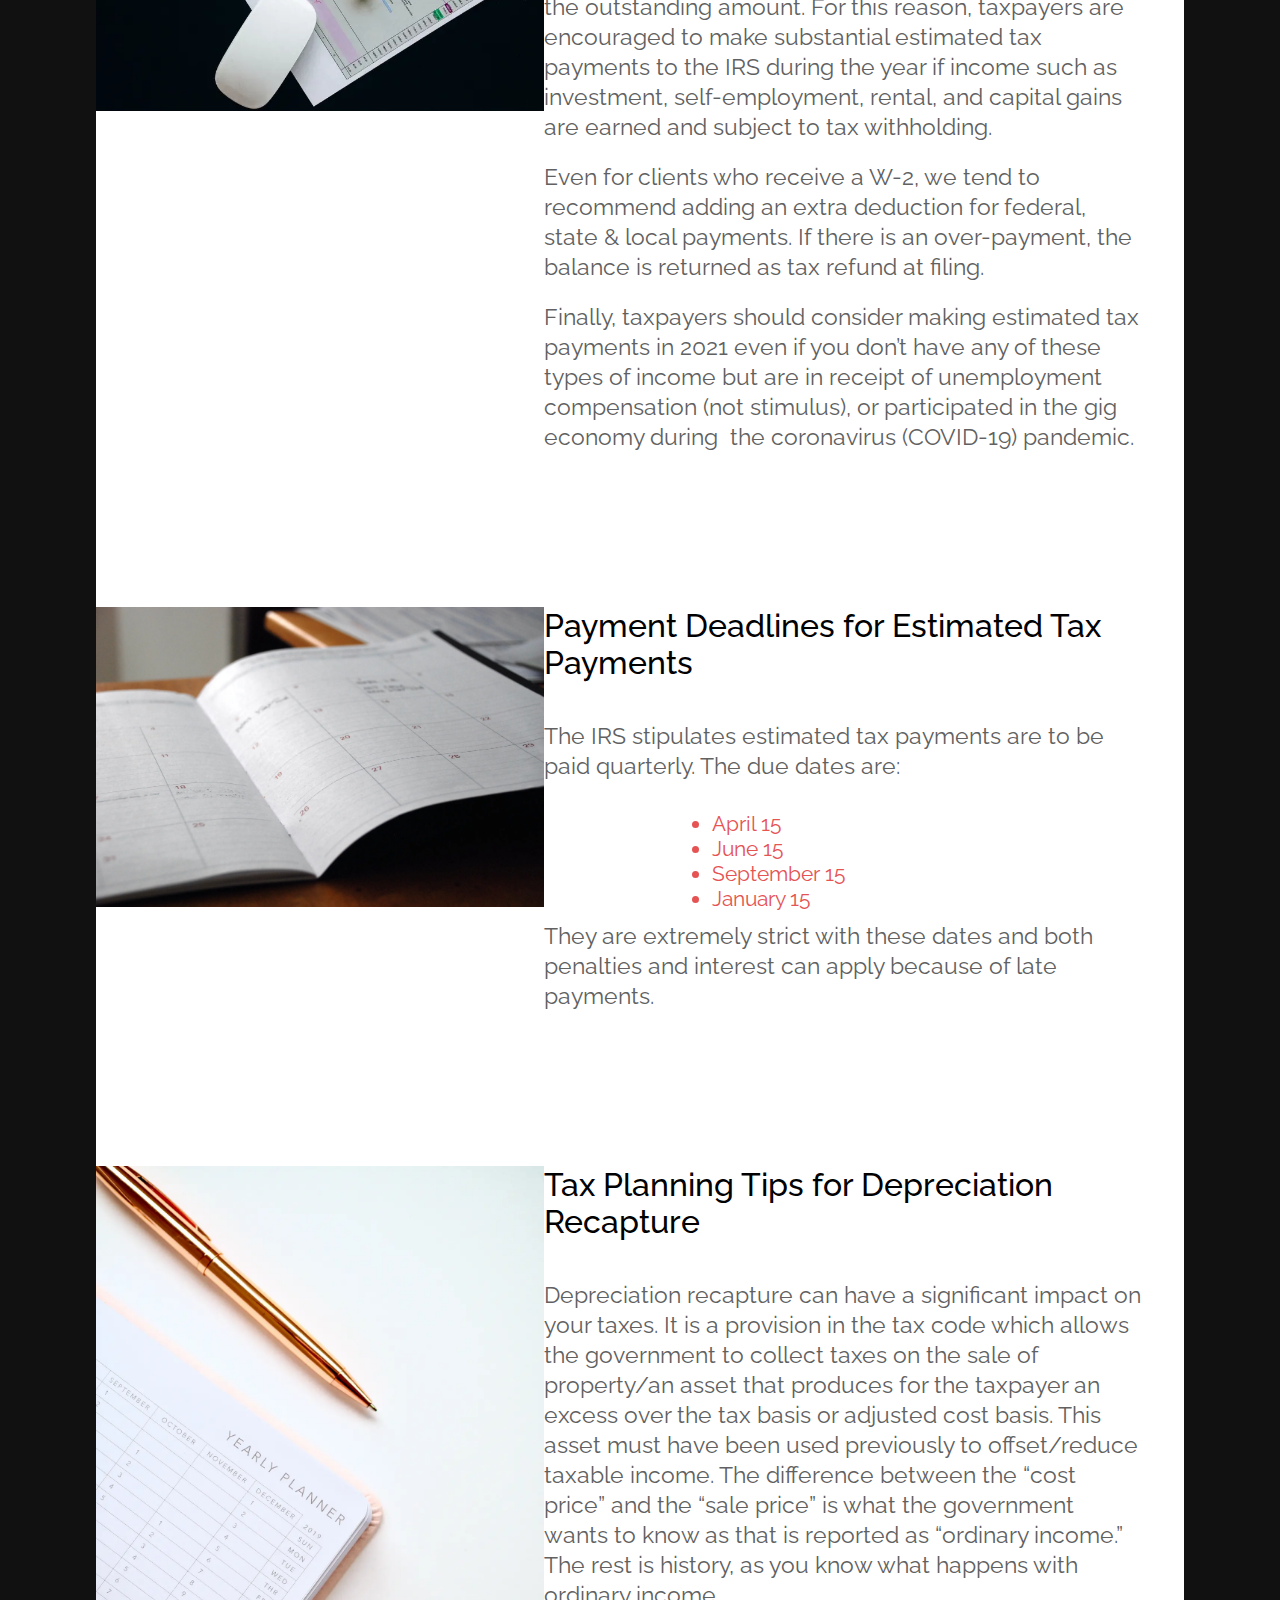
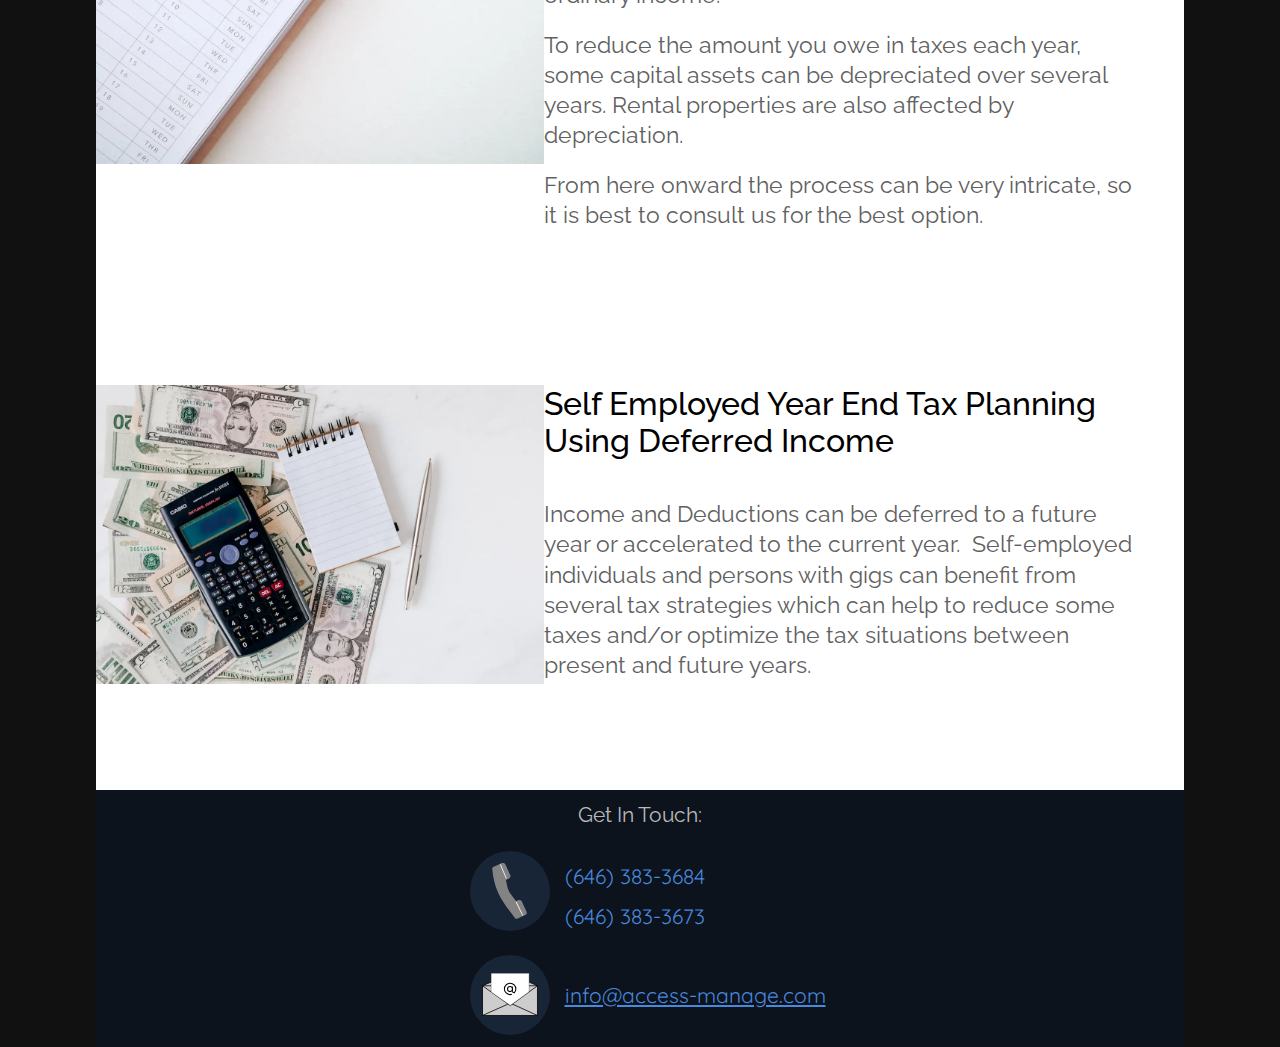
<file: tax-planning.html>
<!DOCTYPE html>
<html lang="en-us">
<head>
    <title>Access Management, LLC - Tax Planning</title>
    <meta charset="UTF-8">
    <meta name="viewport" content="width=device-width, initial-scale=1.0">
    <meta name="description" content="Access Management, LLC - Accounting, Tax, Consulting Planning For Taxes" /> <!-- WIP: UPDATE-->
    <link rel="icon" href="*icon image URL*" type="image/x-icon" />
    <link href="https://fonts.googleapis.com/css2?family=Oswald:wght@200;300;400;500;600;700&display=swap" rel="stylesheet"> 
    <link href="https://fonts.googleapis.com/css2?family=Quicksand:wght@300;400;500;600;700&display=swap" rel="stylesheet"> 
    <link href="https://fonts.googleapis.com/css2?family=Raleway:wght@200;300;400;500;600;700&display=swap" rel="stylesheet"> 
    <link rel="stylesheet" href="main.css" />
</head>
<body>
    <div id="outer-holder" class="specialties outer-holder">
        <main class="main-content-holder">
            
            <header class="site-header">

                <a href="./index.html" class="home-link">
                    <img src="./assets/sample-icon.svg" alt="" class="company-logo">
                </a>
                
                <button id="light-dark-holder" class="light-dark-holder" onclick="toggleLightDarkMode()"> 
                    <p class="mode-change-text">
                        To <span id="light-dark-text" class="light-dark-text">Light</span> Mode
                    </p>
                    <svg class="light-dark-mode-arrow" width="20" height="50" viewBox="0 0 36 24" fill="none" xmlns="http://www.w3.org/2000/svg">
                        <path d="M35.0607 13.0607C35.6464 12.4749 35.6464 11.5251 35.0607 10.9393L25.5147 1.3934C24.9289 0.807614 23.9792 0.807614 23.3934 1.3934C22.8076 1.97919 22.8076 2.92893 23.3934 3.51472L31.8787 12L23.3934 20.4853C22.8076 21.0711 22.8076 22.0208 23.3934 22.6066C23.9792 23.1924 24.9289 23.1924 25.5147 22.6066L35.0607 13.0607ZM-1.31134e-07 13.5L34 13.5L34 10.5L1.31134e-07 10.5L-1.31134e-07 13.5Z" fill="#FFECC8"/>
                    </svg>
                </button>

                <button id="mobile-hamburger-button" class="mobile-hamburger-button" onclick="toggleMenuVisible()">
                    <img src="./assets/hamburger-svg.svg" alt="" class="hamburger-svg">
                </button>

                <nav id="menu-holder" class="menu-holder">
                    <ul class="menu-list">
                        <li class="menu-item">
                            <a href="./index.html" class="menu-link">Home</a>
                        </li>
                        <li class="menu-item">
                            <a href="./testimonials.html" class="menu-link">Testimonials</a>
                        </li>
                        <li class="menu-item">
                            <a href="./specialties.html" class="menu-link">Specialties</a>
                        </li>
                        <li class="menu-item">
                            <a href="./for-accountant.html" class="menu-link">For Your Accountant</a>
                        </li>
                        <li class="menu-item">
                            <a href="./contact.html" class="menu-link">Contact</a>
                        </li>
                    </ul>
                </nav>
            </header>

            <section class="tax-planning__main">
                <section class="tax-planning__hero-section">
                    <div class="tax-planning__hero-img-holder">
                        <div class="tax-planning__hero-img-overlay-holder">
                            <div class="tax-planning__hero-img-cover"></div>
                            <div class="tax-planning__hero-img-cover"></div>
                            <div class="tax-planning__hero-img-cover"></div>
                        </div>
                        <img src="./assets/ross-sokolovski-cWu504_3z7A-unsplash.webp" alt="decorative- road through forest" class="tax-planning__hero-image">
                    </div>

                    <div class="tax-planning__hero-text-holder">
                        <div data-height="6vh" class="medium-vert-spacer"></div>
                        <h1 class="tax-planning__page-title">
                            Tax Planning
                        </h1>
                        <div class="large-vert-spacer"></div>
                        <p class="tax-planning__hero-blurb">
                            Although taxes are necessary in everyday operations, it is each individual’s responsibility to ensure they are not an unnecessary burden. These tips and insights will help reduce the amount of taxes owed by a taxpayer, and increase the legal deductions.
                        </p>
                        <div class="large-vert-spacer"></div>
                        <div class="tax-planning__scroll-notice">
                            <p>Items of Note</p>
                            <img src="./assets/icons/green-arrow-down-icon.svg" alt="arrow down icon" class="tax-planning__scroll-icon">
                        </div>
                    </div>
                    <span class="tax-planning__text-watermark">Planning</span>
                    <!-- <div class="tax-planning__hero-accent-highlight"></div> -->
                    <!-- <svg class="tax-planning__hero-accent-highlight" viewBox="0 0 272 120" fill="none" xmlns="http://www.w3.org/2000/svg">
                        <path d="M272 0C246.613 79.2308 173.173 105.385 0 120H272V0Z" fill="#06382F"/>
                    </svg> -->
                        

                    <svg class="tax-planning__hero-accent-highlight" viewBox="0 0 272 120" fill="none" xmlns="http://www.w3.org/2000/svg">
                        <path d="M272 0C246.613 79.2308 173.173 105.385 0 120H272V0Z" fill="url(#paint0_linear)"/>
                        <defs>
                        <linearGradient id="paint0_linear" x1="263.5" y1="30.5" x2="134" y2="112.5" gradientUnits="userSpaceOnUse">
                        <stop stop-color="#004A34"/>
                        <stop offset="1" stop-color="#131313"/>
                        </linearGradient>
                        </defs>
                    </svg>

                
                        
                        

                        

                </section>

                <section class="tax-planning__content-holder">

                    <div data-height="6vh" class="medium-vert-spacer"></div>

                    <div class="tax-planning__details-item">
                        <img src="./assets/pexels-joslyn-pickens-3848193.webp" alt="decorative. Hand placing money into piggy bank">
                        <div data-height="6vh" class="medium-vert-spacer"></div>
                        <div class="tax-planning__details-desc-holder">
                            <h3 class="tax-planning__details-title">
                                403(b) Plan Contribution Limits
                            </h3>
                            <p class="tax-planning__details-explanation">
                                A 403(b) retirement plan is a thrift savings plan or tax-sheltered annuity plan offered by some charities and most public schools. They are similar to a 401(k) plan in terms of how an employee contributes and employer matches, as well as how an employee can elect to deduct money directly from their paycheck and redirect it into their plan. 
                            </p>
                        </div>
                    </div>
                    <div data-height="6vh" class="medium-vert-spacer"></div>
                    
                    <div class="tax-planning__details-item">
                        <img class="tax-planning__red-overlay-cross-collage collage-cross" src="./assets/tax-planning-health-composite-splash-image.webp" alt="collage of medical services in cross with red overlay">
                        <div data-height="6vh" class="medium-vert-spacer"></div>
                        <div class="tax-planning__details-desc-holder">
                            <h3 class="tax-planning__details-title">
                                The Tax Benefits of Health Savings Accounts (HSAs)
                            </h3>
                            <p class="tax-planning__details-explanation">
                                Health savings accounts (HSAs) are tax-deductible savings plans that allow you to save pre-tax dollars for future health care expenses. The designated amounts are subtracted from an employee’s pay before taxes are calculated, therefore the savings become tax free. 
                            </p>
                            <p class="tax-planning__details-explanation">
                                The Internal Revenue Service (IRS) states, an HSA is a tax-exempt custodial or trust account set up with a trustee. Distributions are not taxed as long as the money is used to pay for qualified medical expenses.    
                            </p>
                        </div>
                    </div>
                    <div data-height="6vh" class="medium-vert-spacer"></div>

                    <div class="tax-planning__details-item">
                        <img src="./assets/alvin-engler-dGhWrj6YhQE-unsplash.webp" alt="fence with house in background">
                        <div data-height="6vh" class="medium-vert-spacer"></div>
                        <div class="tax-planning__details-desc-holder">
                            <h3 class="tax-planning__details-title">
                                What Is IRS Form 1099-A?
                            </h3>
                            <p class="tax-planning__details-explanation">
                                IRS Form 1099-A is an informational statement that reports foreclosure on a property. Homeowners will typically receive an IRS Form 1099-A from their lender after their home has been foreclosed upon. The IRS will receive a copy as well. The information contained in the Form 1099-A is reported on the tax return.  
                            </p>
                            <h3 class="tax-planning__details-title">Form 1099-A vs. Form 1099-C</h3>
                            <p class="tax-planning__details-explanation">
                                Taxpayers might receive a Form 1099-C in lieu of or in addition to a Form 1099-A if the lender foreclosed on the property and also canceled the remaining mortgage balance that is owed. Debt forgiven will be reported on Schedule 1099-C and is considered taxable income.  
                            </p>
                        </div>
                    </div>
                    <div data-height="6vh" class="medium-vert-spacer"></div>

                    <div class="tax-planning__details-item">
                        <img src="./assets/pexels-nataliya-vaitkevich-6120206.webp" alt="paper charts and finance information">
                        <div data-height="6vh" class="medium-vert-spacer"></div>
                        <div class="tax-planning__details-desc-holder">
                            <h3 class="tax-planning__details-title">
                                Estimated Taxes and the Estimated Tax Penalty
                            </h3>
                            <p class="tax-planning__details-explanation">
                                Paying estimated taxes is one way to ensure there will not be a large amount of taxes due at filing. This payment to the Internal Revenue Service (IRS) is the contributed funds during the year towards the PAYE system and includes payments into FICA (Social Security and Medicare). This allows taxpayers to avoid owing a huge sum at the time of filing. If an amount is owed, it will attract penalties and fees calculated on the outstanding amount. For this reason, taxpayers are encouraged to make substantial estimated tax payments to the IRS during the year if income such as investment, self-employment, rental, and capital gains are earned and subject to tax withholding. 
                            </p>
                            <p class="tax-planning__details-explanation">
                                Even for clients who receive a W-2, we tend to recommend adding an extra deduction for federal, state & local payments. If there is an over-payment, the balance is returned as tax refund at filing. 
                            </p>
                            <p class="tax-planning__details-explanation">
                                Finally, taxpayers should consider making estimated tax payments in 2021 even if you don’t have any of these types of income but are in receipt of unemployment compensation (not stimulus), or participated in the gig economy during  the coronavirus (COVID-19) pandemic.  
                            </p>
                        </div>
                    </div>
                    <div data-height="6vh" class="medium-vert-spacer"></div>

                    <div class="tax-planning__details-item">
                        <img src="./assets/eric-rothermel-FoKO4DpXamQ-unsplash.webp" alt="monthly calendar">
                        <div data-height="6vh" class="medium-vert-spacer"></div>
                        <div class="tax-planning__details-desc-holder">
                            <h3 class="tax-planning__details-title">
                                Payment Deadlines for Estimated Tax Payments
                            </h3>
                            <p class="tax-planning__details-explanation">
                                The IRS stipulates estimated tax payments are to be paid quarterly. The due dates are:
                            </p>
                            <ul class="tax-planning__deadlines-list">
                                <li class="tax-planning__deadlines-date">April 15</li>
                                <li class="tax-planning__deadlines-date">June 15</li>
                                <li class="tax-planning__deadlines-date">September 15</li>
                                <li class="tax-planning__deadlines-date">January 15</li>
                            </ul>
                            <p class="tax-planning__details-explanation">
                                They are extremely strict with these dates and both penalties and interest can apply because of late payments.
                            </p>
                        </div>
                    </div>
                    <div data-height="6vh" class="medium-vert-spacer"></div>

                    <div class="tax-planning__details-item">
                        <img src="./assets/jess-bailey-mexeVPlTB6k-unsplash.webp" alt="pen and yearly planner">
                        <div data-height="6vh" class="medium-vert-spacer"></div>
                        <div class="tax-planning__details-desc-holder">
                            <h3 class="tax-planning__details-title">
                                Tax Planning Tips for Depreciation Recapture
                            </h3>
                            <p class="tax-planning__details-explanation">
                                Depreciation recapture can have a significant impact on your taxes. It is a provision in the tax code which allows the government to collect taxes on the sale of property/an asset that produces for the taxpayer an excess over the tax basis or adjusted cost basis. This asset must have been used previously to offset/reduce taxable income. The difference between the “cost price” and the “sale price” is what the government wants to know as that is reported as “ordinary income.” The rest is history, as you know what happens with ordinary income. 
                            </p>
                            <p class="tax-planning__details-explanation">
                                To reduce the amount you owe in taxes each year, some capital assets can be depreciated over several years. Rental properties are also affected by depreciation.
                            </p>
                            <p class="tax-planning__details-explanation">
                                From here onward the process can be very intricate, so it is best to consult us for the best option. 
                            </p>
                        </div>
                    </div>
                    <div data-height="6vh" class="medium-vert-spacer"></div>
                    
                    <div class="tax-planning__details-item">
                        <img src="./assets/pexels-karolina-grabowska-4386373.webp" alt="pen and yearly planner">
                        <div data-height="6vh" class="medium-vert-spacer"></div>
                        <div class="tax-planning__details-desc-holder">
                            <h3 class="tax-planning__details-title">
                                Self Employed Year End Tax Planning Using Deferred Income 
                            </h3>
                            <p class="tax-planning__details-explanation">
                                Income and Deductions can be deferred to a future year or accelerated to the current year.  Self-employed individuals and persons with gigs can benefit from several tax strategies which can help to reduce some taxes and/or optimize the tax situations between present and future years. 
                            </p>
                        </div>
                    </div>                 

                </section>

            </section>
            
            <footer class="main-page-footer">
                <div class="get-in-touch-section">
                    <p class="get-in-touch-text">Get In Touch:</p>
                    <div class="contact-holder phone-contact-holder">
                        <div class="icon-image-holder phone-icon-holder">
                            <img src="./assets/icons/phone-icon.svg" alt="phone icon" class="phone-icon">
                        </div>
                        <div class="phone-contacts">
                            <p class="phone-contact-1">(646) 383-3684</p>
                            <p class="phone-contact-2">(646) 383-3673</p>
                        </div>

                    </div>
                    <div class="contact-holder email-contact-holder">
                        <div class="icon-image-holder email-icon-holder">
                            <img src="./assets/icons/email-icon.svg" alt="email icon" class="email-icon">
                        </div>
                        <p class="email-contact"><a href="mailto:info@access-manage.com">info@access-manage.com</a></p>
                    </div>
                </div>
                
            </footer>
        </main>
    </div>
    <script async src="main.js"></script>
</body>
</html>
</file>
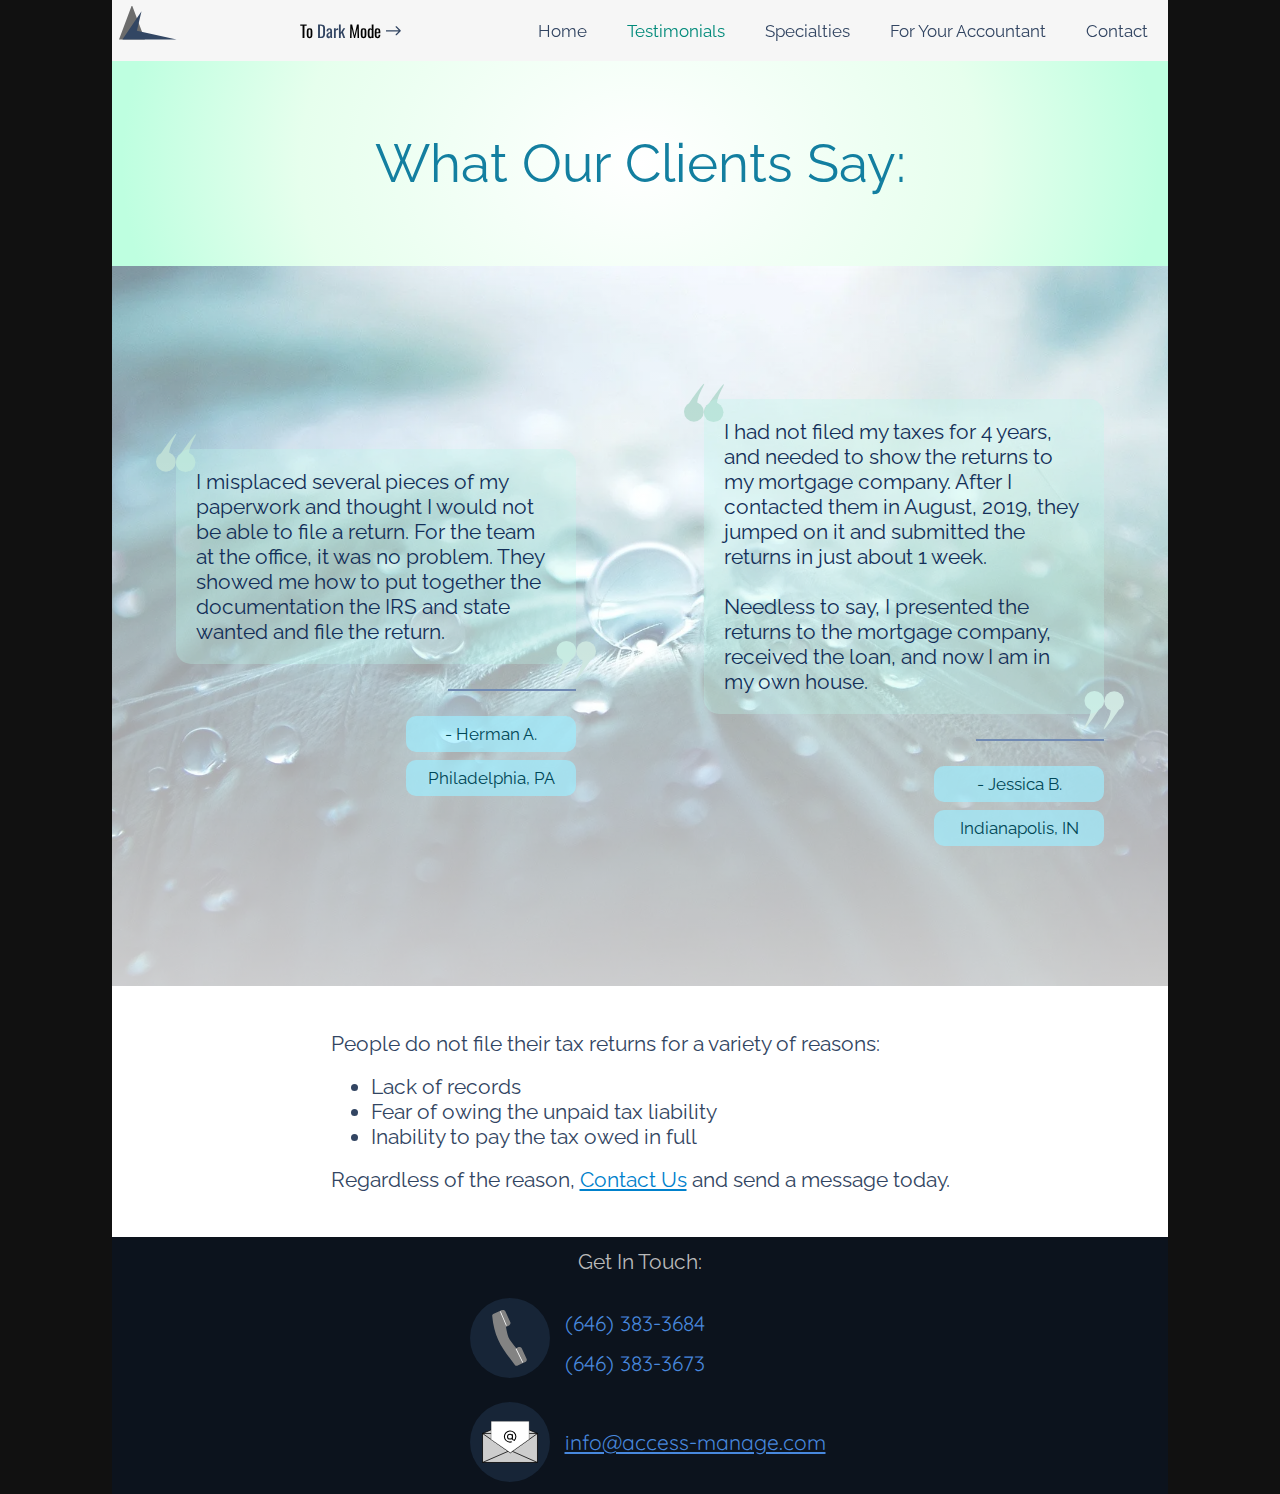
<file: testimonials.html>
<!DOCTYPE html>
<html lang="en-us">
<head>
    <title>Access Management, LLC - Client Testimonials</title>
    <meta charset="UTF-8">
    <meta name="viewport" content="width=device-width, initial-scale=1.0">
    <meta name="description" content="Access Management LLC - examples of successful client operations in taxes, accounting, and business consulting" /> <!-- WIP: UPDATE-->
    <link rel="icon" href="*icon image URL*" type="image/x-icon" />
    <link href="https://fonts.googleapis.com/css2?family=Oswald:wght@200;300;400;500;600;700&display=swap" rel="stylesheet"> 
    <link href="https://fonts.googleapis.com/css2?family=Questrial&display=swap" rel="stylesheet">
    <link href="https://fonts.googleapis.com/css2?family=Quicksand:wght@300;400;500;600;700&display=swap" rel="stylesheet"> 
    <link href="https://fonts.googleapis.com/css2?family=Raleway:wght@200;300;400;500;600;700&display=swap" rel="stylesheet"> 
    <link rel="stylesheet" href="main.css" />
</head>
<body>
    <div id="outer-holder" class="testimonials outer-holder">
        <main class="main-content-holder">
            
            <header class="site-header">

                <a href="./index.html" class="home-link">
                    <img src="./assets/sample-icon.svg" alt="" class="company-logo">
                </a>
                
                <button id="light-dark-holder" class="light-dark-holder" onclick="toggleLightDarkMode()"> 
                    <p class="mode-change-text">
                        To <span id="light-dark-text" class="light-dark-text">Light</span> Mode
                    </p>
                    <svg class="light-dark-mode-arrow" width="20" height="50" viewBox="0 0 36 24" fill="none" xmlns="http://www.w3.org/2000/svg">
                        <path d="M35.0607 13.0607C35.6464 12.4749 35.6464 11.5251 35.0607 10.9393L25.5147 1.3934C24.9289 0.807614 23.9792 0.807614 23.3934 1.3934C22.8076 1.97919 22.8076 2.92893 23.3934 3.51472L31.8787 12L23.3934 20.4853C22.8076 21.0711 22.8076 22.0208 23.3934 22.6066C23.9792 23.1924 24.9289 23.1924 25.5147 22.6066L35.0607 13.0607ZM-1.31134e-07 13.5L34 13.5L34 10.5L1.31134e-07 10.5L-1.31134e-07 13.5Z" fill="#FFECC8"/>
                    </svg>
                </button>

                <button id="mobile-hamburger-button" class="mobile-hamburger-button" onclick="toggleMenuVisible()">
                    <img src="./assets/hamburger-svg.svg" alt="" class="hamburger-svg">
                </button>

                <nav id="menu-holder" class="menu-holder">
                    <ul class="menu-list">
                        <li class="menu-item">
                            <a href="./index.html" class="menu-link">Home</a>
                        </li>
                        <li class="menu-item">
                            <a href="./testimonials.html" class="testimonial-link menu-link">Testimonials</a>
                        </li>
                        <li class="menu-item">
                            <a href="./specialties.html" class="menu-link">Specialties</a>
                        </li>
                        <li class="menu-item">
                            <a href="./for-accountant.html" class="menu-link">For Your Accountant</a>
                        </li>
                        <li class="menu-item">
                            <a href="./contact.html" class="menu-link">Contact</a>
                        </li>
                    </ul>
                </nav>
            </header>

            <section class="testimonials-content">
                <h1 class="testimonials-title">What Our Clients Say:</h1>
                <div class="outer-quotes-holder">
                    <div class="testimonials-splash-img-holder">
                        <!-- ./assets/pexels-pixabay-268819.jpg -->
                        <img src="" alt="" id="testimonials-splash-img" class="testimonials-splash-img">
                    </div>
                    <div class="quotations-holder">
                        <blockquote class="customer-quote">
                            <div class="quote-text-holder">
                                <p class="quote-text">I misplaced several pieces of my paperwork and thought I would not be able to file a return. For the team at the office, it was no problem. They showed me how to put together the documentation the IRS and state wanted and file the return.</p>
                                <div class="open-quote-icon-holder">
                                    <svg width="57" height="53" viewBox="0 0 57 53" fill="none" xmlns="http://www.w3.org/2000/svg">
                                        <circle cx="12.5" cy="39.5" r="12.5" />
                                        <circle cx="37.5" cy="40.0371" r="12.5" />
                                        <path d="M25.5022 4.11C24.1075 2.49415 1.81757 34.9299 3.65835 33.5909L21.0189 38.9387C8.8602 29.0142 26.897 5.72586 25.5022 4.11Z" />
                                        <path d="M50.5022 4.64711C49.1075 3.03126 26.8176 35.467 28.6583 34.128L46.0189 39.4758C33.8602 29.5513 51.897 6.26297 50.5022 4.64711Z" />
                                        </svg>
                                </div>
                                <div class="close-quote-icon-holder">
                                    <svg width="57" height="53" viewBox="0 0 57 53" fill="none" xmlns="http://www.w3.org/2000/svg">
                                        <circle cx="12.5" cy="39.5" r="12.5" />
                                        <circle cx="37.5" cy="40.0371" r="12.5" />
                                        <path d="M25.5022 4.11C24.1075 2.49415 1.81757 34.9299 3.65835 33.5909L21.0189 38.9387C8.8602 29.0142 26.897 5.72586 25.5022 4.11Z" />
                                        <path d="M50.5022 4.64711C49.1075 3.03126 26.8176 35.467 28.6583 34.128L46.0189 39.4758C33.8602 29.5513 51.897 6.26297 50.5022 4.64711Z" />
                                        </svg>
                                </div>
                            </div>
                            <div class="quote-divider"></div>
                            <cite class="quote-cite">
                                <p class="cited-name">- Herman A.</p>
                                <p class="cited-location">Philadelphia, PA</p>
                            </cite>
                        </blockquote>
                        <div class="mobile-quote-divider"></div>
                        <blockquote class="customer-quote">
                            <div class="quote-text-holder">
                                <p class="quote-text">I had not filed my taxes for 4 years, and needed to show the returns to my mortgage company. After I contacted them in August, 2019, they jumped on it and submitted the returns in just about 1 week.
                                    <br>
                                    <br>
                                    Needless to say, I presented the returns to the mortgage company, received the loan, and now I am in my own house.</p>
                                <div class="open-quote-icon-holder">
                                    <svg width="57" height="53" viewBox="0 0 57 53" fill="none" xmlns="http://www.w3.org/2000/svg">
                                        <circle cx="12.5" cy="39.5" r="12.5" />
                                        <circle cx="37.5" cy="40.0371" r="12.5" />
                                        <path d="M25.5022 4.11C24.1075 2.49415 1.81757 34.9299 3.65835 33.5909L21.0189 38.9387C8.8602 29.0142 26.897 5.72586 25.5022 4.11Z" />
                                        <path d="M50.5022 4.64711C49.1075 3.03126 26.8176 35.467 28.6583 34.128L46.0189 39.4758C33.8602 29.5513 51.897 6.26297 50.5022 4.64711Z" />
                                        </svg>
                                </div>
                                <div class="close-quote-icon-holder">
                                    <svg width="57" height="53" viewBox="0 0 57 53" fill="none" xmlns="http://www.w3.org/2000/svg">
                                        <circle cx="12.5" cy="39.5" r="12.5" />
                                        <circle cx="37.5" cy="40.0371" r="12.5" />
                                        <path d="M25.5022 4.11C24.1075 2.49415 1.81757 34.9299 3.65835 33.5909L21.0189 38.9387C8.8602 29.0142 26.897 5.72586 25.5022 4.11Z" />
                                        <path d="M50.5022 4.64711C49.1075 3.03126 26.8176 35.467 28.6583 34.128L46.0189 39.4758C33.8602 29.5513 51.897 6.26297 50.5022 4.64711Z" />
                                        </svg>
                                </div>
                            </div>
                            <div class="quote-divider"></div>
                            <cite class="quote-cite">
                                <p class="cited-name">- Jessica B.</p>
                                <p class="cited-location">Indianapolis, IN</p>
                            </cite>
                        </blockquote>
                    </div>
                </div>
                <div class="call-to-action-message-holder">
                    <div class="cta-wrapper">
                        <p class="testimonial-cta-first-line">
                            People do not file their tax returns for a variety of reasons:
                        </p>
                        <ul class="testimonial-cta-list">
                            <li class="testimonial-cta-list-item">Lack of records</li>
                            <li class="testimonial-cta-list-item">Fear of owing the unpaid tax liability</li>
                            <li class="testimonial-cta-list-item">Inability to pay the tax owed in full</li>
                        </ul>
                        <p class="cta-closing-line">Regardless of the reason, <a href="./contact.html">Contact Us</a> and send a message today.</p>
                    </div>
                </div>
            </section>

            <footer class="main-page-footer">
                <div class="get-in-touch-section">
                    <p class="get-in-touch-text">Get In Touch:</p>
                    <div class="contact-holder phone-contact-holder">
                        <div class="icon-image-holder phone-icon-holder">
                            <img src="./assets/icons/phone-icon.svg" alt="phone icon" class="phone-icon">
                        </div>
                        <div class="phone-contacts">
                            <p class="phone-contact-1">(646) 383-3684</p>
                            <p class="phone-contact-2">(646) 383-3673</p>
                        </div>

                    </div>
                    <div class="contact-holder email-contact-holder">
                        <div class="icon-image-holder email-icon-holder">
                            <img src="./assets/icons/email-icon.svg" alt="email icon" class="email-icon">
                        </div>
                        <p class="email-contact"><a href="mailto:info@access-manage.com">info@access-manage.com</a></p>
                    </div>
                </div>
                
            </footer>
        </main>
    </div>
    <script async src="main.js"></script>
</body>
</html>
</file>
<file: main.css>
*,
*::before,
*::after {
  margin: 0;
  box-sizing: border-box;
}

html {
    font-size: clamp(14px, calc(3vw + 1vh), 21px);
    scroll-behavior: smooth;
    /* scrollbar-color: rgba(0 0 0 / 0%); */
}
@media (prefers-reduced-motion: reduce) {
    html {
        scroll-behavior: auto;
    }
}


body {
    font-family: 'Raleway', 'Arial', sans-serif;
    background-color: #111;
    display: flex;
    justify-content: center;
}

.c-button {
    -webkit-appearance: none;
    -moz-appearance: none;
    appearance: none;
    border: 0;
    border-radius: 0;
    background: rgba(255 255 255 / 0);
}
button, a {
    font-family: inherit;
}

.outer-holder {
    /* overflow: hidden; */
    max-width: 1800px;
}

.outer-holder.light {
    --mainBGColor: #fff;
    --headerBGColor: hsla(0 0% 95% / 72%);
    --headerBGVariableOpacity: hsla(0 0% 97% / 95%);
    --mobileOverlayShade: hsla(0 0% 100% / 90%);
    --headlineColor: #000;
    --blurbTextColor: hsla(0 0% 38% / 100%);
    --secondaryColor: hsla(216 33% 29% / 100%);
    --accentColorLight: hsla(39 100% 89% / 100%);
    --accentColorTinted: hsla(40 100% 77% / 100%);
    --footerBGColor: hsla(0 0% 10% / 100%);
    --footerTextColor: hsla(0 0% 69% / 100%);
    --accentButtonColor: hsla(216 33% 29% / 100%);
    --secondaryContrastColor: hsla(216 33% 29% / 100%);
    --secondaryContrastVariableOpacity: 216 33% 29% /;
    --serviceDescriptionTextColor: hsla(0 0% 30% / 100%);
    --buttonAccentColor: hsla(0 0% 0% / 100%);
    --buttonArrowAccent: hsla(39 100% 89% / 100%);
    --imageOverlayShade: hsla(0 0% 100% / 85%);
    --serviceItemOverlayShade: hsla(0 0% 100% / 85%);
    --serviceItemShadow: #474747;
    
    --testimonial-link-color: hsla(173 100% 27% / 100%);
    --testimonial-img-overlay: linear-gradient(180deg, rgba(255, 255, 255, .4) 3.16%, rgba(255, 255, 255, .8) 100%);
    --testimonial-page-title-gradient: radial-gradient(50% 196.96% at 50% 50%, #FFFFFF 0%, #E6FFED 64.48%, #BEFFE0 98.17%);;
    --testimonial-title-color: hsla(194 79% 35% / 100%);
    --testimonial-quote-background: hsla(166 85% 86% / 30%);
    --testimonial-quote-text-color: hsla(216 64% 21% / 100%);
    --testimonial-quote-icon-color: hsla(165 33% 62% / 100%);
    --testimonial-source-text-color: hsla(191 100% 17% / 100%);
    --testimonial-quote-divider-color: hsla(217 31% 57% / 100%);
    --testimonial-source-bg-color: hsla(191 100% 81% / 68%);
    --testimonial-contact-blurb-color: hsla(216 33% 29% / 100%);
    --testimonial-contact-link-color: hsla(202 100% 40% / 100%);  
    
    --contact-page-title-color: hsla(0 0% 0% / 41%);
    --low-contrast-divider-color: hsla(0 0% 92% / 100%);
    --contact-form-label-color: #ADADAD;
    --contact-floating-label-text-color: hsla(216 78% 44% / 100%);
    --contact-input-bg-color: #fff;
    --contact-floating-label-bg-color: #fff;
    --contact-input-shadow: 26px 20px 16px -6px rgba(0 0 0 / 30%);
    --contact-input-text-color: #000;
    --contact-input-border: 2px solid hsla(0 0% 82% /100%);
    --contact-desktop-title-color: #3F3F3F;
    --contact-info-color: #707070;
    --contact-info-contrast: #141414;

    --mang-assistance-splash-overlay:   hsla(0 0% 0% / 10%);
    --mang-assistance-item-color:  #E7E7E7;
    --bookkeeper-blurb-color: #696969;
    --bookkeeper-features-title-color: #003B95;
    --features-item-text-color: #292929;
    --support-contact-form-background: linear-gradient(193.13deg, #F1F9FE 2.05%, #EDFEFD 95.8%);

    --purchase-sales-splash-overlay-shade: hsla(0 0% 100% / 60%);
    --purchase-sales-splash-text-color: #313131;

    --hrHeroBgColor: #F1F1FC;
    --HRHeroImgWallColor: #F8F8FF;
    --HRHeroImgFloorColor: #F5F5FC;
    --hr-page-bg-shade: #fff; 
    --hr-page-radial-hero-bg: radial-gradient(50.17% 91.44% at 12.58% 27.75%, rgba(196, 196, 196, 0) 4.69%, rgba(255, 255, 255, 0) 37.5%, #FFFFFF 100%);
    --hr-needs-btn-shadow: 3px 5px 11px rgba(0, 0, 0, 0.25);
    --hr-needs-btn-bg: linear-gradient(98.25deg, #F1FAFF 2.55%, #C9EBFF 100%);
    --hr-needs-btn-bg-inactive: linear-gradient(261.83deg, #FFFFFF 0.7%, #F2F2F2 98.25%);
    --hr-needs-btn-shadow-inactive: 2px 3px 6px rgba(0, 0, 0, 0.05);
    --hr-needs-btn-inactive-text: hsla(0 0% 96% / 100%);

    --bg-gradient-start: hsla(0 0% 100% / 90%);
    --bg-gradient-end: hsla(0 0% 100% / 0%);
    --biz-fin__funds-border-highlight: #008282;
    --biz-fin__funds-gradient-start: hsla(230 99% 96% / 100%);
    --biz-fin__funds-gradient-end: hsla(198 96% 90% / 100%);
}
.outer-holder.dark {
    --mainBGColor: hsla(0 0% 9% / 100%);
    --headerBGColor: hsla(0 0% 5% / 69%);
    --headerBGVariableOpacity: hsla(0 0% 5% / 90%);
    --mobileOverlayShade: hsla(0 0% 9% / 90%);
    --headlineColor: #fff;
    --blurbTextColor: hsla(0 0% 68% / 100%);
    --secondaryColor: hsla(216 33% 29% / 100%);
    --accentColorLight: hsla(39 100% 89% / 100%);
    --accentColorTinted: hsla(40 100% 77% / 100%);
    --footerBGColor: hsla(0 0% 23% / 100%);
    --footerTextColor: hsla(0 0% 59% / 100%);
    --accentButtonColor: hsla(40 100% 80% / 100%);
    --secondaryContrastColor: hsla(39 100% 89% / 100%);
    --serviceDescriptionTextColor: hsla(0 0% 82% / 100%);
    --buttonAccentColor: hsla(39 100% 80% / 100%);
    --buttonArrowAccent: hsla(0 0% 9% / 100%);
    --imageOverlayShade: hsla(0 0% 10% / 90%);
    --serviceItemOverlayShade: hsla(0 0% 0% / 86%);
    --serviceItemShadow: #000;

    --testimonial-link-color: hsla(166 100% 79% / 100%);
    --testimonial-img-overlay: rgba(0, 6, 10, 0.6);
    --testimonial-page-title-gradient: radial-gradient(51.27% 113.72% at 50% 50%, #0C1214 0%, #0D2228 100%);
    --testimonial-title-color: hsla(22 23% 64% / 100%);
    --testimonial-quote-background: hsla(0 0% 0% / 20%);
    --testimonial-quote-text-color: hsla(22 21% 52% / 100%);
    --testimonial-quote-icon-color: hsla(32 55% 68% / 100%);
    --testimonial-quote-divider-color: hsla(21 23% 64% / 100%);
    --testimonial-source-text-color: hsla(29 96% 66% / 100%);
    --testimonial-source-bg-color: hsla(202 100% 13% / 74%);
    --testimonial-contact-blurb-color: hsla(166 50% 48% / 100%);
    --testimonial-contact-link-color: hsla(202 100% 40% / 100%);

    --contact-page-title-color: hsla(0 0% 100% / 56%);
    --low-contrast-divider-color: hsla(0 0% 20% / 100%);
    --contact-form-label-color: #ADADAD;
    --contact-floating-label-text-color: hsla(216 78% 44% / 100%);
    --contact-input-bg-color: #171717;
    --contact-floating-label-bg-color: #171717;
    --contact-input-shadow: 13px 12px 8px -5px rgba(0 0 0 / 100%); 
    --contact-input-text-color: #D9D9D9;
    --contact-input-border: 2px solid hsla(0 0% 16% /100%);
    --contact-desktop-title-color: #F0F0F0;
    --contact-info-color: #ADADAD;
    --contact-info-contrast: #D9D9D9;

    --mang-assistance-splash-overlay:   hsla(0 0% 0% / 60%);
    --mang-assistance-item-color:  #ADADAD;
    --bookkeeper-blurb-color: #696969;
    --bookkeeper-features-title-color: #B5FFD2;
    --features-item-text-color: #CFCFCF;
    --support-contact-form-background: linear-gradient(166.84deg, #0D1319 1.81%, #0B0C0D 97.84%);

    --purchase-sales-splash-overlay-shade: hsla(0 0% 0% / 53%);
    --purchase-sales-splash-text-color: #f2f2f2;

    --hrHeroBgColor: #171717;
    --HRHeroImgWallColor: #1A1A1A;
    --HRHeroImgFloorColor: #141414;
    --hr-page-bg-shade: #171717;
    --hr-page-bg-shade: hsla(0 0% 0% / 0%);
    --hr-page-radial-hero-bg: radial-gradient(50.17% 91.44% at 12.58% 27.75%, rgba(196, 196, 196, 0) 4.69%, rgba(17, 17, 17, 0) 37.5%, #171717 100%);
    --hr-needs-btn-shadow: 5px 8px 7px rgba(0, 0, 0, 0.6);
    --hr-needs-btn-bg: linear-gradient(98.08deg, #1F1F1F 2.55%, #0B1E1D 97.17%);
    --hr-needs-btn-bg-inactive: linear-gradient(261.56deg, #0D0D0D 0.04%, #171717 100.02%);
    --hr-needs-btn-shadow-inactive: 3px 5px 6px rgba(0, 0, 0, 0.2);
    --hr-needs-btn-inactive-text: hsla(0 0% 9% / 100%);


    --bg-gradient-start: hsla(0 0% 9% / 90%);
    --bg-gradient-end: hsla(0 0% 9% / 0%);
    /* --biz-fin__funds-border-highlight: #045162; */
    --biz-fin__funds-border-highlight: #045A8B;
    --biz-fin__funds-gradient-end: hsla(0 0% 7% / 100%);
    --biz-fin__funds-gradient-start: hsla(0 0% 11% / 100%);
}


/* ---------------
    Section Name
---------------- */

.main-content-holder {
    position: relative;
    display: flex;
    flex-direction: column;
    align-items: center;
    background-color: var(--mainBGColor);
    /* background-image: url('./assets/icons/background-svg.svg'); */
    color: var(--headlineColor);
    z-index: 0;
}

/* .notes-toggle-button {
    position: absolute;
    height: 6vw;
    width: 10vw;
    right: 10px;
    top: 50px;
    z-index: 2;
}

.notes-to-client {
    position: absolute;
    right: 10px;
} */

.site-header {
    position: sticky;
    display: flex;
    justify-content: space-around;
    height: 61px;
    align-items: center;
    width: 100%;
    top: 0;
    background-color: var(--headerBGColor);
    z-index: 3;
}

.company-logo {
    padding: 5px;
}

.light-dark-holder {
    /* position: absolute; */
    /* top: 11px;
    left: 50%;
    transform: translateX(-50%);
    transform: translateY(-50%); */
    display: flex;
    align-items: center;
    justify-content: center;
    padding: 0;
    border: none;
    background-color: hsla(0 0% 0% / 0%);
    cursor: pointer;
    font-family: 'Oswald', sans-serif;
}

.mode-change-text {
    font-size: .8rem;
    color: var(--headlineColor)
}
.light-dark-text {
    color: var(--accentButtonColor)
}
.light-dark-mode-arrow {
    height: 100%;
    padding-left: 5px;
}
.light-dark-mode-arrow path {
    fill: var(--secondaryContrastColor);
}

.mobile-hamburger-button {
    height: clamp(35px, 8vw, 50px);
    width: clamp(35px, 8vw, 50px);
    border: none;
    margin-right: 2%;
    padding: 0;
    overflow: hidden;
}
.hamburger-svg {
    height: 100%;
    width: 100%;
    object-fit: fill;
    object-position: center center;
}
.menu-holder {
    display: none;
}
.menu-holder.visible {
    display: block;
    position: absolute;
    top: 61px;
    right: 0;
}
.menu-list {
    position: absolute;
    display: flex;
    right: 0;
    flex-direction: column;
    background-color: var(--headerBGVariableOpacity);
    width: max-content;
    padding: 0 20px;
    font-size: 2em;
    min-height: 45vh;
    justify-content: space-around;
}
.menu-item {
    list-style: none;
    padding: 0;
    text-align: right;
}

.menu-item:hover a {
    text-decoration: underline;
}
.menu-item a {
    text-decoration: none;
    font-size: .8em;
    color: var(--secondaryContrastColor);
    font-weight: 400;
}


.splash-page-overlay {
    position: relative;
    display: flex;
    flex-direction: column;
    align-items: center;
    width: 100%;
    /* height: 100vh; */
    background-color: var(--mobileOverlayShade);
}
.splash-content-holder {
    display: flex;
    flex-direction: column;
    align-items: center;
    font-weight: 400;
}
.splash-content-holder p  {
    line-height: 1.4em;;
}
.main-image-holder {
    height: 100%;
    width: 100%;
    z-index: -1;
    object-fit: none;
    position: absolute;
}
.hero-mobile-img {
    height: 100%;
    width: 100%;
    object-fit: cover;
}

.firm-title {
    padding: 2%;
    font-family: 'Cinzel', serif;
    font-weight: 400;
    text-align: center;
    font-size: 2.7em;
    letter-spacing: -2px;
}

.firm-subtitle {
    font-size: .7em;
}

.accent-divider {
    height: 1px;
    width: 40%;
    margin: 5vh 0;
    background-color: var(--accentColorTinted);
}
.company-advertisement-blurb {
    font-size: 1em;
    color: var(--headlineColor);
    padding: 1ch 10%;
    font-weight: 400;
}
.learn-more-button {
    display: none;
}

.service-holder-bg {
    display: none;
}
.service-item {
    display: flex;
    flex-direction: column;
    align-items: center;
    justify-content: center;
    margin: 0 7px;   
    margin-bottom: 50px;
    position: relative;
    border-radius: 8px;
    overflow: hidden;
    box-shadow: 5px 3px 10px -2px #0A0A0A;
    flex-basis: 37vw;
    height: 120px;
}
.warning-notice {
    border: 2px dotted #f00000;
}

.service-item::after {
    content: "";
    position: absolute;
    height: 2px;
    width: 40vw;
    bottom: -25px;
    right: 50%;
    transform: translateX(50%);
    background-color: #cdcdcd;
}
.service-item:last-child::after {
    display: none;
}
.service-item a {
    text-decoration: none;
    color: var(--secondaryContrastColor);
}
.service-item h3 a:after {
    content: "";
    position: absolute;
    top: 0;
    left: 0;
    width: 100%;
    height: 100%;
}

.service-section-title {
    margin: 4% 0;
    font-weight: 300;
}
.service-header {
    color: var(--secondaryContrastColor);
    font-weight: 400;
}
.service-description {
    color: var(--serviceDescriptionTextColor);
    font-size: .9em;
    padding: 2% 2% 2% 4%;
    margin-right: 10%;
}
.proceed-img-holder {
    position: absolute;
    top: 0;
    right: 0;
    bottom: 0;
    width: 40px;
    display: flex;
    align-items: center;
    justify-content: center;
    /*top-right, bottom-right rounded borders */
    background: linear-gradient(90deg, hsla(0 0% 100% / 0%), hsla(0 0% 22% / 50%));
    border-radius: 0 8px 8px 0;
}
.proceed-img-holder img {
    height: 42px;
    width: 31px;
    object-fit: contain;
}
.consultation-offer-holder {
    position: relative;
    min-height: 60vw; 
    width: 100%;
    display: flex;
    justify-content: center;
}
.consultation-splash-img {
    width: 95vw;
    height: 95vw;
    object-fit: cover;
}
.home-blurb-link {
    position: absolute;
    text-align: center;
    top: 15%;
    left: 10%;
    background: linear-gradient(90deg, hsla(0 0% 9% / 89%), hsla(0 0% 9% / 63%));
    width: clamp(200px, 80%, 400px);
    text-decoration: none;
}
.free-consult-blurb {
    color: hsla(187 100% 40% / 100%);
}
.free-consult-blurb span {
    color: var(--accentColorTinted);
    text-transform: uppercase;
    text-decoration: underline;
}

/* ---------------
    Footer
---------------- */

.main-page-footer {
    font-family: 'Raleway', 'Arial', sans-serif;
    background-color: hsla(216 42% 8% / 100%);
    width: 100%;
    color: #fff;
    font-size: .6em;
    display: flex;
    flex-direction: column;
    font-size: 1em;
    color: #B9B9B9;
}

.get-in-touch-section {
    display: flex;
    flex-direction: column;
    text-align: center;
}
.get-in-touch-section > * {
    margin: 12px 0;
}
.icon-image-holder {
    border-radius: 50%;
    width: 80px;
    height: 80px;
    background-color: #172537;
    display: flex;
    justify-content: center;
    align-items: center;
    margin: 0 15px;
}
.icon-image-holder img {
    height: 70%;
    width: 70%;
    object-fit: contain;
    object-position: center center;
}
.contact-holder {
    /* font-family: 'Raleway', sans-serif; */
    font-family: 'Quicksand', sans-serif;
    display: flex;
    align-items: center;
}
.contact-holder p, .contact-holder a, .contact-holder a:visited {
    color: #4888DD;
}
.phone-contacts {
    height: 70%;
    display: flex;
    flex-direction: column;  
    justify-content: space-between;
}
.phone-contacts p + p {
    margin-top: 10%;
}
.disclaimer-section {
    font-size: 14px;
    margin: 20px;
    max-width: 700px;
}
.disclaimer-section h4 {
    text-transform: uppercase;
}
.disclaimer-section p {
    margin-top: 10px;
}


/* ---------------------------------------------------------------------------------------------------------
                                For Accountant Page
----------------------------------------------------------------------------------------------------------- */
.for-accountant-hero-section-holder {
    position: relative;
    background-color: var(--serviceItemOverlayShade);
    display: flex;
    flex-direction: column;
    justify-content: center;
    align-items: center;
    height: 100vh;
    width: 100%;
    margin: 0;
    padding: 0;
    overflow: hidden;
}

.for-accountant-title {
    font-weight: 300;
    text-align: center;
}
.for-accountant-sub-header-lighter {
    font-size: 1em;
    font-weight: 300;
    margin-top: 5vh;
    color: var(--serviceDescriptionTextColor);
}
.for-accountant-hero-img {
    position: absolute;
    height: 100%;
    width: 100%;
    padding: 0;
    margin: 0;
    object-fit: cover;
    z-index: -1;
}
.document-details-holder {
    display: flex;
    justify-content: center;
    flex-wrap: wrap;
    gap: 4vw;
    margin-top: 12vh;
    text-align: center;
    padding: 2vw;
}
.records-blurb {
    max-width: 100%;
    color: var(--serviceDescriptionTextColor);
}
.detail-item {
    display: flex;
    flex-direction: column;
    align-items: center;
    flex-basis: 80vw;
    flex-grow: 1;
    margin-top: 6vh;
    position: relative;
}
.detail-item::after {
    content: "";
    position: absolute;
    height: 2px;
    width: 40vw;
    bottom: -25px;
    right: 50%;
    transform: translateX(50%);
    background-color: var(--secondaryContrastColor);
}
.detail-item ul {
    margin: 2% 0;
}
.detail-item:last-child::after {
    display: none;
}
.item-icon {
    height: 110px;
}
.detail-item-name {
    color: var(--secondaryContrastColor);
    margin: 4% 0;
    font-weight: 400;
}
.detail-item-description {
    color: var(--serviceDescriptionTextColor);
    font-weight: 300;
}
.detail-item-description + .detail-item-description {
    margin-top: 1ch;
}
.detail-item-description.for-accountant__service-notice {
    font-size: .9em;
    font-weight: 500;
    margin-top: 1ch;
}
.for-accountand__cta-link {
    color: var(--testimonial-contact-link-color);
}
.detail-itemization {
    align-self: start;
    text-align: left;
    font-size: .8em;
    font-weight: 300;
}

/* ---------------------------------------------------------------------------------------------------------
                                
----------------------------------------------------------------------------------------------------------- */




/* ---------------------------------------------------------------------------------------------------------
                                Specialities Page
----------------------------------------------------------------------------------------------------------- */
.services-offered {
    position: relative;
    background-color: var(--serviceItemOverlayShade);
    width: clamp(320px, 98vw, 1800px);
    min-height: 100vh;
    padding: 0;
    padding-bottom: 4%;
}

.services-hero-holder {
    position: absolute;
    z-index: -1;
    height: 100%;
}
.services-hero-image {
    height: 100%;
    width: 100%;
    object-fit: cover;
}
.services-list {
    color: var(--serviceDescriptionTextColor);
    padding: 0 5%;
}

.services-list-title {
    color: var(--serviceDescriptionTextColor);
    font-size: 1.8em;
    font-weight: 300;
    margin: 10vh 2vw;
    text-align: center;
}

.services-item {
    margin: 3% 0 0 5%;
    font-weight: 400;
}

/* ---------------------------------------------------------------------------------------------------------
                                
----------------------------------------------------------------------------------------------------------- */



/* ---------------------------------------------------------------------------------------------------------
                                Testimonials Page
----------------------------------------------------------------------------------------------------------- */

/* Non-variable font for testimonials page             */
.testimonials-content {
    font-family: 'Raleway', sans-serif;
}
.outer-holder.testimonials .testimonial-link {
    color: var(--testimonial-link-color);
}

.testimonials-title {
    width: 100%;
    text-align: center;
    font-size: 2.5em;
    font-weight: 400;
    /* font-weight: lighter; */
    padding: 8vh 0;
    background: var(--testimonial-page-title-gradient);
    color: var(--testimonial-title-color);

}
.outer-quotes-holder {
    position: relative;
    background: var(--testimonial-img-overlay);
    min-height: 80vh;
    display: flex;
    flex-direction: column;
    justify-content: center;
}
.testimonials-splash-img-holder {
    position: absolute;
    top: 0;
    right: 0;
    height: 100%;
    width: 100%;
    z-index: -1;
}
.testimonials-splash-img {
    width: 100%;
    height: 100%;   
    object-fit: cover;
}
.mobile-quote-divider {
    width: 100%;
    margin: 50px 0;
}
.quotations-holder {
    display: flex;
    flex-wrap: wrap;
    justify-content: space-around;
    align-items: center;
    margin: 5vh 0;
}
.customer-quote {
    flex-basis: clamp(300px, 33vw, 400px);
    margin: 0 5vw;
    font-weight: 400;
    display: flex;
    flex-direction: column;
    align-items: flex-end;
}
.quote-text-holder {
    position: relative;
}
.quote-text {
    position: relative;
    background: var(--testimonial-quote-background);
    padding: 20px;
    border-radius: 15px;
    color: var(--testimonial-quote-text-color);
}
.open-quote-icon-holder {
    position: absolute;
    height: 45px;
    width: 45px;
    top: -20px;
    left: -20px;
    z-index: -1;
}
.close-quote-icon-holder {
    position: absolute;
    height: 45px;
    width: 45px;
    bottom: -20px;
    right: -20px;
    z-index: -1;
    transform: rotate(180deg);
}
.open-quote-icon-holder svg, .close-quote-icon-holder svg{
    height: 100%;
    width: 100%;
    fill: var(--testimonial-quote-icon-color);
}

.quote-divider {
    width: clamp(100px, 10vw, 200px);
    height: 2px;
    background-color: var(--testimonial-quote-divider-color);
    margin: 25px 0;
}
.quote-cite p {
    width: 17ch;
    text-align: center;
    font-style: normal;
    font-size: .8em;
    padding: 8px 0;
    color: var(--testimonial-source-text-color);
    background-color: var(--testimonial-source-bg-color);
    margin-bottom: 8px;
    border-radius: 10px;
}

.call-to-action-message-holder {
    display: flex;
    justify-content: center;
    margin: 5vh 5vw;
    color: var(--testimonial-contact-blurb-color)
}
.call-to-action-message-holder div ul {
    margin: 2vh 0;
}
.cta-closing-line a {
    color: var(--testimonial-contact-link-color);
}

/* ---------------------------------------------------------------------------------------------------------
                                
----------------------------------------------------------------------------------------------------------- */



/* ---------------------------------------------------------------------------------------------------------
                                Contact Page
----------------------------------------------------------------------------------------------------------- */



.contact-page-base {
    overflow: hidden;
    position: relative;
    display: flex;
    flex-direction: column;
    align-items: center;
    width: 100%;
}
.contact-page-title {
    position: absolute;
    text-transform: uppercase;
    text-align: center;
    width: 100%;
    font-size: 4.3em;
    color: var(--contact-page-title-color);
    top: 50vh;
    transform: translateY(-50%);
    font-weight: 300;
}
.contact-splash-image-holder {
    min-height: 100vh;
    width: 100%;
    display: flex;
    justify-content: center;
}
.contact-splash-image {
    min-height: 100vh;
    width: 140%;
    object-fit: cover;
}
.contact-page-content-holder {
    font-family: "Quicksand", sans-serif;
    margin: 5%;
    display: flex;
    flex-direction: column;
    align-items: center;
    font-weight: 300;
}
.contact-us-blurb {

}
.phone-cta {
    margin: 3% 0;
}
.email-cta a {
    color: var(--testimonial-contact-link-color);
}
.contact-us-blurb span {
    text-transform: uppercase;
    color: hsla(197 100% 50% / 100%);
}

.or-divider-cta {
    text-align: center;
}
.contact-form-message-divider {
    width: 50vw;
    height: 2px;
    background-color: var(--low-contrast-divider-color);
    margin: 25px 0;
}
.send-message-cta {
    text-align: center;
}
.contact-us-form {
    margin-bottom: 5vh;
    display: flex;
    flex-direction: column;
    align-items: center;
}
.contact-us-form label {
    font-size: .7em;
}

.input-holder {
    position: relative;
    margin-bottom: 20px;
}
.input-holder > label {
    position: absolute;
    font-weight: 400;
    top: 50%;
    left: clamp(10px, 2%, 15px);
    transform: translateY(-50%);
    transition: transform .1s ease-in-out;
    color: var(--contact-form-label-color);
}

.contact-name-holder {
    display: flex;
    flex-direction: column;
}


.contact-text-holder > label {
    top: 20px !important;
}

.contact-input:focus + label {
    transform: translateY(-160%);
    background-color: var(--contact-floating-label-bg-color);
    color: var(--contact-floating-label-text-color);
    padding: 0 3px;
}
.contact-input:valid + label {
    display: none;
}
input.contact-input:-moz-ui-invalid {
    box-shadow: none;
}
textarea.contact-input:-moz-ui-invalid {
    box-shadow: none;
}
.contact-input:invalid {
    outline: none;
    border: var(--contact-input-border);
    border-left: 2px solid hsla(0 100% 80% / 100%);
}
.contact-company-holder > input:valid + label {
    
}
.contact-company-holder > input::placeholder {
    color: var(--contact-form-label-color);
    font-weight: 400;
    font-size: .7em;
}




.contact-input {
    border-radius: 4px;
    font-weight: 500;
    border: var(--contact-input-border);
    background-color: var(--contact-input-bg-color);
    color: var(--contact-input-text-color);
    padding-left: 5px;
}

.contact-input:focus {
    border: var(--contact-input-border);
    outline: hsla(216 48% 57% / 100%);
}

.contact-input:not(textarea) {
    font-size: 1em;
    height: 3.5ch;
    line-height: 1;
}
textarea.contact-input {
    height: 30vh;
    width: 70vw;
    resize: vertical;
    /* font-family: inherit; */
    font-size: .9em;
    font-weight: 500;
    font-family: 'Quicksand', sans-serif;
    /* color: var(--contact-input-text-color); */
}
.contact-submit-button {
    border: none;
    font-family: inherit;
    font-size: .8em;
    height: 55px;
    width: 150px;
    color: #fff;
    /* background-color: hsla(216 75% 36% / 100%); */
    background: linear-gradient(95.17deg, #186590 4.8%, #15386D 98.19%);
    border-radius: 20px;
}

.appointment-info {
    font-family: 'Raleway', sans-serif;
    margin: 0 2%;
    width: clamp(300px, 30vw, 480px);
    font-size: .8em;
    color: var(--contact-info-color);
}
.appointment-info p {
    margin: 4% 0;
}
.meetings-title {
    font-size: 1.2em;
    color: var(--contact-info-contrast)
}
.company-location {

}
.company-phone-and-fax {

}
.contact-services-checkbox-container {
    color: var(--contact-info-color);
}
.contact-services-selection-title {
    color: var(--contact-desktop-title-color);
    font-weight: 500;
    font-size: 1.2em;
    margin-bottom: 1em;
}
.contact-services-checkbox-holder input {
    position: absolute;
    opacity: 0;
    height: 0;
    width: 0;
}
.contact-services-checkbox-holder > div {
    position: relative;
    padding: 5px 0px 5px 35px;
}
.contact-services-checkbox-holder label {
    font-size: 1em;
}
.contact-services-checkbox-holder label:hover, .contact-services-checkbox-holder input:checked ~ label {
    color: #fff;
}
.contact-services-checkbox-holder label:hover ~ .contact-page__checkbox-color-div, .contact-services-checkbox-holder input:checked ~ .contact-page__checkbox-color-div {
    background-color: #35469D;
}

.contact-services-checkbox-holder input:focus ~ .contact-page__checkbox-color-div {
    outline: 3px dotted #35469D;
}
.contact-services-checkbox-holder label:hover .contact-page__custom-checkbox, .contact-services-checkbox-holder input:checked ~ label .contact-page__custom-checkbox {
    background-color: #0D3571;
}
.contact-page__custom-checkbox img {
    display: none;
}
.contact-services-checkbox-holder input:checked ~ label .contact-page__custom-checkbox img {
    display: block;
    object-fit: cover;
    height: 19px;
    width: 19px;
}


.contact-page__checkbox-color-div {
    position: absolute;
    top: 0;
    bottom: 0;
    left: 0;
    right: 0;
    z-index: -1;
    border-radius: 5px; 
}
.contact-page__custom-checkbox {
    position: absolute;
    height: 22px;
    width: 22px;
    top: 50%;
    left: 5px;
    transform: translateY(-50%);
    background-color: rgba(0, 0, 0, 0);
    border: solid 1px #86A8FF;
    transition: .4s background-color;
    display: flex;
    justify-content: center;
    align-items: center;
} 
.medium-vert-spacer {
    width: 100%;
    height: 10vh;
}

/* ---------------------------------------------------------------------------------------------------------
                                
----------------------------------------------------------------------------------------------------------- */



/* ---------------------------------------------------------------------------------------------------------
                                Management Assistance Page
----------------------------------------------------------------------------------------------------------- */


.management-page-base {
    position: relative;
    padding-bottom: 8%;
    /* padding: 8% 0; */
    background-color:  var(--mang-assistance-splash-overlay);
    width: clamp(300px, 100%, 1800px);
}
.mang-assistance-splash-img-holder {
    height: 100%;
    width: 100%;
    position: absolute;
    z-index: -1;
    top: 0;
    left: 0;
}
.mang-assistance-splash-img {
    width: 100%;
    height: 100%;
    object-fit: cover;
}
.management-assistance-title {
    text-align: center;
    font-weight: 400;
    font-size: 3em;
    margin: 10% 0;
    color: #fff;
}
.mang-items {
    display: flex;
    flex-direction: column;
    width: 100%;
    padding: 0 4%;
}
.mang-items-upper {
    
}
.mang-items > div {
    width: 80%;
}
.mang-items div:nth-child(1) {
    align-self: start;
}
.mang-items div:nth-child(2) {
    align-self: end;
}
.mang-items-lower {
    
}
.mang-assist-item-container {
    border-radius: 20px;
    background-color: hsla(0 0% 0% / 46%);
    padding: 5% 5% 0;
    margin: 5% 0;
    display: flex;
    flex-direction: column;
    align-items: center;
}
.mang-items h3 {
    font-size: 1.2em;
    font-weight: 300;
    text-align: center;
    color: var(--mang-assistance-item-color);
}
.checkmark-svg {
    height: 30px;
    width: 45px;
    margin: 10px 0;
}


/* ----------------------------------- */

.bookkeeper-info {
    position: relative;
    margin-top: 50px;
}

.bookkeeper-logo-holder {
    position: absolute;
    right: 0px;
    top: 0;
    width: clamp(240px, 65%, 690px);
    height: auto;
    z-index: 0;
}
.bookkeeper-logo {
    /* padding: 1%; */
    width: 100%;
    height: auto;
}
.bookkeeper-title {
    font-size: 2.2em;
    font-weight: 500;
    margin: 23% 0 0 5%;
    max-width: 78%;
}
.spacer-vertical-1 {
    /* height: clamp(36px, 20px + 32vw, 226px); */
    height: clamp(36px, calc(232*(638px - 100vw)), 20px + 32vw);  /*Magic Number for where Dedicated Bookkeeper title becomes one line*/
}
.bookkeeper-blurb-holder {
    margin-left: 5%;
    /* max-width: min(500px, max((calc(400*(620px - 100vw))), 400px)); */
    max-width: clamp(400px, calc(400*(640px - 100vw)), 500px); /*Magic Number for where Dedicated Bookkeeper title becomes one line*/
}
.bookkeeper-blurb {
    color: var(--bookkeeper-blurb-color);
}
.spacer-vertical-2 {
    /* height: 40px; */
    /* height: clamp(40px, calc(40*(100vw - 636px)), 450px) */
    height: clamp(40px, calc(40*(100vw - 633px)), 180px + 20vw);
}

.bookkeeper-features-holder {
    display: flex;
    flex-direction: column;
    margin: 0 auto 0 16%;
    max-width: min(70%, 745px);
}

.bookkeeper-features-title {
    text-align: center;
    margin: 0 0 5% 0;
    font-size: 2em;
    font-weight: 500;
    color: var(--bookkeeper-features-title-color);
}
.bookkeeper-features-items {
    display: flex;
    flex-wrap: wrap;
    justify-content: space-between;
    width: 100%;
    font-size: 1.3em;
}
.bookkeeper-feature-item {
    /* max-width: clamp(200px, 40%, 470px); */
    margin: 11% 0;
    flex-basis: 274px;
    color: var(--features-item-text-color);
}
.feature-emphasis {
    font-weight: 700;
}
.no-surprise-statement-holder {
    margin: 8%;
}
.no-surprise-statement {
    text-align: center;
    font-size: 1.6em;
    font-weight: 400;
}
@media (min-width: 720px) {
    .bookkeeper-features-title {
        text-align: left;
    }
}
.bookkeeper-feature-item:nth-child(1) span {
    color: #00FDA4;
}
.bookkeeper-feature-item:nth-child(2) span {
    color: #5ED7DF;
}
.bookkeeper-feature-item:nth-child(3) span {
    color: #48B2FF;
}
.bookkeeper-feature-item:nth-child(4) span {
    color: #6889FF;
}


.management-assistance-large-spacer {
    width: 100%;
    height: 20vh;
}

/*        ----------------------------------------------------------         */
/*  Business Support Form */

.mang-assistance__form-holder {
    padding: 0 2ch;
    width: 100%;
    background: var(--support-contact-form-background);
    color: var(--blurbTextColor);
}

.management-assistance__business-contact-form textarea, .management-assistance__business-contact-form input[type="text"], .management-assistance__business-contact-form input[type="date"], .management-assistance__business-contact-form input[type="tel"] {
    font-size: .9em;
    font-weight: 400;
    /* background-color: #242424; */
    background-color: var(--mainBGColor);
    color: var(--headlineColor);
    border: 2px solid #6f6f6f;
    border-radius: 10px;
}

.mang-assistance__business-contact-form-title {
    font-size: 2.1em;
    font-weight: 400;
    text-align: center;
    position: relative;
    margin: 2ch 0;
    color: var(--contact-desktop-title-color);
}
.mang-assistance__business-contact-form-title::after {
    position: absolute;
    content: "";
    bottom: -20px;
    height: 3px;
    width: 10ch;
    left: 50%;
    transform: translateX(-50%);
    background-color: var(--headlineColor);
}

.business-contact-vert-spacer-1 {
    width: 100%;
    height: 10vh;
}

input[type="radio"] {
    margin-left: 1ch;
}


.mang-assistance__business-identification {
    width: 100%;
    display: flex;
    flex-direction: column;
}

.mang-assistance__business-identification > label {
    margin: 1.5ch 0;
    font-weight: 600;
}

.mang-assistance__business-details > label, .mang-assistance__business-details p, .mang-assistance__business-details > div > label, .mang-assistance__support-contact_register-date {
    font-weight: 600;
}
.mang-assistance__insurance-details > label, .mang-assistance__insurance-details p, .mang-assistance__insurance-details > div > label {
    font-weight: 600;
}

.mang-assistance__support-contact_notes {
    font-weight: 600;
}



.management-assistance__business-contact-form input[type="text"], .management-assistance__business-contact-form input[type="date"], .management-assistance__business-contact-form input[type="tel"] {
    display: flex;
    flex-direction: column;
    margin-top: 1ch;
}

/* .mang-assistance__business-identification > label > input:not(business-support-form__telephone-number) {
    max-width: 30ch;
} */

.mang-assistance__support-contact_address, .mang-assistance__support-contact_notes {
    display: flex;
    flex-direction: column;
}

.mang-assistance__business-details > *{
    margin: 3ch 0;
}

/* .mang-assistance__support-contact_address, .mang-assistance__support-contact_incorporation-type-holder {
    margin-bottom: 2ch;
} */

.mang-assistance__support-contact_address-input {
    max-width: 40ch;
    height: 10ch;
    margin-top: 1ch;
}
.mang-assistance__support-contact_registered-holder {
    margin-bottom: 1ch;
}


.mang-assistance__business-details > div > div > p {
    margin-bottom: 1ch;
}
.mang-assistance__business-details > div > p {
    margin-bottom: 1ch;
}
.mang-assistance__support-contact_register-date, .mang-assistance__support-contact_registered-holder-title {
    margin: 1ch 0;
}







.mang-assistance__insurance-details > * {
    margin: 3ch 0;
}
.mang-assistance__insurance-details > div > div > p {
    margin-bottom: 1ch;
}


.management-assistance__business-contact-form input[type="text"], .management-assistance__business-contact-form input[type="tel"] {
    display: flex;
    flex-direction: column;
    margin-top: 1ch;
    height: 4ch;
}
.mang-assistance__support-contact_client-name-input, .mang-assistance__support-contact_business-name-input {
    width: 30ch;
}


.mang-assistance__support_conditional-followup-question {
    margin-left: 3ch;
    margin-top: 1ch;
    position: relative;
}
.mang-assistance__support_conditional-followup-question::before {
    position: absolute;
    content: "";
    width: 4px;
    height: 6ch;
    background-color: var(--headlineColor);
    left: -12px;
    top: 3px;
}


.mang-assistance__support-contact_business-type-input {
    width: 35ch;
}

.mang-assistance__support-contact_register-date-input::-webkit-calendar-picker-indicator {
    background-color: #c4c4c4;
}


.mang-assistance__support-contact_notes-input {
    max-width: 80ch;
    height: 30ch;
    margin: 1ch 0 2ch 0;
}

.business-support-submission-button {
    border: none;
    font-family: inherit;
    font-size: .9em;
    height: 55px;
    width: 150px;
    color: #fff;
    background: linear-gradient(95.17deg, #186590 4.8%, #15386D 98.19%);
    border-radius: 20px;
}




.business-assistance-estimated-cost {
    font-size: .8em;
    margin: 2ch 0;
    max-width: 70ch;
}
/* ---------------------------------------------------------------------------------------------------------
                                
----------------------------------------------------------------------------------------------------------- */


/* ---------------------------------------------------------------------------------------------------------
                                        Purchasing and Sales Page
----------------------------------------------------------------------------------------------------------- */
.purchase-sales-section-holder {
    min-height: 70vh;
}
.purchase-sales-title {
    text-align: center;
    font-weight: 500;
    font-size: 2.7em;
}
.purchase-sales-spacer-1 {
    width: 100%;
    height: 10vh;
}
.purchase-sales-spacer-2 {
    width: 100%;
    height: 15vh;
}
.purchase-sales-spacer-between-sections {
    width: 100%;
    height: 10vh;
}

.purchase-sales-splash-holder {
    position: relative;
    background-color: var(--purchase-sales-splash-overlay-shade);
}
.purchase-sales-splash-holder p {
    color: var(--purchase-sales-splash-text-color);
    font-weight: 500;
}

.purchase-sales-splash-img-holder {
    /* top: 0;
    right: 0;
    left: 0;
    bottom: 0; */
    height: 100%;
    width: 100%;
    position: absolute;
    z-index: -1;
    background: url(./assets/andrik-langfield-EzNY6jUn4mk-unsplash.webp);
    background-attachment: fixed;
    background-size: 100% 82%;
    background-position: 0% 0%;
}
.purchase-sales-splash-hero-img {
    height: 100%;
    width: 100%;
    object-fit: cover;
}
.purchase-sales-splash-blurb {
    max-width: max(80vw, 300px);
    padding-left: 5%;
}
section.purchase-sales-section-holder:not(.purchase-sales-splash-holder) {
    position: relative;
    /* background-color: hsla(0 0% 0% / 80%); */
    background-color: var(--serviceItemOverlayShade);
    padding: 5vh 0;
    display: flex;
    flex-direction: column;
    color: var(--serviceDescriptionTextColor);
}
section.purchase-sales-section-holder:not(.purchase-sales-splash-holder) img {
    position: absolute;
    height: 100%;
    width: 100%;
    z-index: -1;
    object-fit: cover;
    top: 0;
}
#purchase-sales-biz-sales-img {
    height: 98%;
    width: auto;
    left: 50%;
    top: 50%;
    transform: translate(-50%, -50%);
}
.purchase-sales-text-holder {
    width: 100%;
    padding: 0 3%;
}
.purchase-sales-text-holder > h2 {
    text-align: center;
    font-size: 2.4em;
    font-weight: 400;
}
/* .purchase-sales-sourcing-text-holder h2 {
    color: #814BA3;
}
.purchase-sales-biz-sales-text-holder h2 {
    color: #8D763A;
} */
.purchase-sales-text-holder h2 {
    color: #4EAED7;
}
.purchase-sales-text-holder > p, .purchase-sales-text-holder > ul {
    font-size: 1.2em;
    line-height: 1.2;
    margin-bottom: 5%;
}
.purchase-sales-text-holder li {
    margin-bottom: 5%;
}
.purchase-sales-section-title-spacer {
    width: 100%;
    height: 8vmax;
}


.purchase-sales-biz-sales-blurb span {
    font-weight: 600;
}
/* ---------------------------------------------------------------------------------------------------------
                                
----------------------------------------------------------------------------------------------------------- */


/* ---------------------------------------------------------------------------------------------------------
Human Resources Page
----------------------------------------------------------------------------------------------------------- */
.human-resources-page-content {
}

.hr-hero-section {
    width: 100%;
    position: relative;
}
.hr-hero-img-holder {
    width: 100%;
}
.hr-hero-img {
    width: 100%;
    height: 60vh;
    object-fit: cover;
}

.hr-hero-text-holder {
    position: absolute;
    right: 0;
    top: 0;
    width: 100%;
    height: 100%;
    z-index: 1;
    display: flex;
    flex-direction: column;
    justify-content: center;
    align-items: flex-end;
    background: var(--hr-page-radial-hero-bg);

}
.hr-page-title {
    font-size: 2.5em;
    font-weight: 300;
    margin-left: 40%;
    margin-bottom: 3vh;
    padding-right: 10px;
}
.hr-hero-desc {
    max-width: 50%;
    font-size: 1em;
    padding-right: 10px;
    color: var(--blurbTextColor);
}


/* ------------------------------------- */
.hr-information-content-holder {
    margin-top: 10vh;
}
.hr-needs-desc-button-holder {
    display: flex;
    flex-direction: column;
    padding: 10px;
    gap: 44px;
    min-height: 100vh;
    /* justify-content: space-between; */
}
.hr-needs-btn {
    display: flex;
    flex-direction: row;
    padding: 10px 10px;
    position: relative;
    text-align: left;
    border-radius: 9.2vw;
    height: 130px;
    font-size: 1em;
    align-items: center;
    border: none;
    background: var(--hr-needs-btn-bg);
    box-shadow: var(--hr-needs-btn-shadow);
        
}
.hr-needs-btn:nth-child(odd) {
    padding-left: 70px;
}
.hr-needs-btn:nth-child(even) {
    padding-right: 70px;
}


.hr-needs-button-img-holder {
    position: absolute;
    top: 0;
    transform: translateY(-50%);
    height: 64px;
    width: 64px;    
}
.hr-needs-btn:nth-child(odd) .hr-needs-button-img-holder {
    left: 2px;
}
.hr-needs-btn:nth-child(even) .hr-needs-button-img-holder {
    right: 2px;
}

.hr-needs-button-img {
    height: 100%;
    width: 100%;
}
.hr-needs-button-desc {
    color: var(--blurbTextColor);
}

.hr-splash-client-image-holder {
    display: none;
}




.hr-info-blurb {
    font-size: calc(5px + 3vw);
    font-weight: 500;
    padding: 2%;
    color: var(--blurbTextColor);
}



/* ---------------------------------------------------- */ 
.hr-extended-services-top-spacer {
    width: 100%;
    height: 35vh;
}
.hr-extended-services-bot-spacer {
    width: 100%;
    height: 30vh;
}
.hr-extended-services-holder {
    position: relative;
}

.hr-extended-services-title {
    text-align: center;
    font-size: 2.4em;
    font-weight: 300;
}

.hr-services-text-holder {
    padding: 3%;
    position: relative;
}
.hr-services-text-holder p {
    /* color: hsla(0 0% 39% / 100%);    */
    color: var(--blurbTextColor);  /* Varible Color   */ 
    padding: 7% 0%;
    font-weight: 500;
}

.hr-services-color-triangle {
    height: auto;
    width: 80px;
    position: absolute;
    z-index: 1;
}
.hr-services-color-triangle-1 {
    top: -142px;
    left: 13px;
    
}
.hr-services-color-triangle-2 {
    bottom: -80px;
    right: 26px;
}
.right-triangle-watermark-light {
    position: absolute;
    z-index: -1;
    height: 44vh;
    width: auto;
    fill: #F5F5F5;
}
.outer-holder.dark .right-triangle-watermark-light {
    fill: #1C1C1C;

}
.hr-text-watermark-1 {
    transform: rotate(180deg);
    left: 1.2%;
    top: -4px;
}
.hr-text-watermark-2 {
    transform: rotate(0deg);
    bottom: 0px;
    right: 14px;
}


/* ---------------------------------------------------------------------------------------------------------
                                
----------------------------------------------------------------------------------------------------------- */


/* ---------------------------------------------------------------------------------------------------------
Business Financing Page
----------------------------------------------------------------------------------------------------------- */

.business-financing-page-content {
    
}

.biz-fin-hero-section {
    display: flex;
    flex-direction: column;
    align-items: center;
}

.biz-fin-page-title {
    font-size: 4em;
    font-weight: 300;
    text-align: center;
    letter-spacing: -3px;
}
.biz-fin__hero-spacer-vertical {
    width: 100%;
    height: 100px;
}

.biz-fin-hero-blurb{
    width: min(90vw, 650px);
    color: var(--blurbTextColor);
}

/*  ---------------------Temporary Covid-19 Section--------------------- */
.full-length-horiz-rule {
    width: 100%;
    height: 5px;
    background-color:var(--low-contrast-divider-color);
}
.micro-spacer {
    width: 100%;
    height: 20px;
}
.small-spacer {
    width: 100%;
    height: 6vh;   
}
.medium-spacer {
    width: 100%;
    height: 10vh;    
}

.biz-fin__covid-section {
    display: flex;
    flex-direction: column;
    align-items: center;
}
.biz-fin__covid__headline-holder {
    display: flex;
    justify-content: center;
    align-items: center;
    height: max(.2vw, 50px);
    background-color: #9D2020;
    width: 100%;
}
.biz-fin__covid-headline {
    color: #fff;
    text-align: center;
}
.biz-fin__covid-loan-title {
    text-align: center;
    font-size: 1.3em;
    font-weight: 500;
}

.biz-fin__covid-ppp {
    text-align: center;
    position: relative;
    font-size: 1.1em;
    font-weight: 500;
}
.biz-fin__covid-ppp::after {
    content: "";
    position: absolute;
    bottom: -20px;
    left: 50%;
    transform: translateX(-50%);
    height: 5px;
    width: 80%;
    background-color: #C41D1D;
}

.biz-fin__covid-loan-info {
    font-size: 1em;
    max-width: 73ch; 
    margin: 1ch;
    line-height: 1.2;
    color: var(--blurbTextColor);
}

.biz-fin__covid-loan-features-list {
    font-size: 1em;
    padding: 0;
    margin: 6ch 0;
}
.biz-fin__covid-loan-features-list h4 {
    font-size: 1.3em;
    font-weight: 500;
}
.biz-fin__covid-loan-features-list > * {
    padding: 1ch 0;
}
.biz-fin__covid-loan-features-list > *:not(h4) {
    margin-left: 50px;
    color: var(--blurbTextColor);
}


.biz-fin__covid-loan-support-contact {
    text-align: center;
}
.biz-fin__covid-loan-support-contact a {
    color: var(--testimonial-contact-link-color);
}



.biz-fin__covid-section-small-rule-end {
    height: 10px;
    width: 115px;
    border-radius: 3px;
    background-color: #C41D1D;
}

/*------------------------------------------*/


.biz-fin-page-content-holder {
    display: flex;
    flex-direction: column;
    align-items: center;
    width: 100%;
}

.biz-fin-main-media-holder {
    /* max-width: 94vw;
    width: 100%; */
    width: min(100%, 94vw)
}

.biz-fin__media-spacing-vertical {
    width: 100%;
    height: 100px;
}

.biz-fin__intra-media-spacer-vert {
    width: 100%;
    height: max(80vw, 200px);
}

.biz-fin__media-horiz-container {
    display: flex;
    width: 100%;
    /* min-height: 85vw; */
    align-items: center;
    position: relative;
    padding: 80px 0;
    background: linear-gradient(360deg, var(--bg-gradient-start) 80%, var(--bg-gradient-end) 100%);
}




.biz-fin__media-horiz-container.right-align {
    display: flex;
    justify-content: flex-end;
    text-align: end;
}


.biz-fin__details-title {
    margin-bottom: 20px;
}

.biz-fin__details-list, 
.biz-fin__details-small-biz-blurb,  
.biz-fin__finance-soln-list, 
.biz-fin__industry-soln-list,
.biz-fin-funds-usage__list {
    color: var(--blurbTextColor);
}

.biz-fin__details-title,
.biz-fin__soln-item h4 {
    font-weight: 400;
}

.biz-fin__details-small-biz-blurb {
    padding-left: 10px;
}

.biz-fin__media-img-collage-holder {
    top: 0;
    transform: translate(0, min(-85%, -50px));
}

.biz-fin__media-horiz-container.left-align .biz-fin__media-img-collage-holder {
    right: 0px;
}
.biz-fin__media-horiz-container.right-align .biz-fin__media-img-collage-holder {
    left: 0px;
}

.biz-fin__media-img-collage-holder {
    position: absolute;
    height: 80vw;
    width: 80vw;
    z-index: -1;
}
.biz-fin__collage-img {
    object-fit: cover;
    height: 100%;
    width: 100%;
}
.biz-fin__img-collage-overlay {
    position: absolute;
    height: 100%;
    width: 100%;
}



.biz-fin__intra-soln-spacer {
    width: 100%;
    height: 50px;
}
.biz-fin__soln-item {
    margin-left: min(50px, 11vw);
}
.biz-fin__soln-item h4 {
    margin-bottom: 5px;
}

.biz-fin__solutions-bottom-spacer-vert {
    width: 100%;
    height: max(100px, 15vh);
}

.biz-fin-funds-usage-card { 
    padding: 20px;
    border-top: 7px solid var(--biz-fin__funds-border-highlight);
    background: linear-gradient(360deg, var(--biz-fin__funds-gradient-start) 0%, var(--biz-fin__funds-gradient-end) 100%);
    border-radius: 3%;
    margin-bottom: 3vh;
}
.biz-fin-funds-title {
    margin-bottom: 5px;
}

/* ---------------------------------------------------------------------------------------------------------
                                
----------------------------------------------------------------------------------------------------------- */


/* ---------------------------------------------------------------------------------------------------------
                                Tax Planning Page
----------------------------------------------------------------------------------------------------------- */

.tax-planning__main {
    display: flex;
    flex-direction: column;
    /* width: 95vw; */
}
.large-vert-spacer {
    width: 100%;
    height: 15vh;
}
div[data-height='6vh'] {
    width: 100%;
    height: 6vh;
}

.tax-planning__hero-section {
    position: relative;
    display: flex;
    flex-direction: column;
    height: calc(100vh - 61px);
}

.tax-planning__text-watermark {
    position: absolute;
    font-size: 105px;
    writing-mode: vertical-lr;
    z-index: -1;
    top: 80px;
    right: 0;
    color: hsla(0 0% 50% / 50%);
    opacity: 0;
    transform: translate(0, -40%);
    animation: 1s ease-in 0s 1 forwards fadeIn, 1s ease-in 0s 1 forwards slideDown;
    -webkit-animation: 1s ease-in 0s 1 forwards fadeIn, 1s ease-in 0s 1 forwards slideDown;
    -moz-animation: 1s ease-in 0s 1 forwards fadeIn, 1s ease-in 0s 1 forwards slideDown;
}
.tax-planning__hero-img-holder {
    width: 100%;
    overflow: hidden;
    position: absolute;
    height: 100%;
    z-index: -1;
}
.tax-planning__hero-image {
    position: absolute;
    z-index: -1;
    object-fit: contain;
    height: 100%;
}
.tax-planning__hero-text-holder {
    background-color: var(--mobileOverlayShade);  /*!! Replace with variable*/
    display: flex;
    flex-direction: column;
    align-items: center;
    height: 100%;
}
.tax-planning__page-title {
    font-size: 3.2em;
    font-weight: 400;
}
.tax-planning__hero-blurb {
    padding: 0 max(15px, 10vw);
    color: var(--blurbTextColor);
    /* max-width: 50ch; */
}

.tax-planning__scroll-notice {
    display: flex;
    flex-direction: column;
    align-items: center;
}

.tax-planning__scroll-notice p {
    margin-bottom: 15px;
}
.tax-planning__hero-accent-highlight {
    display: none;
}



/* --------------------- */

.tax-planning__content-holder {

}
.tax-planning__details-item {
    display: flex;
    flex-direction: column;
    align-items: center;
}
.tax-planning__details-item > img {
    object-fit: cover;
    width: 100%;
    height: 30vh;
}
.tax-planning__red-overlay-cross-collage.collage-cross {
    width: 30vh;
}
.tax-planning__details-desc-holder {
    display: flex;
    flex-direction: column;
    align-items: center;
}
.tax-planning__details-title {
    text-align: center;
    margin-bottom: 20px;
    padding: 0 30px;
    font-weight: 500;
}

.tax-planning__details-explanation {
    margin-bottom: 20px;
    color: var(--blurbTextColor);
    max-width: 50ch;
    padding: 0 3ch;
}





.tax-planning__deadlines-list {
    color: #E55353;
    margin: 10px 0;
}


/* ---------------------------------------------------------------------------------------------------------
                                
----------------------------------------------------------------------------------------------------------- */




/* --------------------------

-----------------------------------

Larger than Tablet Media Query

-----------------------------------
-----------------------------------

------------------------------------- */

@media (min-width: 900px) {
    .site-header {
        justify-content: space-between;
    }
    .mobile-hamburger-button {
        display: none;
    }
    .menu-holder {
        display: block;
    }
    .menu-list {
        display: flex;
        flex-direction: row;
        position: static;
        padding: 0;
        font-size: 1em;
        font-weight: 300;
        min-height: revert;
    }
    .menu-item {
        margin: 0 20px;
        display: flex;
        align-items: center;
    }

    .splash-page-overlay {
        position: relative;
        display: block;
        /* flex-direction: column;
        align-items: center; */
        width: 100%;
        /* height: 100vh; */
        background-color: hsla( 0 0% 0% / 0%);
    }

    .main-image-holder {
        float: right;
        position: static;
        height: 100%;
        width: 45%;
    }

    .hero-mobile-img {
        object-fit: cover;
        height: 100%;
        width: 100%;
    }
    .splash-content-holder {
        display: flex;
        flex-direction: column;
        align-items: center;
        width: 55%;
    }
    .firm-title {
        font-size: 3.2em;
        font-weight: 300;
        margin-top: 50px;
    }
    .firm-subtitle {
        font-size: .5em;
    }
    .company-advertisement-blurb {
        max-width: 80%;
        color: var(--blurbTextColor);
    }
    .learn-more-button {
        margin-top: 80px;
        font-size: .7em;
        display: flex;
        align-items: center;
        width: 25vh;
        height: 70px;
        border: none;
        background-color: var(--secondaryColor);
        padding: 0;
    }
    .learn-more-button:active {
        box-shadow: 25px 15px 59px -20px #3b3b3b;
    }
    .learn-more-text {
        display: flex;
        align-items: center;
        justify-content: center;
        flex-grow: 1;
        flex-basis: 60%;
        height: 100%;
        font-size: 1.4em;
        /* font-family: 'Oswald', sans-serif; */
        text-align: center;
    }
    .learn-more-text a {
        color: #fff;
        text-decoration: none;
    }
    .arrow-container {
        height: 100%;
        flex-grow: 2;
        background-color: var(--buttonAccentColor);
        display: flex;
        justify-content: center;
        align-items: center;
    }
    .button-arrow-svg path {
        fill: var(--buttonArrowAccent);
    }
    .service-holder {
        position: relative;
        display: flex;
        flex-wrap: wrap;
        align-items: center;
        justify-content: center;
        background-color: var(--imageOverlayShade);
        padding: 4%;
    }
    .service-holder-bg {
        display: block;
        position: absolute;
        height: 100%;
        width: 100%;
        z-index: -1;
    }
    .service-holder-bg-img {
        height: 100%;
        width: 100%;
        object-fit: cover;
    }
    .service-item {
        max-width: 40%;
        border: none;
        box-shadow: none;
        margin-bottom: 30px;
        height: 142px;
        flex-basis: 30vw;
    }
    .service-item::after {
        display: none;
    }
    .proceed-img-holder {
        display: none;
    }
    .service-item:hover {
        border-radius: 20px;
        /* box-shadow: 15px 10px 20px 5px var(--serviceItemShadow); */
        box-shadow: 26px 16px 34px 1px var(--serviceItemShadow);
    }
    .service-item:hover .proceed-img-holder {
        display: flex;
    }
    .consultation-offer-holder {
        position: relative;
        min-height: 60vw; 
        width: 100%;
    }
    .consultation-splash-img {
        height: 50vw;
        width: 50vw;
        object-fit: cover;
        position: absolute;
        top: 50%;
        right: 50%;
        transform: translate(50%, -50%);
    }
    .home-blurb-link {
        position: absolute;
        top: 15%;
        left: 50%;
        transform: translateX(-50%);
        
        /* background: linear-gradient(90deg, hsla(0 0% 9% / 89%), hsla(0 0% 9% / 63%)); */
        background: none;
    }
    .free-consult-blurb {
        text-align: center;
        color: hsla(187 100% 40% / 100%);
        width: 400px;
    }
    .services-list-title {
        font-size: 2.8em;
        font-weight: 400;
    }
    .services-list {
        columns: 2;
        -webkit-columns: 2;
        -moz-columns: 2;
        padding: 0 8%;
        font-size: 1.5em;
    }   
    .services-item {
        font-weight: 300;
        max-width: 35ch;
    }
    .services-item::marker {
        font-size: .7em;
    }

    .main-page-footer {
        flex-direction: row;
        justify-content: space-around;
    }
/* ---------------------------------------------------------------------------------------------------------
                                For Accountant Page
----------------------------------------------------------------------------------------------------------- */
    .for-accountant-hero-section-holder {
        height: 50vh;
    }
    .for-accountant-title {
        font-weight: 300;
        text-align: center;
    }
    .for-accountant-sub-header-lighter {
        font-size: 1em;
        font-weight: 400;
        margin-top: 5vh;
        color: var(--serviceDescriptionTextColor);
    }
    .records-blurb {
        margin: 0 25%;
    }
    .document-details-holder {
        display: flex;
        flex-wrap: wrap;
        gap: 4vw;
        margin-top: 12vh;
        text-align: center;
        padding: 2vw;
    }
    .detail-item {
        display: flex;
        flex-direction: column;
        align-items: center;
        flex-basis: 27vw;
        flex-grow: 0;
        margin-top: 6vh;
    }
    .detail-item::after {
        display: none;
    }
    .item-icon {
        height: 110px;
    }
    .detail-item-name {
        color: var(--secondaryContrastColor);
        margin: 4% 0;
    }
    .detail-item-description {
        color: var(--serviceDescriptionTextColor);
        font-weight: 300;
    }

/* ---------------------------------------------------------------------------------------------------------
                                
----------------------------------------------------------------------------------------------------------- */

/* ---------------------------------------------------------------------------------------------------------
                                Testimonials Page
----------------------------------------------------------------------------------------------------------- */

    .mobile-quote-divider {
        display: none;
    }
/* ---------------------------------------------------------------------------------------------------------
                        
----------------------------------------------------------------------------------------------------------- */



/* ---------------------------------------------------------------------------------------------------------
                        Contact Page
----------------------------------------------------------------------------------------------------------- */
    .contact.outer-holder {
    }
    .main-content-holder {
        /* width: 1800px; */
    }
    .contact-page-base {
        overflow: visible;
        position: relative;
        display: flex;
        flex-direction: column;
        align-items: flex-start;
        width: 100%;
        overflow: hidden;
        width: min(98vw, 1800px);
    }
    .outer-holder.light .contact-page-base {
        min-height: 120vh;

    }
    .outer-holder.dark .contact-page-base {
        min-height: 160vh;
    }
    .contact-page-title {
        text-transform: uppercase;
        text-align: center;
        width: 40%;
        font-size: 6em;
        color: var(--contact-page-title-color);
        top: 0;
        position: static;
        transform: translateY(0%);
    }
    .contact-page-title {
        color: var(--contact-desktop-title-color);
    }
    
    .outer-holder.dark .contact-splash-image-holder {
        position: absolute;
        top: -30px;
        left: 41%;
        height: 171vh;
        width: 58vw;
        z-index: -1;        
    }
    .outer-holder.light .contact-splash-image-holder {
        position: absolute;
        top: -30px;
        left: 35%;
        width: 88vw;
    }
    .contact-splash-image {
        height: 100%;
        width: 100%;
        object-fit: cover;
        object-position: left top;
    }
    .contact-page-content-holder {
        margin: 10% 2% 2%;
        max-width: 30vw;
        display: flex;
        flex-direction: column;
        align-items: flex-start;
    }
    .contact-form-message-divider {
        width:20vw; 
    }
    .contact-us-form {
        margin-left: 2%;
        align-items: flex-start;
    }
    .contact-us-form > div {
        position: relative;
        margin: 15px 0;
    }
    .contact-name-holder {
        display: flex;
        flex-direction: row;
        flex-wrap: wrap;
    }
    .input-holder {
        margin-bottom: unset;
    }

    .contact-name-holder > div + div {
        margin-left: 20px;
    }
    .contact-page-shadow-box {
        position: absolute;
        top: 0;
        bottom: 0;
        left: 0;
        width: 276px;
        z-index: -1;
        opacity: 0;
        box-shadow: var(--contact-input-shadow);
        transition: opacity .1s ease-in-out;
    }
    .contact-text-holder .contact-page-shadow-box {
        width: 35vw;
    }
    .contact-input {
        width: 276px;
    }
    .contact-input:focus ~ .contact-page-shadow-box {
        opacity: 1;
        box-shadow: var(--contact-input-shadow);
    }
    textarea.contact-input {
        height: 30vh;
        width: 35vw;
    }

    .contact-services-checkbox-container {
        max-width: 45vw;
    }
    .contact-services-checkbox-holder {
        display: flex;
        flex-wrap: wrap;
    }
    .contact-services-checkbox-holder > div {
        flex-basis: 362px; /*362 px to get everything on one line(currently @.9em font */
        margin: 10px 20px 0 0;
    }
    .contact-services-checkbox-holder label {
        font-size: .9em;
    }



/* ---------------------------------------------------------------------------------------------------------
                                Management Assistance Page
----------------------------------------------------------------------------------------------------------- */
    .management-assistance-title { 
        font-size: 5em;
    }   

    .mang-items {
        flex-direction: row;
        justify-content: space-around;
        padding: 0;
        width: auto;
        max-width: 98vw;
    }
    .mang-items-upper {
        margin-right: 13vw;
    }
    .mang-items-lower {
        margin-left: 13vw;
    }
    .mang-items > div {
        /* flex-direction: row; */
        flex-basis: 400px;
        padding: 0;
        padding-top: 2%;
    }
    .mang-assist-item-container {
        opacity: 0;
        margin: 1% 0;
    }
    .mang-items-upper div:nth-child(1) {
        animation: 1s ease-in .1s 1 forwards fadeIn;
        -webkit-animation: 1s ease-in .1s 1 forwards fadeIn;
        -moz-animation: 1s ease-in .1s 1 forwards fadeIn;
    }
    .mang-items-upper div:nth-child(2) {
        animation: 1s ease-in 1.1s 1 forwards fadeIn;
        -webkit-animation: 1s ease-in 1.1s 1 forwards fadeIn;
        -moz-animation: 1s ease-in 1.1s 1 forwards fadeIn;
    }
    .mang-items-lower div:nth-child(1) {
        animation: 1s ease-in .6s 1 forwards fadeIn;
        -webkit-animation: 1s ease-in .6s 1 forwards fadeIn;
        -moz-animation: 1s ease-in .6s 1 forwards fadeIn;
    }
    .mang-items-lower div:nth-child(2) {
        animation: 1s ease-in 1.6s 1 forwards fadeIn;
        -webkit-animation: 1s ease-in 1.6s 1 forwards fadeIn;
        -moz-animation: 1s ease-in 1.6s 1 forwards fadeIn;
    }
    
    /* .bookkeeper-logo *:hover {
        filter: drop-shadow(0 0 1em);
    } */
    .bookkeeper-logo * {
        color: #CCFFED;
        filter: none;
        transform: scale(1);
        transform-origin: center;
        transition: filter .4s, transform .2s;
    }
    .bookkeeper-logo:hover * {
        filter: drop-shadow(0 0 .7em);
        transform: scale(1.01);
    }
    
    .bookkeeper-logo:hover *:nth-child(1) {
        color: #CCFFED;
        transition-delay:  0s;
    }
    .bookkeeper-logo:hover *:nth-child(2) {
        color: #A8FFEF;
        transition-delay: .2s;
    }
    .bookkeeper-logo:hover *:nth-child(3) {
        color: #84F8FF;
        transition-delay: .4s;
    }
    .bookkeeper-logo:hover *:nth-child(4) {
        color: #63E2FE;
        transition-delay: .6s;
    }
    .bookkeeper-logo:hover *:nth-child(5) {
        color: #63C6FE;
        transition-delay: .8s;
    }
    .bookkeeper-logo:hover *:nth-child(6) {
        color: #48B2FF;
        transition-delay: 1s;
    }


    

    .spacer-vertical-2 {
        height: clamp(361px, 40vw, 402px);
    }
    .bookkeeper-features-holder {
        margin: 0 auto;
        max-width: min(80%, 815px);
    }
    .bookkeeper-features-items {
        /* flex-wrap: nowrap; */
    }
    .no-surprise-statement-holder {
        margin: 3%;
    }






    .mang-assistance__form-holder {
        padding: 0 5ch;
    }

    .mang-assistance__business-identification {
        width: 100%;
        display: grid;
        grid-template-columns: repeat(2, 44vw);
    }
    
    .mang-assistance__business-details {
        width: 100%;
        display: grid;
        grid-template-columns: repeat(2, 44vw);
    }
    
    .mang-assistance__insurance-details {
        width: 100%;
        display: grid;
        grid-template-columns: repeat(2, 44vw);
    }


    .mang-assistance__support-contact_client-name-input, .mang-assistance__support-contact_business-name-input {
        height: 5ch;
        width: 30ch;
    }




/* ---------------------------------------------------------------------------------------------------------
                        
----------------------------------------------------------------------------------------------------------- */


/* ---------------------------------------------------------------------------------------------------------
                                        Purchasing and Sales Page
----------------------------------------------------------------------------------------------------------- */
.purchase-sales-main-page-content {
    overflow: hidden;
}
.purchase-sales-section-holder {
    min-height: 70vh;
}
.purchase-sales-title {
    text-align: start;
    margin-left: 5%;
    font-weight: 500;
    font-size: 2.7em;
    opacity: 0;
    transform: translate(-10%);
    animation: 1s ease-in 0s 1 forwards fadeIn, .5s ease-in 0s 1 forwards slideRight;
    -webkit-animation: 1s ease-in 0s 1 forwards fadeIn, .5s ease-in 0s 1 forwards slideRight;
    -moz-animation: 1s ease-in 0s 1 forwards fadeIn, .5s ease-in 0s 1 forwards slideRight;
}
.purchase-sales-spacer-1 {
    width: 100%;
    height: 10vh;
}
.purchase-sales-spacer-2 {
    width: 100%;
    height: 15vh;
}
.purchase-sales-spacer-between-sections {
    width: 100%;
    height: 10vh;
}

.purchase-sales-splash-holder {
    min-height: 75vh;
    position: relative;
    background-color: var(--purchase-sales-splash-overlay-shade);
}
.purchase-sales-splash-holder p {
    color: var(--purchase-sales-splash-text-color);
    font-weight: 500;
    max-width: 50vw;
    opacity: 0;
    transform: translate(0, 10%);
    animation: 1s ease-in 0s 1 forwards fadeIn, .5s ease-in 0s 1 forwards slideUp;
    -webkit-animation: 1s ease-in 0s 1 forwards fadeIn, .5s ease-in 0s 1 forwards slideUp;
    -moz-animation: 1s ease-in 0s 1 forwards fadeIn, .5s ease-in 0s 1 forwards slideUp;
}

.purchase-sales-splash-blurb {
    padding-left: 8%;
}

.purchase-sales-splash-img-holder {
    /* top: 0;
    right: 0;
    left: 0;
    bottom: 0; */
    height: 100%;
    width: 100%;
    position: absolute;
    z-index: -1;
    background: url(./assets/andrik-langfield-EzNY6jUn4mk-unsplash.webp);
    background-attachment: fixed;
    background-size: 100% 82%;
    background-position: 0% 0%;
}
.purchase-sales-splash-hero-img {
    height: 100%;
    width: 100%;
    object-fit: cover;
}

section.purchase-sales-section-holder:not(.purchase-sales-splash-holder) {
    position: relative;
    /* background-color: hsla(0 0% 0% / 80%); */
    background-color: rgba(0 0 0 / 0%);
    padding: 0 3vw;
    display: flex;
    flex-direction: row;
    align-items: center;
    color: var(--serviceDescriptionTextColor);
}
section.purchase-sales-section-holder:not(.purchase-sales-splash-holder) img {
    position: static;
    height: 90%;
    width: 50%;
    z-index: auto;
    object-fit: cover;
    border-radius: 2vw;
}
.purchase-sales-text-holder {
    display: flex;
    flex-direction: column;
    justify-content: center;
    width: unset;
    flex-basis: 40%;
    flex-grow: 1;
}

#purchase-sales-biz-sales-img {
    object-fit: fill;
    height: auto;
    width: 30vw;
    /* width: 25%; */
    transform: translate(0, 0);
}
.purchase-sales-business-sales-holder {
    justify-content: space-between;
}
#purchase-sales-biz-sales-text-holder {
    flex-grow: 0;
    padding: 0 3%;
}

.purchase-sales-text-holder > h2 {
    text-align: center;
    font-size: 2.4em;
    font-weight: 400;
}
/* .purchase-sales-sourcing-text-holder h2 {
    color: #814BA3;
}
.purchase-sales-biz-sales-text-holder h2 {
    color: #8D763A;
} */
.purchase-sales-text-holder h2 {
    color: #4EAED7;
}
.purchase-sales-text-holder > p, .purchase-sales-text-holder > ul {
    font-size: 1.2em;
    line-height: 1.2;
    margin-bottom: 5%;
}
.purchase-sales-text-holder li {
    margin-bottom: 5%;
}
.purchase-sales-section-title-spacer {
    width: 100%;
    height: 5vmax;
}

.purchase-sales-biz-sales-blurb span {
    font-weight: 600;
}

.slide-left, .slide-right {
    opacity: 0;
    transition: opacity .7s ease-out 0s, transform .7s ease-out 0s;
}
.slide-left {
    transform: translate(10%);
}
.slide-right {
    transform: translate(-10%);
}
.slide-left.appear, .slide-right.appear {
    opacity: 1;
    transform: translate(0);
}
/* ---------------------------------------------------------------------------------------------------------
                                
----------------------------------------------------------------------------------------------------------- */

/* ---------------------------------------------------------------------------------------------------------
                                            Human Resources Page  
----------------------------------------------------------------------------------------------------------- */

.human-resources-page-content {
    overflow: hidden;
}

.hr-hero-section {
    min-width: min(98vw, 1800px);
    position: relative;
}
.hr-hero-img-holder {
    width: 80%;
    height: calc(105vh);
}
.hr-hero-img {
    width: 100%;
    height: 100%;
    object-fit: cover;
}

.hr-hero-text-holder {
    position: absolute;
    right: 0;
    top: 0;
    width: 100%;
    height: 100%;
    z-index: 1;
    display: flex;
    flex-direction: column;
    justify-content: center;
    align-items: flex-end;
}
.hr-page-title {
    display: inline-block;
    font-size: 5em;
    font-weight: 300;
    margin-left: unset;
    margin-bottom: 7vh;
    padding-right: 10px;
}
.hr-hero-desc {
    max-width: 40vw;
    font-size: 1.4em;
    padding-right: 10px;
}

/* ------------------------------------ */

.hr-information-content-holder {
    margin: 10vh 0;
}
.hr-needs-desc-button-holder {
    display: flex;
    flex-direction: column;
    padding: 10px;
    gap: 40px;
    min-height: unset;
}
.hr-needs-btn {
    display: flex;
    flex-direction: row;
    padding: 10px 20px;
    position: relative;
    text-align: left;
    border-radius: 40px;
    height: 160px;
    font-size: 1em;
    align-items: center;
    border: none;
    background: var(--hr-needs-btn-bg);
    box-shadow: var(--hr-needs-btn-shadow);
    cursor: pointer;
}
.hr-needs-btn:nth-child(odd) {
    padding-left: 90px;
}
.hr-needs-btn:nth-child(even) {
    padding-right: 90px;
}


.hr-needs-button-img-holder {
    position: absolute;
    top: 5px;
    transform: translateY(0);
    height: 80px;
    width: 80px;    
}
.hr-needs-btn:nth-child(odd) .hr-needs-button-img-holder {
    left: 5px;
}
.hr-needs-btn:nth-child(even) .hr-needs-button-img-holder {
    right: 5px;
}

.hr-needs-button-img {
    height: 100%;
    width: 100%;
}
.hr-needs-button-desc {
    color: var(--blurbTextColor);
}

.hr-information-content-holder {
    display: flex;
    flex-direction: row;
    align-items: center;
}
.hr-needs-desc-button-holder {
    flex-basis: max(25vw, 500px);
}

.hr-splash-client-image-holder {
    flex-grow: 1;
    display: block;
    flex-basis: 70vw;
    position: relative;
    height: 90vh;
}
.hr-splash-client-image-holder img {
    top: 0;
    right: 0;
    height: 100%;
    width: 100%;
    object-fit: cover;
    transition: opacity .3s ease-in;
}

.hr-active-scene-1 .hr-splash-dec-img:not(.hr-splash-img-1) {
    position: absolute;
    opacity: 0;
}
.hr-active-scene-2 .hr-splash-dec-img:not(.hr-splash-img-2) {
    position: absolute;
    opacity: 0;
}
.hr-active-scene-3 .hr-splash-dec-img:not(.hr-splash-img-3) {
    position: absolute;
    opacity: 0;
}
.hr-active-scene-4 .hr-splash-dec-img:not(.hr-splash-img-4) {
    position: absolute;
    opacity: 0;
}

.hr-needs-btn-active {
    background: var(--hr-needs-btn-bg);
    box-shadow: var(--hr-needs-btn-shadow);
}
.hr-needs-btn-inactive {
    background: var(--hr-needs-btn-bg-inactive);
    box-shadow: var(--hr-needs-btn-shadow-inactive);
}
.hr-needs-btn-inactive p {
    color: var(--hr-needs-btn-inactive-text);
}

.hr-needs-btn-inactive .hr-needs-button-img {
    opacity: 10%;
}
.hr-needs-btn-active .hr-needs-button-img-holder {
    transform: translateY(-35%);
    transition: transform .3s;
}



/* -------------------- 

*/

.hr-extended-services-top-spacer {
    height: 10vh;
}
.hr-extended-services-bot-spacer {
    width: 100%;
    height: 10vh;
}

.hr-extended-services-holder {
    position: relative;
}
.hr-services-text-holder {
    padding: 3%;
    position: relative;
    display: flex;
    flex-direction: column;
    align-items: center;
}

.hr-services-text-holder p {
    padding: 40px 0%;
    font-weight: 500;
    max-width: 850px;
}

.hr-services-color-triangle-1 {
    top: -142px;
    left: 21%;
    
}
.hr-services-color-triangle-2 {
    bottom: -80px;
    right: 21%;
}


.hr-text-watermark-1 {
    transform: rotate(0deg);
    left: 10%;
    top: -4px;
}
.hr-text-watermark-2 {
    transform: rotate(180deg);
    right: 10%;
    bottom: 0px;
}




/* ---------------------------------------------------------------------------------------------------------
                                
----------------------------------------------------------------------------------------------------------- */


/* ---------------------------------------------------------------------------------------------------------
Business Financing Page
----------------------------------------------------------------------------------------------------------- */

.business-financing-page-content {
    
}

.biz-fin-hero-section {
    /* display: flex;
    flex-direction: column;
    align-items: center; */
}

.biz-fin-page-title {
    /* font-size: 4em;
    font-weight: 300;
    text-align: center;
    letter-spacing: -3px; */
}
.biz-fin__hero-spacer-vertical {
    width: 100%;
    height: 100px;
}

.biz-fin-hero-blurb{
    /* width: min(90vw, 650px);
    color: var(--blurbTextColor); */
}

.biz-fin-page-content-holder {
    display: flex;
    flex-direction: column;
    align-items: center;
    width: 100%;
    overflow: hidden;
}

.biz-fin-main-media-holder {
    width: min(100%, 94vw);
    position: relative;
}
.biz-fin__media-outer-box {
    padding: 0 9%;
}

.biz-fin__media-spacing-vertical {
    width: 100%;
    height: 100px;
}

.biz-fin__intra-media-spacer-vert {
    width: 100%;
    /* height: max(80vw, 200px); */
    height: 0;
}

.biz-fin__media-horiz-container {
    display: flex;
    width: 100%;
    /* height: 60vh; */
    align-items: center;
    position: relative;
    padding: 0;
    background: transparent;
}


.biz-fin__media-horiz-container.right-align {
    display: flex;
    justify-content: center;
    text-align: start;
}
.biz-fin__details-inner-container {
    width: min(40ch, 100%);
}

.biz-fin-solutions-details {
    margin-top: 100px;
}
.biz-fin__details-title {
    margin-bottom: 40px;
}

/* .biz-fin__details-list, 
.biz-fin__details-small-biz-blurb,  
.biz-fin__finance-soln-list, 
.biz-fin__industry-soln-list,
.biz-fin-funds-usage__list {
    color: var(--blurbTextColor);
} */

.biz-fin__details-title,
.biz-fin__soln-item h4 {
    font-weight: 400;
    font-size: 1.5em;
}

.biz-fin__details-small-biz-blurb {
    padding-left: 10px;
}

.biz-fin__media-img-collage-holder {
    top: 0;
    transform: translate(0, 0);
}

.biz-fin__media-horiz-container.left-align .biz-fin__media-img-collage-holder {
    right: auto;
}
.biz-fin__media-horiz-container.right-align .biz-fin__media-img-collage-holder {
    left: auto;
}

.biz-fin__media-horiz-container > div {
    flex-basis: 50%;
}

.biz-fin__media-img-collage-holder {
    position: static;
    height: inherit;
    width: inherit;
    height: auto;
    /* z-index: -1; */
}
.biz-fin__collage-img {
    object-fit: cover;
    height: 100%;
    width: 100%;
}
.biz-fin__financing-offer-details-holder {
    display: flex;
    justify-content: center;
    align-items: center;
}
.biz-fin__img-collage-overlay {
    /* position: absolute; */
    /* height: 100%;
    width: 100%; */
    display: none;
}



/*                                    -  */

.biz-fin__intra-soln-spacer {
    width: 100%;
    height: 50px;
}
.biz-fin__soln-item {
    margin-left: min(50px, 11vw);
}
.biz-fin__soln-item h4 {
    margin-bottom: 5px;
}

.biz-fin__solutions-bottom-spacer-vert {
    width: 100%;
    height: max(100px, 15vh);
}

.biz-fin-funds-usage-card { 
    padding: 20px;
    border-top: 7px solid var(--biz-fin__funds-border-highlight);
    background: linear-gradient(360deg, var(--biz-fin__funds-gradient-start) 0%, var(--biz-fin__funds-gradient-end) 100%);
    border-radius: 3%;
    margin-bottom: 3vh;
}
.biz-fin-funds-title {
    margin-bottom: 5px;
}

.biz-fin-media__watermark-holder {
}
.biz-fin__bubble-watermark {
    position: absolute;
    z-index: -1;
    height: 30vw;
    width: 30vw;
}
.biz-fin__watermark-1 {
    top: 11%;
    right: 44%;
    
}
.biz-fin__watermark-2 {
    top: 34%;
    right: -5%;
    
}
.biz-fin__watermark-3 {
    top: 60%;
    right: 67%;
    
}





/* ---------------------------------------------------------------------------------------------------------
                                Tax Planning Page
----------------------------------------------------------------------------------------------------------- */

.tax-planning__hero-section {
    position: relative;
    display: flex;
    flex-direction: row;
    height: calc(100vh - 61px);
}

.tax-planning__text-watermark {
    font-size: 169px;
    top: 16vh;
    right: 2vw;
}
.tax-planning__hero-img-holder {
    position: relative;
    flex-basis: 60vw;
    flex-grow: 1;
    z-index: unset;
    width: unset;
}
.tax-planning__hero-img-overlay-holder {
    position: absolute;
    display: flex;
    flex-direction: column;
    height: 100%;
    width: 100%;
    top: 0;
    left: 0;
}
.tax-planning__hero-img-cover {
    flex-grow: 1;
    flex-basis: 33%;
    background-color: var(--mainBGColor);  
}
.tax-planning__hero-img-cover:nth-child(1) {
    opacity: 1;
    animation: 1s ease-in 0s 1 forwards fadeOut;
    -webkit-animation: 1.5s ease-in 0s 1 forwards fadeOut;
    -moz-animation: 1.5s ease-in 0s 1 forwards fadeOut;
}
.tax-planning__hero-img-cover:nth-child(2) {
    opacity: 1;
    animation: 1.5s ease-in .5s 1 forwards fadeOut;
    -webkit-animation: 1.5s ease-in .5s 1 forwards fadeOut;
    -moz-animation: 1.5s ease-in .5s 1 forwards fadeOut;
}
.tax-planning__hero-img-cover:nth-child(3) {
    opacity: 1;
    animation: 1.5s ease-in 1.5s 1 forwards fadeOut;
    -webkit-animation: 1.5s ease-in 1.5s 1 forwards fadeOut;
    -moz-animation: 1.5s ease-in 1.5s 1 forwards fadeOut;
}
.tax-planning__hero-image {
    position: static;
    object-fit: cover;
    width: 100%;
}
.tax-planning__hero-text-holder {
    flex-shrink: 1;
    flex-basis: 40vw;
    width: 100%;
}
.tax-planning__page-title {
    font-size: 3.8em;
    margin-top: 2ch;
}

.tax-planning__hero-blurb {
    padding: 0 60px;
}

.tax-planning__hero-accent-highlight {
    position: absolute;
    display: unset;
    /* height: 12vh; */
    width: 15vw;
    bottom: 0;
    right: 0;
}

/* --------------------- */
.medium-vert-spacer {
    display: none;
}
.tax-planning__content-holder {

}
.tax-planning__details-item {
    margin-top: 15vh;
    margin-bottom: 10vh;
    flex-direction: row;
    align-items: flex-start;
    justify-content: space-between;
}
.tax-planning__details-item > img {
    height: unset;
    width: 35vw;
    max-height: 80vh;
}
.tax-planning__red-overlay-cross-collage.collage-cross {
    width: 35vw;
}
.tax-planning__details-desc-holder {
    align-items: flex-start;
    flex-basis: 50vw;
}
.tax-planning__details-title {
    font-size: 1.5em;
    margin-bottom: 40px;
    text-align: left;
    padding: 0;
}
.tax-planning__details-explanation {
    font-size: 1.1em;
    padding: 0 3ch 0 0;
    line-height: 1.3;
}
.tax-planning__details-explanation + .tax-planning__details-title {
    margin-top: 3ch;
}
.tax-planning__deadlines-list {
    color: #E55353;
    margin: 10px 0 10px 10vw;
}




/* ---------------------------------------------------------------------------------------------------------
                                
----------------------------------------------------------------------------------------------------------- */

/* ---------------------------------------------------------------------------------------------------------
                                
----------------------------------------------------------------------------------------------------------- */






}




@keyframes fadeIn {
    0% {
        opacity: 0;
    }
    100% {
        opacity: 1;
    }
}
@keyframes fadeOut {
    0% {
        opacity: 1;
    }
    100% {
        opacity: 0;
    }
}
@keyframes slideRight {
    0% {
        transform: translate(-10%);
    }
    100% {
        transform: translate(0%);
    }    
}
@keyframes slideUp {
    0% {
        transform: translate(0, 10%);
    }
    100% {
        transform: translate(0, 0%);
    }    
}
@keyframes slideDown {
    0% {
        transform: translate(0, -40%);
    }
    100% {
        transform: translate(0, 0%);
    }    
}
@keyframes dancingShadowLight {
    0% {
        box-shadow: 0px 0px 9px 4px rgba(255, 255, 255, 1);
    }
    25% {
        box-shadow: 0px 0px 9px 4px rgba(157, 184, 243, 1);
    }
    50% {
        box-shadow: 0px 0px 9px 4px rgba(255, 255, 255, 1);
    }
    75% {
        box-shadow: 0px 0px 9px 4px rgba(135, 243, 204, 1);
    }
    100% {
        box-shadow: 0px 0px 9px 4px rgba(255, 255, 255, 1);
    }
}
@keyframes dancingShadowDark {
    0% {
        box-shadow: 0px 0px 9px 4px rgba(23, 23, 23, 0);
    }
    25% {
        box-shadow: 0px 0px 9px 4px rgba(27, 55, 107, 1);
    }
    50% {
        box-shadow: 0px 0px 9px 4px rgba(23, 23, 23, 0);
    }
    75% {
        box-shadow: 0px 0px 9px 4px rgba(79, 28, 28, 1);
    }
    100% {
        box-shadow: 0px 0px 9px 4px rgba(23, 23, 23, 0);
    }
}
</file>
